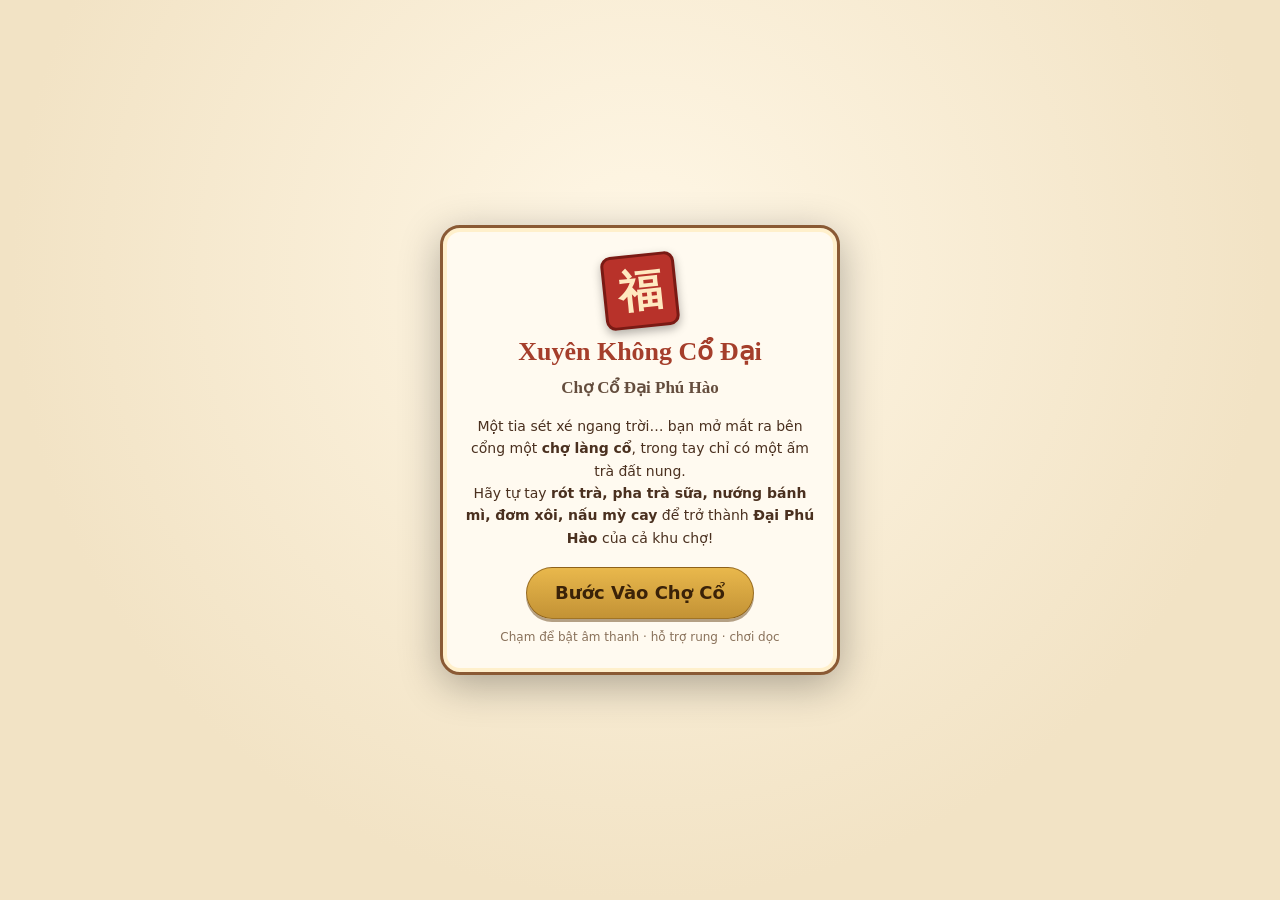
<file: index.html>
<!DOCTYPE html>
<html lang="vi" data-theme="thanhphong">
<head>
<meta charset="UTF-8" />
<meta name="viewport" content="width=device-width, initial-scale=1, maximum-scale=1, user-scalable=no, viewport-fit=cover" />
<meta name="theme-color" content="#fde8ec" />
<meta name="mobile-web-app-capable" content="yes" />
<meta name="apple-mobile-web-app-status-bar-style" content="black-translucent" />
<meta name="apple-mobile-web-app-capable" content="yes" />
<link rel="manifest" href="manifest.json" />
<title>Dynasty Tycoon</title>
<link rel="stylesheet" href="css/themes.css" />
<link rel="stylesheet" href="css/style.css" />
<link rel="stylesheet" href="css/market.css" />
<link rel="stylesheet" href="css/workshop.css" />
<link rel="stylesheet" href="css/living-market.css" />
<link rel="stylesheet" href="css/stall-fit.css" />
<link rel="stylesheet" href="css/festival-extra.css" />
<link rel="stylesheet" href="css/guide.css" />
<link rel="stylesheet" href="css/v2.css" />
<link rel="stylesheet" href="css/festival-more.css" />
<link rel="stylesheet" href="css/stall-fx.css" />
<link rel="stylesheet" href="css/festival-games.css" />
<link rel="stylesheet" href="css/festival-arcade.css" />
<link rel="stylesheet" href="css/service-desk.css" />
<link rel="stylesheet" href="css/stall-v3.css" />
<link rel="stylesheet" href="css/settings-plus.css" />
<link rel="stylesheet" href="css/dev.css" />
<link rel="stylesheet" href="css/ui-custom.css" />
<link rel="stylesheet" href="css/events.css" />
<link rel="stylesheet" href="css/map-fx.css" />
<link rel="stylesheet" href="css/festival-folk2.css" />
<link rel="stylesheet" href="css/festival-folk3.css" />
<link rel="stylesheet" href="css/ads.css" />
</head>
<body>
<canvas id="vfx" aria-hidden="true"></canvas>
<div id="app">
  <header id="hud"></header>
  <main id="view"></main>
  <nav id="nav"></nav>
  <section id="stall" hidden></section>
</div>
<div id="fxlayer" aria-hidden="true"></div>
<div id="banner" class="banner" role="status"></div>
<div id="toasts" aria-live="polite"></div>
<div id="modal" hidden></div>
<section id="splash">
  <div class="sp-card">
    <div class="sp-seal">福</div>
    <h1>Xuyên Không Cổ Đại</h1>
    <h2>Chợ Cổ Đại Phú Hào</h2>
    <p id="splashStory"></p>
    <button id="splashBtn" class="btn gold big">Bước Vào Chợ Cổ</button>
    <small>Chạm để bật âm thanh · hỗ trợ rung · chơi dọc</small>
  </div>
</section>
<script src="js/config.js"></script>
<script src="js/market-world.js"></script>
<script src="assets/sprites/manifest.js"></script>
<script src="js/core.js"></script>
<script src="js/audio.js"></script>
<script src="js/particles.js"></script>
<script src="js/art.js"></script>
<script src="js/workshop-recipes.js"></script>
<script src="js/workshop-engine.js"></script>
<script src="js/workshop-ui.js"></script>
<script src="js/market-map.js"></script>
<script src="js/ui.js"></script>
<script src="js/festival.js"></script>
<script src="js/festival-extra.js"></script>
<script src="js/festival-more.js"></script>
<script src="js/festival-games.js"></script>
<script src="js/festival-arcade.js"></script>
<script src="js/living-market.js"></script>
<script src="js/delivery.js"></script>
<script src="js/guide.js"></script>
<script src="js/fx.js"></script>
<script src="js/stall-fx.js"></script>
<script src="js/audio-plus.js"></script>
<script src="js/settings-plus.js"></script>
<script src="js/settings-hub.js"></script>
<script src="js/service-desk.js"></script>
<script src="js/coach.js"></script>
<script src="js/events.js"></script>
<script src="js/dev.js"></script>
<script src="js/game-icons.js"></script>
<script src="js/game-art.js"></script>
<script src="js/festival-folk2.js"></script>
<script src="js/festival-folk3.js"></script>
<script src="js/map-fx.js"></script>
<script src="js/ads.js"></script>
<script src="js/main.js"></script>
</body>
</html>
</file>
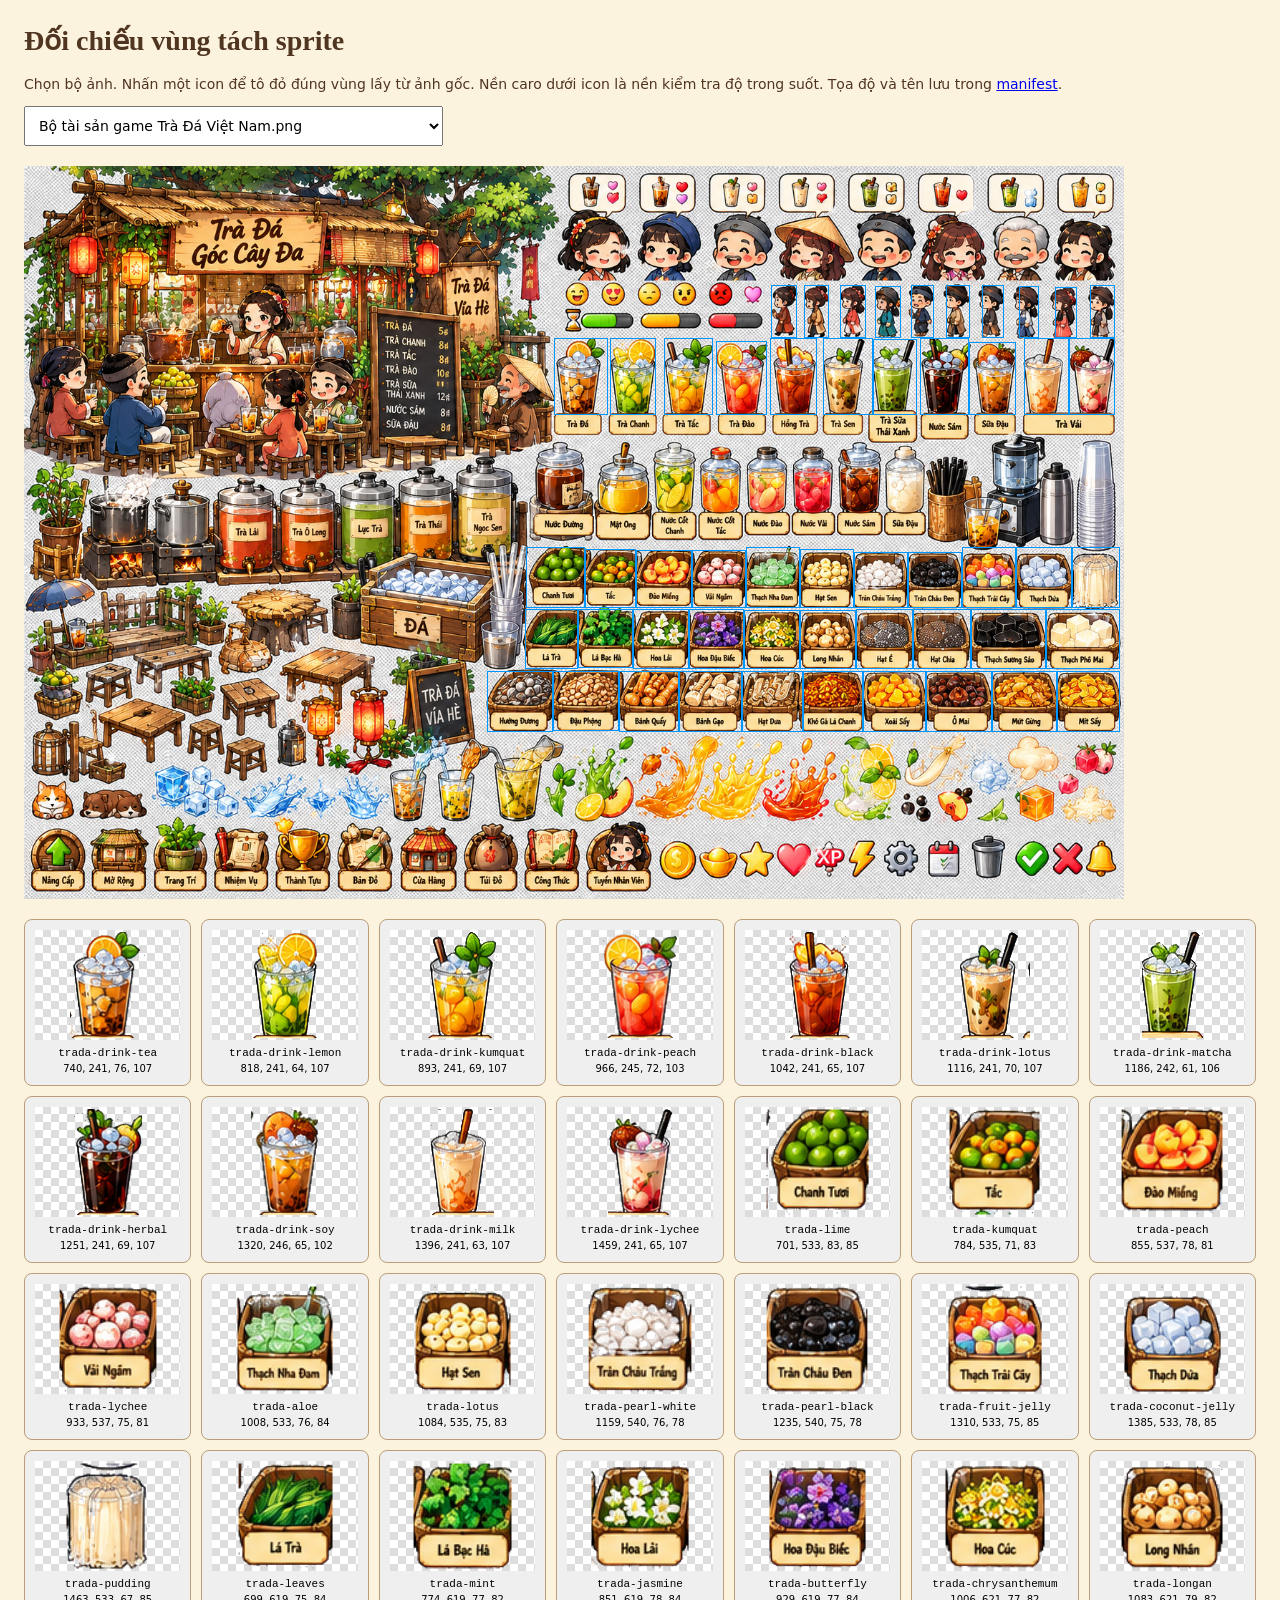
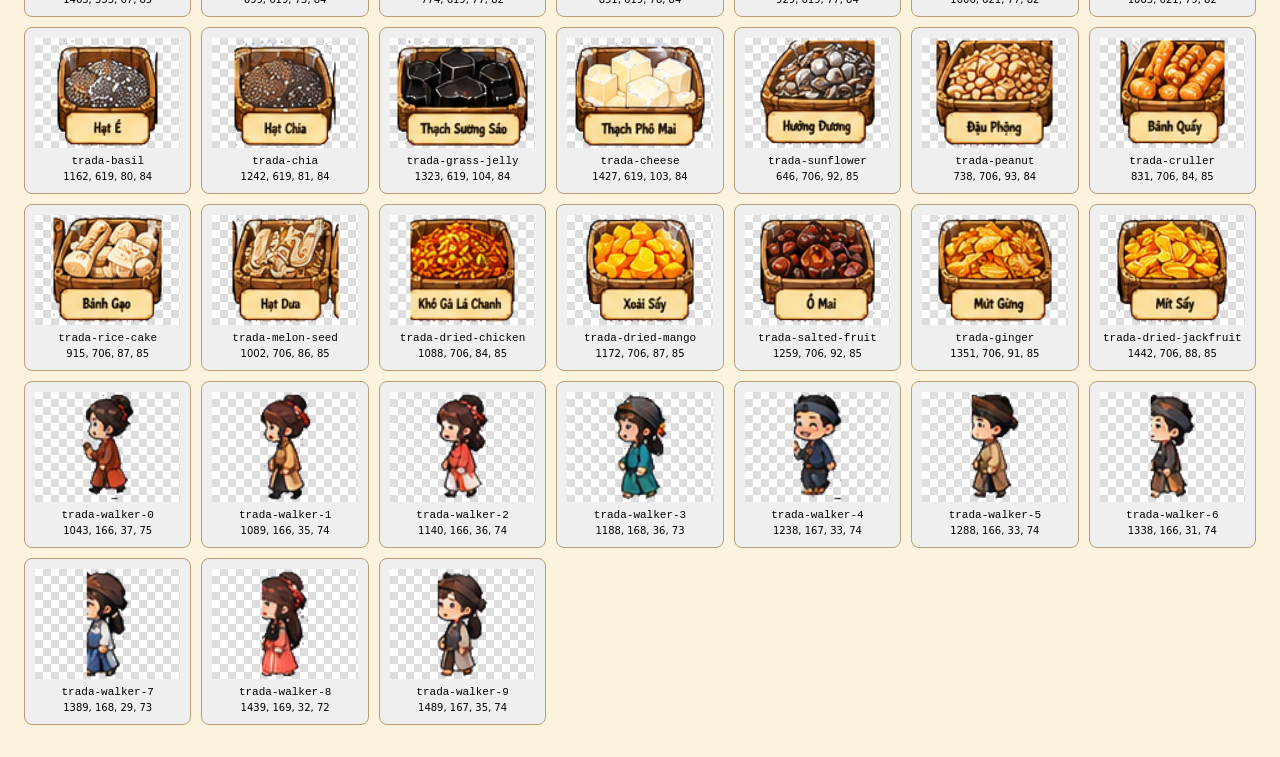
<file: assets-review.html>
<!doctype html><html lang="vi"><meta charset="utf-8"><meta name="viewport" content="width=device-width,initial-scale=1"><title>Đối chiếu sprite Chợ Cổ</title>
<style>body{margin:24px;font:14px system-ui;background:#fcf3df;color:#503520}h1{font-family:Georgia}select{padding:10px;font:inherit}#source{position:relative;width:min(100%,1100px);margin:20px 0}#source>img{display:block;width:100%}.rect{position:absolute;border:1px solid #0096ff;box-sizing:border-box;pointer-events:none}.rect.active{border:3px solid red;background:#ff000015}#grid{display:grid;grid-template-columns:repeat(auto-fill,minmax(150px,1fr));gap:10px}.asset{padding:10px;border:1px solid #bb9e77;border-radius:8px;cursor:pointer}.asset img{display:block;width:100%;height:110px;object-fit:contain;background:repeating-conic-gradient(#ddd 0% 25%,white 0% 50%) 0/16px 16px}.asset code{display:block;font-size:11px;word-break:break-all;margin-top:7px}.asset small{font-size:10px}button{font:inherit;padding:7px}</style>
<h1>Đối chiếu vùng tách sprite</h1><p>Chọn bộ ảnh. Nhấn một icon để tô đỏ đúng vùng lấy từ ảnh gốc. Nền caro dưới icon là nền kiểm tra độ trong suốt. Tọa độ và tên lưu trong <a href="assets/sprites/manifest.json">manifest</a>.</p><select id="sheet"></select><div id="source"></div><div id="grid"></div><script src="assets/sprites/manifest.js"></script><script>
const sheets=[...new Set(SPRITES.map(a=>a.sheet))],select=document.querySelector('#sheet');select.innerHTML=sheets.map(s=>`<option>${s}</option>`).join('');
function render(){const entries=SPRITES.filter(a=>a.sheet===select.value);document.querySelector('#source').innerHTML=`<img src="assets/source/${encodeURIComponent(select.value)}" alt="Bảng ảnh gốc">`+entries.map(a=>{const [x,y,w,h]=a.rect;return `<div class="rect" data-id="${a.id}" style="left:${x/(a.sheetWidth||1536)*100}%;top:${y/(a.sheetHeight||1024)*100}%;width:${w/(a.sheetWidth||1536)*100}%;height:${h/(a.sheetHeight||1024)*100}%"></div>`}).join('');document.querySelector('#grid').innerHTML=entries.map(a=>`<button class="asset" data-id="${a.id}"><img src="${a.url}" alt="${a.id}"><code>${a.id}</code><small>${a.rect.join(', ')}</small></button>`).join('');}select.onchange=render;document.querySelector('#grid').onclick=e=>{const b=e.target.closest('[data-id]');if(!b)return;document.querySelectorAll('.rect').forEach(r=>r.classList.toggle('active',r.dataset.id===b.dataset.id));document.querySelector('#source').scrollIntoView({behavior:'smooth'});};render();
</script></html>
</file>
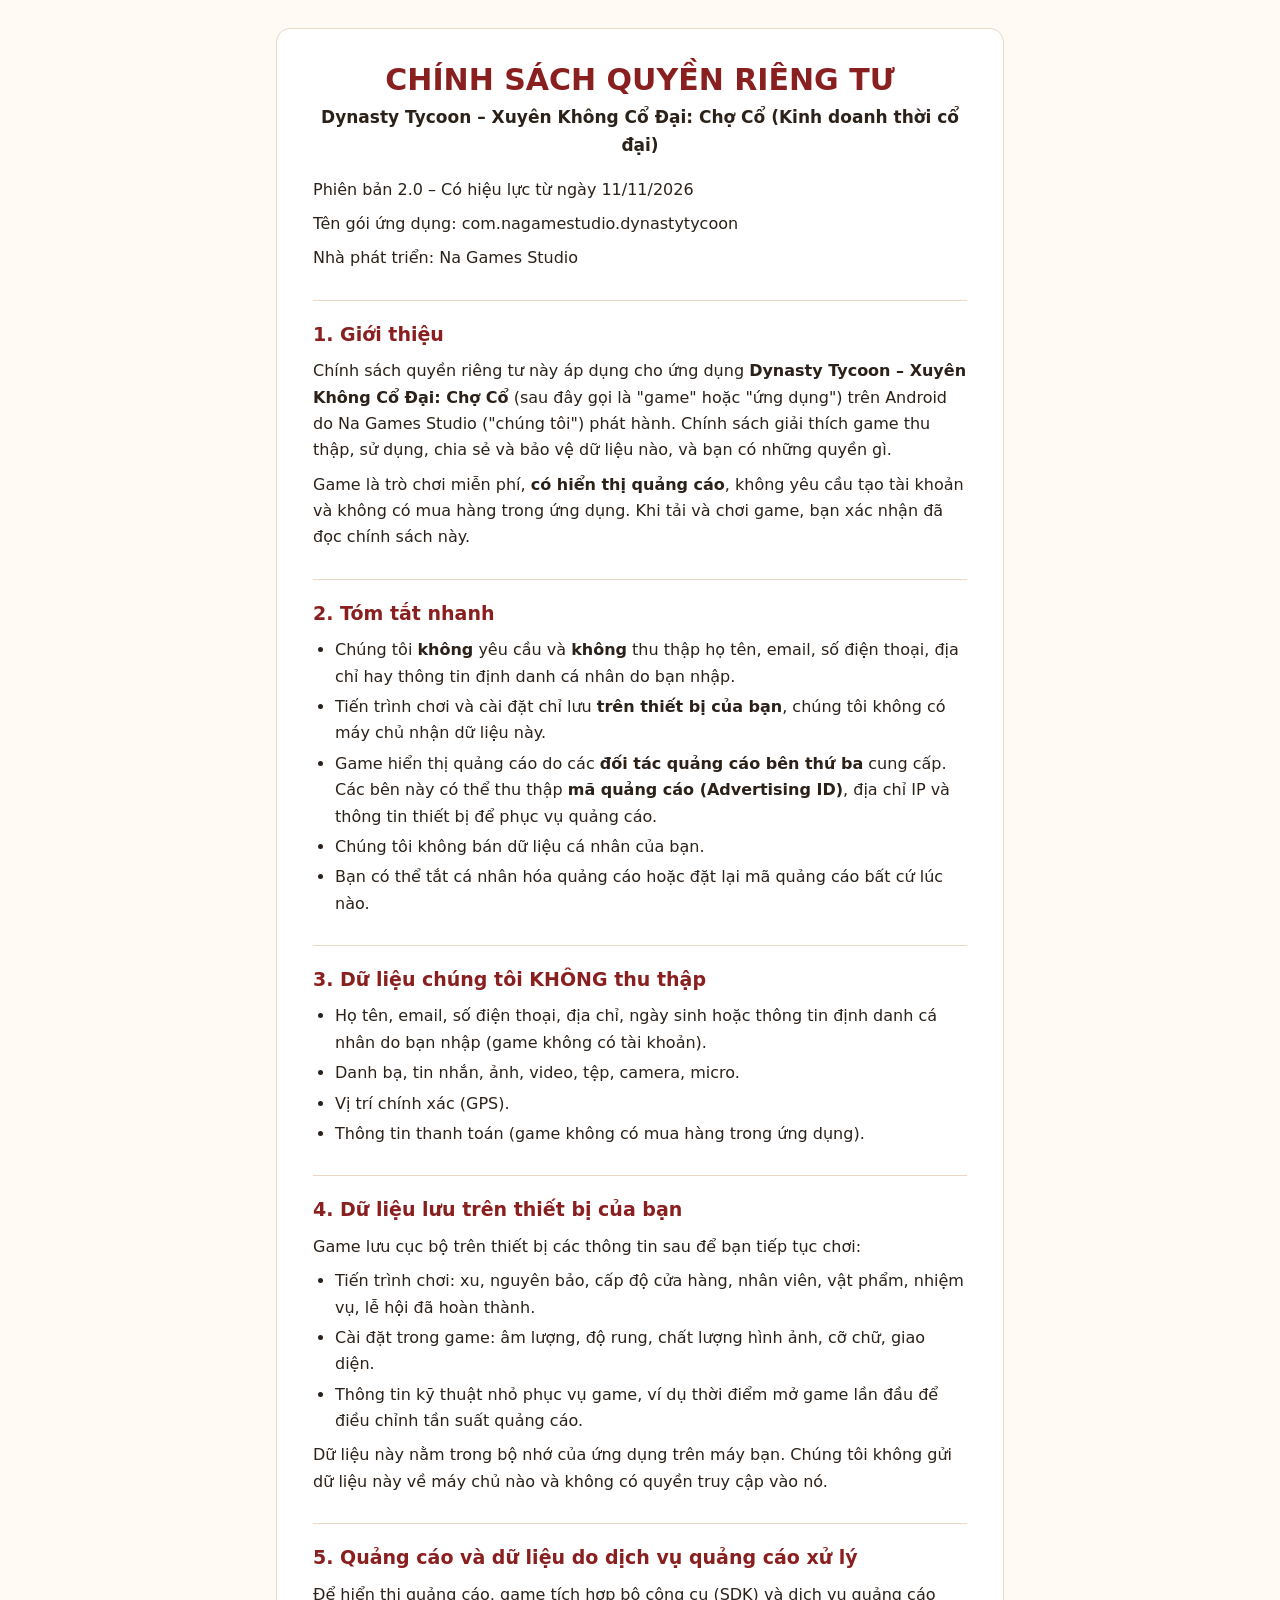
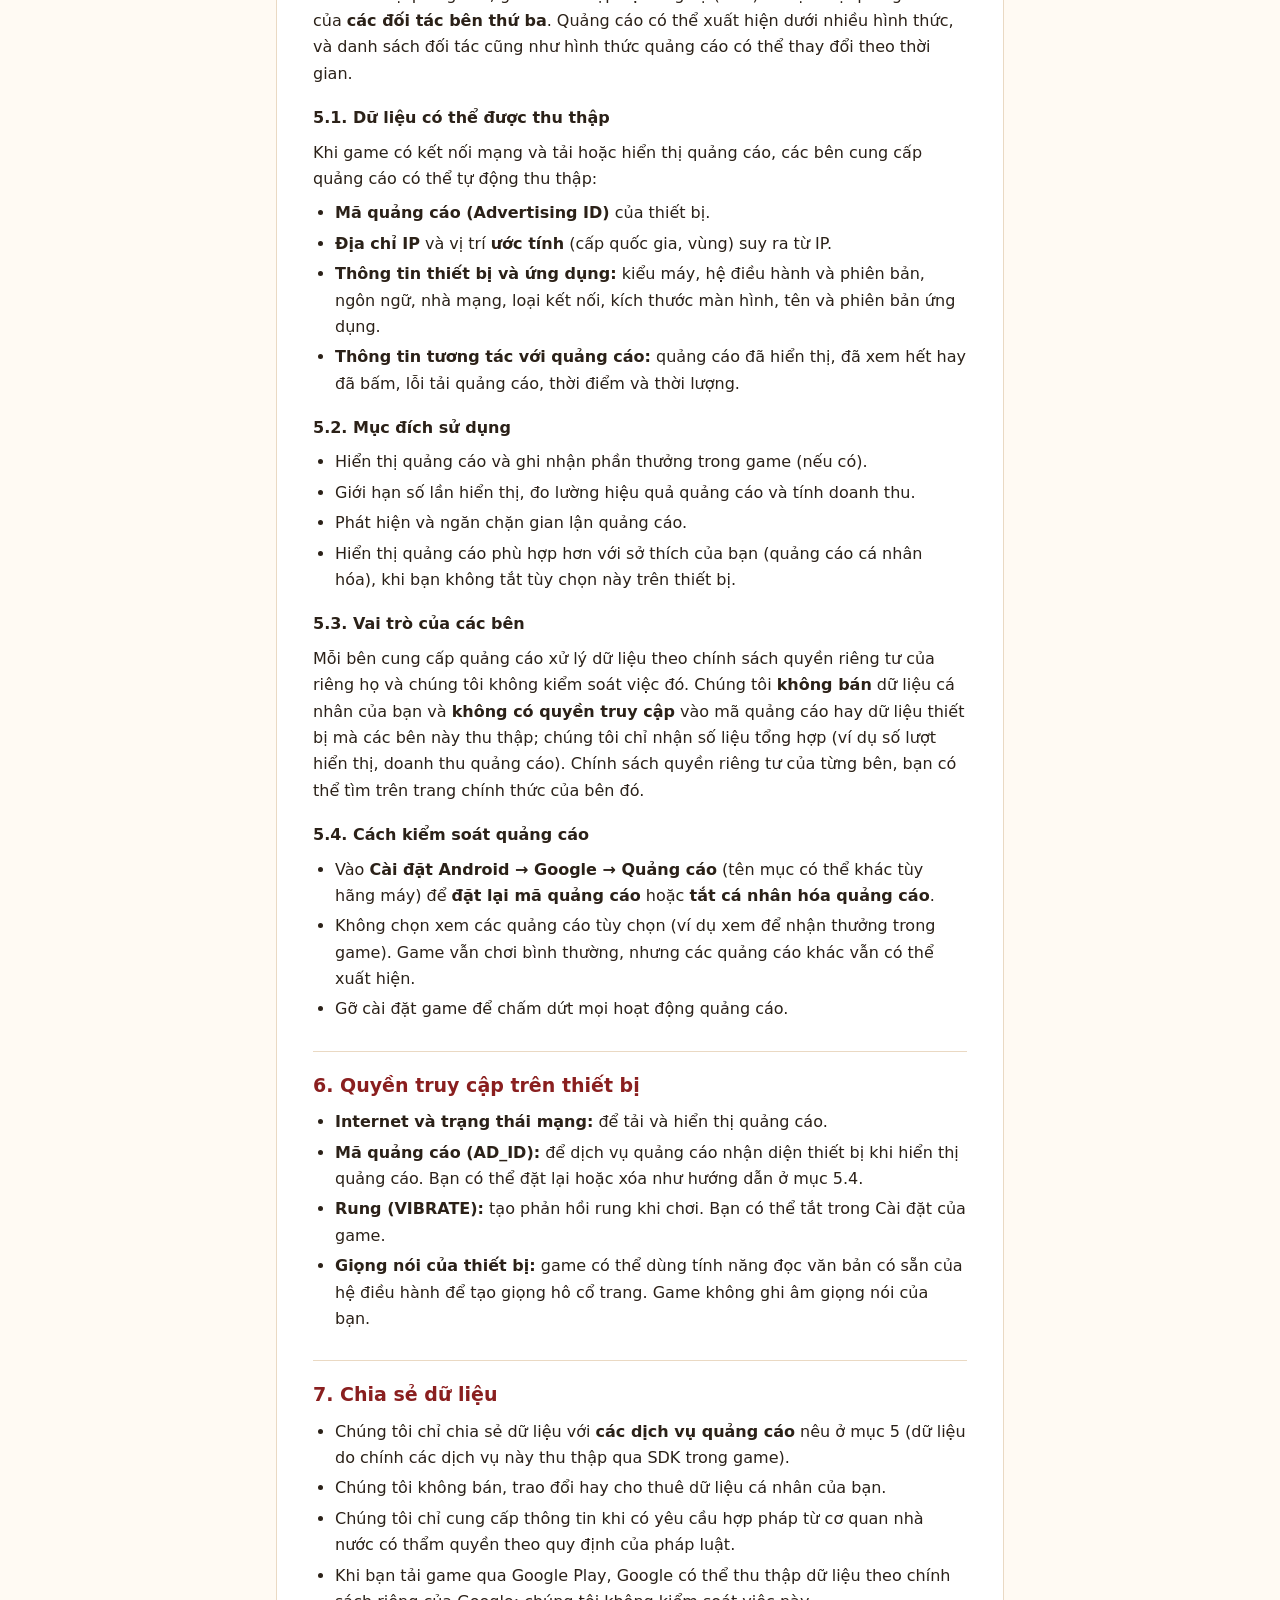
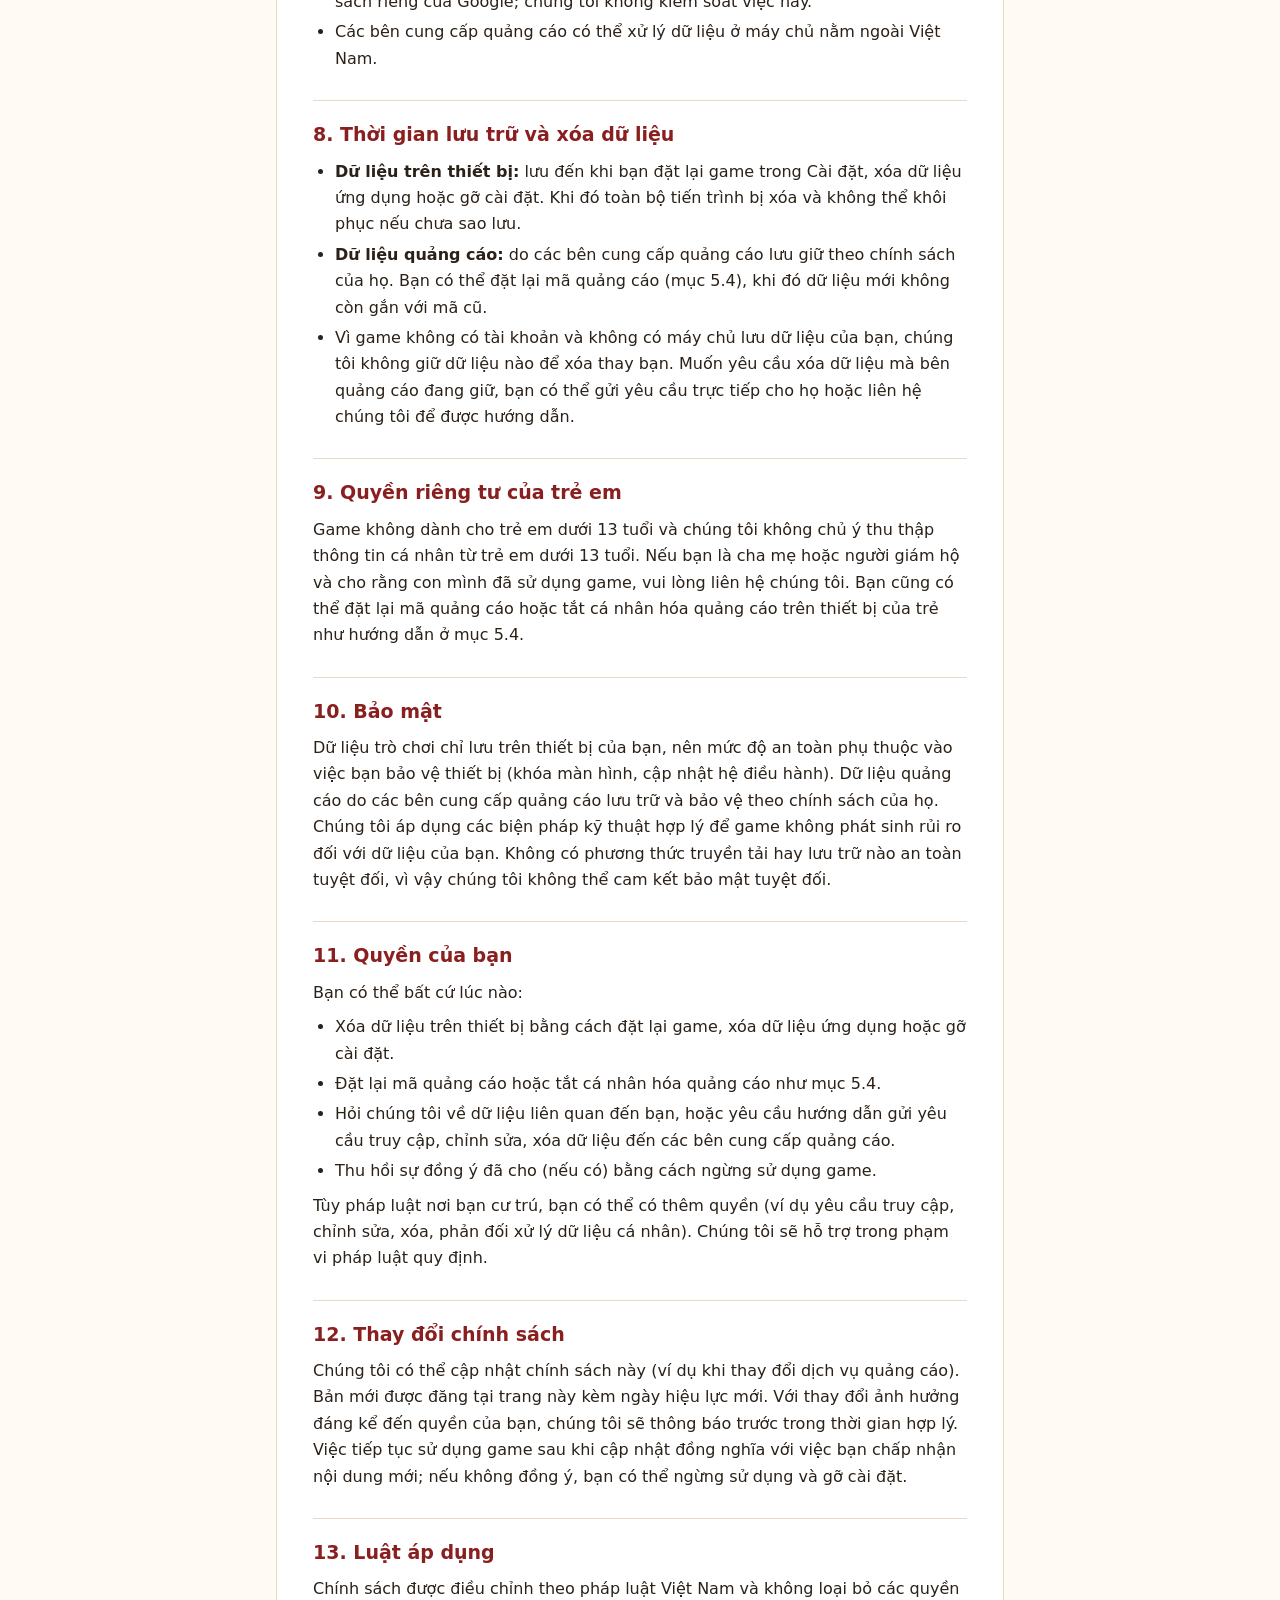
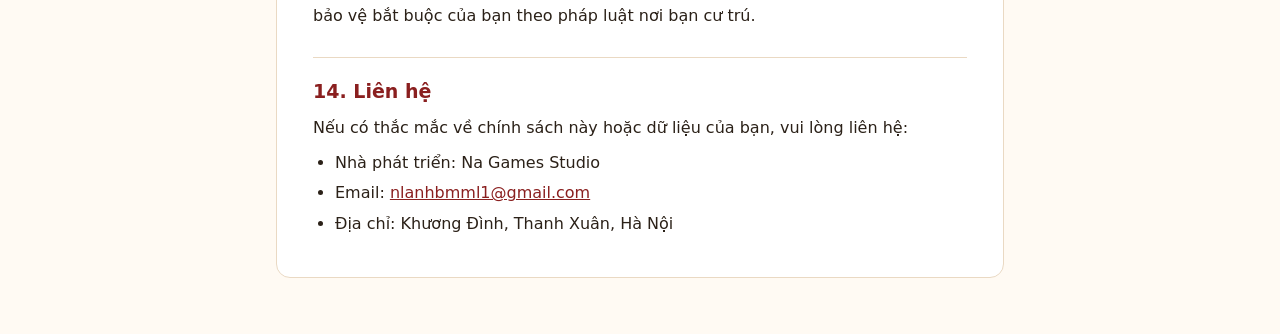
<file: privacy.html>
<!DOCTYPE html>
<html lang="vi">
<head>
<meta charset="utf-8" />
<meta name="viewport" content="width=device-width, initial-scale=1" />
<title>Chính sách quyền riêng tư – Dynasty Tycoon</title>
<meta name="description" content="Chính sách quyền riêng tư của trò chơi Dynasty Tycoon – Xuyên Không Cổ Đại: Chợ Cổ (Na Games Studio)." />
<style>
:root { --bg: #fffaf3; --fg: #2b2118; --mut: #6b5a49; --acc: #8a1f1f; --card: #fff; --line: #ead9c3; }
@media (prefers-color-scheme: dark) { :root { --bg: #1b1612; --fg: #f1e6d8; --mut: #b9a791; --acc: #ff9c8a; --card: #241d17; --line: #3a2f25; } }
* { box-sizing: border-box; }
body { margin: 0; background: var(--bg); color: var(--fg); font: 16px/1.65 system-ui, -apple-system, "Segoe UI", Roboto, sans-serif; }
main { max-width: 760px; margin: 0 auto; padding: 28px 16px 56px; }
article { background: var(--card); border: 1px solid var(--line); border-radius: 14px; padding: 24px 20px; }
h1 { margin: 0 0 4px; font-size: 26px; line-height: 1.25; color: var(--acc); text-align: center; }
.sub { text-align: center; font-weight: 700; font-size: 17px; margin: 0 0 18px; }
h2 { margin: 28px 0 8px; font-size: 19px; color: var(--acc); border-top: 1px solid var(--line); padding-top: 18px; }
h3 { margin: 18px 0 6px; font-size: 16px; }
p { margin: 8px 0; } ul { margin: 8px 0; padding-left: 22px; } li { margin: 4px 0; }
a { color: var(--acc); }
@media (min-width: 640px) { article { padding: 32px 36px; } h1 { font-size: 30px; } }
</style>
</head>
<body>
<main>
<article>
<h1>CHÍNH SÁCH QUYỀN RIÊNG TƯ</h1>
<p class="sub">Dynasty Tycoon – Xuyên Không Cổ Đại: Chợ Cổ (Kinh doanh thời cổ đại)</p>
<p>Phiên bản 2.0 – Có hiệu lực từ ngày 11/11/2026</p>
<p>Tên gói ứng dụng: com.nagamestudio.dynastytycoon</p>
<p>Nhà phát triển: Na Games Studio</p>
<h2>1. Giới thiệu</h2>
<p>Chính sách quyền riêng tư này áp dụng cho ứng dụng <strong>Dynasty Tycoon – Xuyên Không Cổ Đại: Chợ Cổ</strong> (sau đây gọi là "game" hoặc "ứng dụng") trên Android do Na Games Studio ("chúng tôi") phát hành. Chính sách giải thích game thu thập, sử dụng, chia sẻ và bảo vệ dữ liệu nào, và bạn có những quyền gì.</p>
<p>Game là trò chơi miễn phí, <strong>có hiển thị quảng cáo</strong>, không yêu cầu tạo tài khoản và không có mua hàng trong ứng dụng. Khi tải và chơi game, bạn xác nhận đã đọc chính sách này.</p>
<h2>2. Tóm tắt nhanh</h2>
<ul>
<li>Chúng tôi <strong>không</strong> yêu cầu và <strong>không</strong> thu thập họ tên, email, số điện thoại, địa chỉ hay thông tin định danh cá nhân do bạn nhập.</li>
<li>Tiến trình chơi và cài đặt chỉ lưu <strong>trên thiết bị của bạn</strong>, chúng tôi không có máy chủ nhận dữ liệu này.</li>
<li>Game hiển thị quảng cáo do các <strong>đối tác quảng cáo bên thứ ba</strong> cung cấp. Các bên này có thể thu thập <strong>mã quảng cáo (Advertising ID)</strong>, địa chỉ IP và thông tin thiết bị để phục vụ quảng cáo.</li>
<li>Chúng tôi không bán dữ liệu cá nhân của bạn.</li>
<li>Bạn có thể tắt cá nhân hóa quảng cáo hoặc đặt lại mã quảng cáo bất cứ lúc nào.</li>
</ul>
<h2>3. Dữ liệu chúng tôi KHÔNG thu thập</h2>
<ul>
<li>Họ tên, email, số điện thoại, địa chỉ, ngày sinh hoặc thông tin định danh cá nhân do bạn nhập (game không có tài khoản).</li>
<li>Danh bạ, tin nhắn, ảnh, video, tệp, camera, micro.</li>
<li>Vị trí chính xác (GPS).</li>
<li>Thông tin thanh toán (game không có mua hàng trong ứng dụng).</li>
</ul>
<h2>4. Dữ liệu lưu trên thiết bị của bạn</h2>
<p>Game lưu cục bộ trên thiết bị các thông tin sau để bạn tiếp tục chơi:</p>
<ul>
<li>Tiến trình chơi: xu, nguyên bảo, cấp độ cửa hàng, nhân viên, vật phẩm, nhiệm vụ, lễ hội đã hoàn thành.</li>
<li>Cài đặt trong game: âm lượng, độ rung, chất lượng hình ảnh, cỡ chữ, giao diện.</li>
<li>Thông tin kỹ thuật nhỏ phục vụ game, ví dụ thời điểm mở game lần đầu để điều chỉnh tần suất quảng cáo.</li>
</ul>
<p>Dữ liệu này nằm trong bộ nhớ của ứng dụng trên máy bạn. Chúng tôi không gửi dữ liệu này về máy chủ nào và không có quyền truy cập vào nó.</p>
<h2>5. Quảng cáo và dữ liệu do dịch vụ quảng cáo xử lý</h2>
<p>Để hiển thị quảng cáo, game tích hợp bộ công cụ (SDK) và dịch vụ quảng cáo của <strong>các đối tác bên thứ ba</strong>. Quảng cáo có thể xuất hiện dưới nhiều hình thức, và danh sách đối tác cũng như hình thức quảng cáo có thể thay đổi theo thời gian.</p>
<h3>5.1. Dữ liệu có thể được thu thập</h3>
<p>Khi game có kết nối mạng và tải hoặc hiển thị quảng cáo, các bên cung cấp quảng cáo có thể tự động thu thập:</p>
<ul>
<li><strong>Mã quảng cáo (Advertising ID)</strong> của thiết bị.</li>
<li><strong>Địa chỉ IP</strong> và vị trí <strong>ước tính</strong> (cấp quốc gia, vùng) suy ra từ IP.</li>
<li><strong>Thông tin thiết bị và ứng dụng:</strong> kiểu máy, hệ điều hành và phiên bản, ngôn ngữ, nhà mạng, loại kết nối, kích thước màn hình, tên và phiên bản ứng dụng.</li>
<li><strong>Thông tin tương tác với quảng cáo:</strong> quảng cáo đã hiển thị, đã xem hết hay đã bấm, lỗi tải quảng cáo, thời điểm và thời lượng.</li>
</ul>
<h3>5.2. Mục đích sử dụng</h3>
<ul>
<li>Hiển thị quảng cáo và ghi nhận phần thưởng trong game (nếu có).</li>
<li>Giới hạn số lần hiển thị, đo lường hiệu quả quảng cáo và tính doanh thu.</li>
<li>Phát hiện và ngăn chặn gian lận quảng cáo.</li>
<li>Hiển thị quảng cáo phù hợp hơn với sở thích của bạn (quảng cáo cá nhân hóa), khi bạn không tắt tùy chọn này trên thiết bị.</li>
</ul>
<h3>5.3. Vai trò của các bên</h3>
<p>Mỗi bên cung cấp quảng cáo xử lý dữ liệu theo chính sách quyền riêng tư của riêng họ và chúng tôi không kiểm soát việc đó. Chúng tôi <strong>không bán</strong> dữ liệu cá nhân của bạn và <strong>không có quyền truy cập</strong> vào mã quảng cáo hay dữ liệu thiết bị mà các bên này thu thập; chúng tôi chỉ nhận số liệu tổng hợp (ví dụ số lượt hiển thị, doanh thu quảng cáo). Chính sách quyền riêng tư của từng bên, bạn có thể tìm trên trang chính thức của bên đó.</p>
<h3>5.4. Cách kiểm soát quảng cáo</h3>
<ul>
<li>Vào <strong>Cài đặt Android → Google → Quảng cáo</strong> (tên mục có thể khác tùy hãng máy) để <strong>đặt lại mã quảng cáo</strong> hoặc <strong>tắt cá nhân hóa quảng cáo</strong>.</li>
<li>Không chọn xem các quảng cáo tùy chọn (ví dụ xem để nhận thưởng trong game). Game vẫn chơi bình thường, nhưng các quảng cáo khác vẫn có thể xuất hiện.</li>
<li>Gỡ cài đặt game để chấm dứt mọi hoạt động quảng cáo.</li>
</ul>
<h2>6. Quyền truy cập trên thiết bị</h2>
<ul>
<li><strong>Internet và trạng thái mạng:</strong> để tải và hiển thị quảng cáo.</li>
<li><strong>Mã quảng cáo (AD_ID):</strong> để dịch vụ quảng cáo nhận diện thiết bị khi hiển thị quảng cáo. Bạn có thể đặt lại hoặc xóa như hướng dẫn ở mục 5.4.</li>
<li><strong>Rung (VIBRATE):</strong> tạo phản hồi rung khi chơi. Bạn có thể tắt trong Cài đặt của game.</li>
<li><strong>Giọng nói của thiết bị:</strong> game có thể dùng tính năng đọc văn bản có sẵn của hệ điều hành để tạo giọng hô cổ trang. Game không ghi âm giọng nói của bạn.</li>
</ul>
<h2>7. Chia sẻ dữ liệu</h2>
<ul>
<li>Chúng tôi chỉ chia sẻ dữ liệu với <strong>các dịch vụ quảng cáo</strong> nêu ở mục 5 (dữ liệu do chính các dịch vụ này thu thập qua SDK trong game).</li>
<li>Chúng tôi không bán, trao đổi hay cho thuê dữ liệu cá nhân của bạn.</li>
<li>Chúng tôi chỉ cung cấp thông tin khi có yêu cầu hợp pháp từ cơ quan nhà nước có thẩm quyền theo quy định của pháp luật.</li>
<li>Khi bạn tải game qua Google Play, Google có thể thu thập dữ liệu theo chính sách riêng của Google; chúng tôi không kiểm soát việc này.</li>
<li>Các bên cung cấp quảng cáo có thể xử lý dữ liệu ở máy chủ nằm ngoài Việt Nam.</li>
</ul>
<h2>8. Thời gian lưu trữ và xóa dữ liệu</h2>
<ul>
<li><strong>Dữ liệu trên thiết bị:</strong> lưu đến khi bạn đặt lại game trong Cài đặt, xóa dữ liệu ứng dụng hoặc gỡ cài đặt. Khi đó toàn bộ tiến trình bị xóa và không thể khôi phục nếu chưa sao lưu.</li>
<li><strong>Dữ liệu quảng cáo:</strong> do các bên cung cấp quảng cáo lưu giữ theo chính sách của họ. Bạn có thể đặt lại mã quảng cáo (mục 5.4), khi đó dữ liệu mới không còn gắn với mã cũ.</li>
<li>Vì game không có tài khoản và không có máy chủ lưu dữ liệu của bạn, chúng tôi không giữ dữ liệu nào để xóa thay bạn. Muốn yêu cầu xóa dữ liệu mà bên quảng cáo đang giữ, bạn có thể gửi yêu cầu trực tiếp cho họ hoặc liên hệ chúng tôi để được hướng dẫn.</li>
</ul>
<h2>9. Quyền riêng tư của trẻ em</h2>
<p>Game không dành cho trẻ em dưới 13 tuổi và chúng tôi không chủ ý thu thập thông tin cá nhân từ trẻ em dưới 13 tuổi. Nếu bạn là cha mẹ hoặc người giám hộ và cho rằng con mình đã sử dụng game, vui lòng liên hệ chúng tôi. Bạn cũng có thể đặt lại mã quảng cáo hoặc tắt cá nhân hóa quảng cáo trên thiết bị của trẻ như hướng dẫn ở mục 5.4.</p>
<h2>10. Bảo mật</h2>
<p>Dữ liệu trò chơi chỉ lưu trên thiết bị của bạn, nên mức độ an toàn phụ thuộc vào việc bạn bảo vệ thiết bị (khóa màn hình, cập nhật hệ điều hành). Dữ liệu quảng cáo do các bên cung cấp quảng cáo lưu trữ và bảo vệ theo chính sách của họ. Chúng tôi áp dụng các biện pháp kỹ thuật hợp lý để game không phát sinh rủi ro đối với dữ liệu của bạn. Không có phương thức truyền tải hay lưu trữ nào an toàn tuyệt đối, vì vậy chúng tôi không thể cam kết bảo mật tuyệt đối.</p>
<h2>11. Quyền của bạn</h2>
<p>Bạn có thể bất cứ lúc nào:</p>
<ul>
<li>Xóa dữ liệu trên thiết bị bằng cách đặt lại game, xóa dữ liệu ứng dụng hoặc gỡ cài đặt.</li>
<li>Đặt lại mã quảng cáo hoặc tắt cá nhân hóa quảng cáo như mục 5.4.</li>
<li>Hỏi chúng tôi về dữ liệu liên quan đến bạn, hoặc yêu cầu hướng dẫn gửi yêu cầu truy cập, chỉnh sửa, xóa dữ liệu đến các bên cung cấp quảng cáo.</li>
<li>Thu hồi sự đồng ý đã cho (nếu có) bằng cách ngừng sử dụng game.</li>
</ul>
<p>Tùy pháp luật nơi bạn cư trú, bạn có thể có thêm quyền (ví dụ yêu cầu truy cập, chỉnh sửa, xóa, phản đối xử lý dữ liệu cá nhân). Chúng tôi sẽ hỗ trợ trong phạm vi pháp luật quy định.</p>
<h2>12. Thay đổi chính sách</h2>
<p>Chúng tôi có thể cập nhật chính sách này (ví dụ khi thay đổi dịch vụ quảng cáo). Bản mới được đăng tại trang này kèm ngày hiệu lực mới. Với thay đổi ảnh hưởng đáng kể đến quyền của bạn, chúng tôi sẽ thông báo trước trong thời gian hợp lý. Việc tiếp tục sử dụng game sau khi cập nhật đồng nghĩa với việc bạn chấp nhận nội dung mới; nếu không đồng ý, bạn có thể ngừng sử dụng và gỡ cài đặt.</p>
<h2>13. Luật áp dụng</h2>
<p>Chính sách được điều chỉnh theo pháp luật Việt Nam và không loại bỏ các quyền bảo vệ bắt buộc của bạn theo pháp luật nơi bạn cư trú.</p>
<h2>14. Liên hệ</h2>
<p>Nếu có thắc mắc về chính sách này hoặc dữ liệu của bạn, vui lòng liên hệ:</p>
<ul>
<li>Nhà phát triển: Na Games Studio</li>
<li>Email: <a href="mailto:nlanhbmml1@gmail.com">nlanhbmml1@gmail.com</a></li>
<li>Địa chỉ: Khương Đình, Thanh Xuân, Hà Nội</li>
</ul>
</article>
</main>
</body>
</html>
</file>
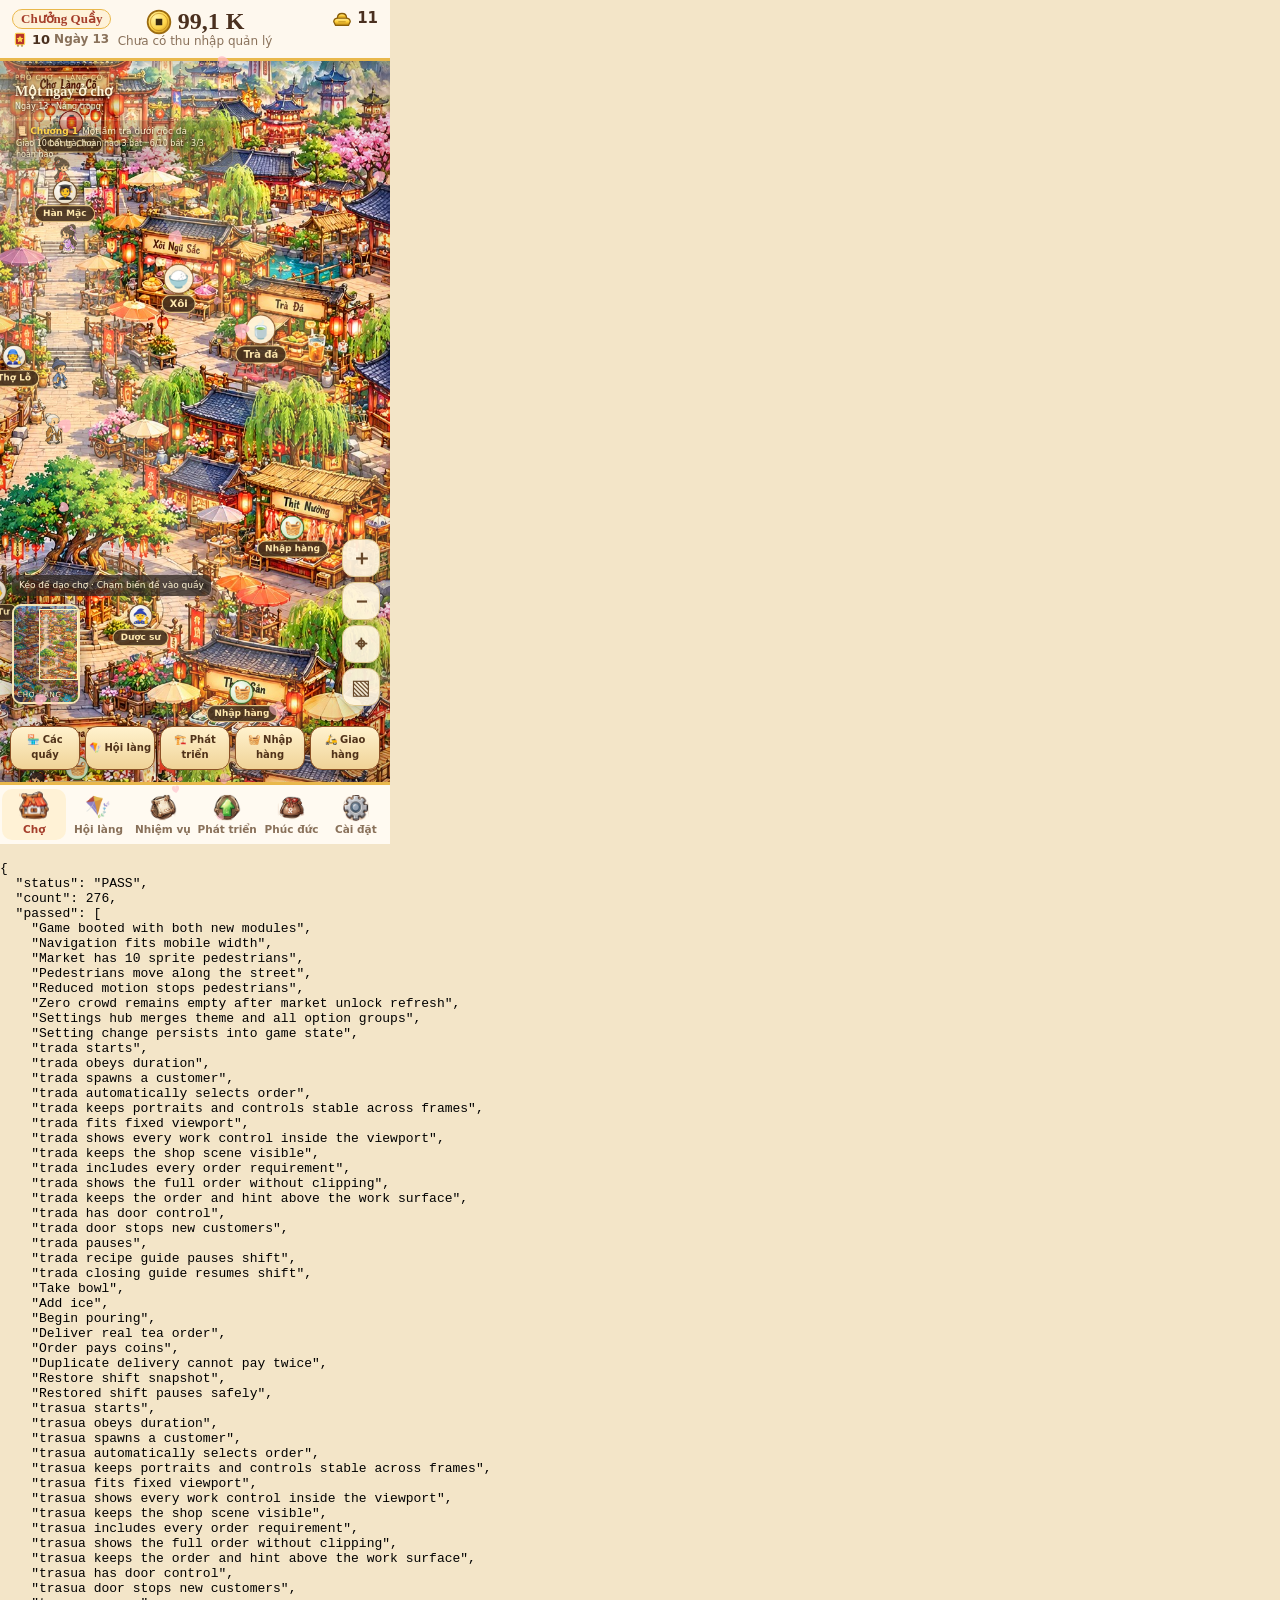
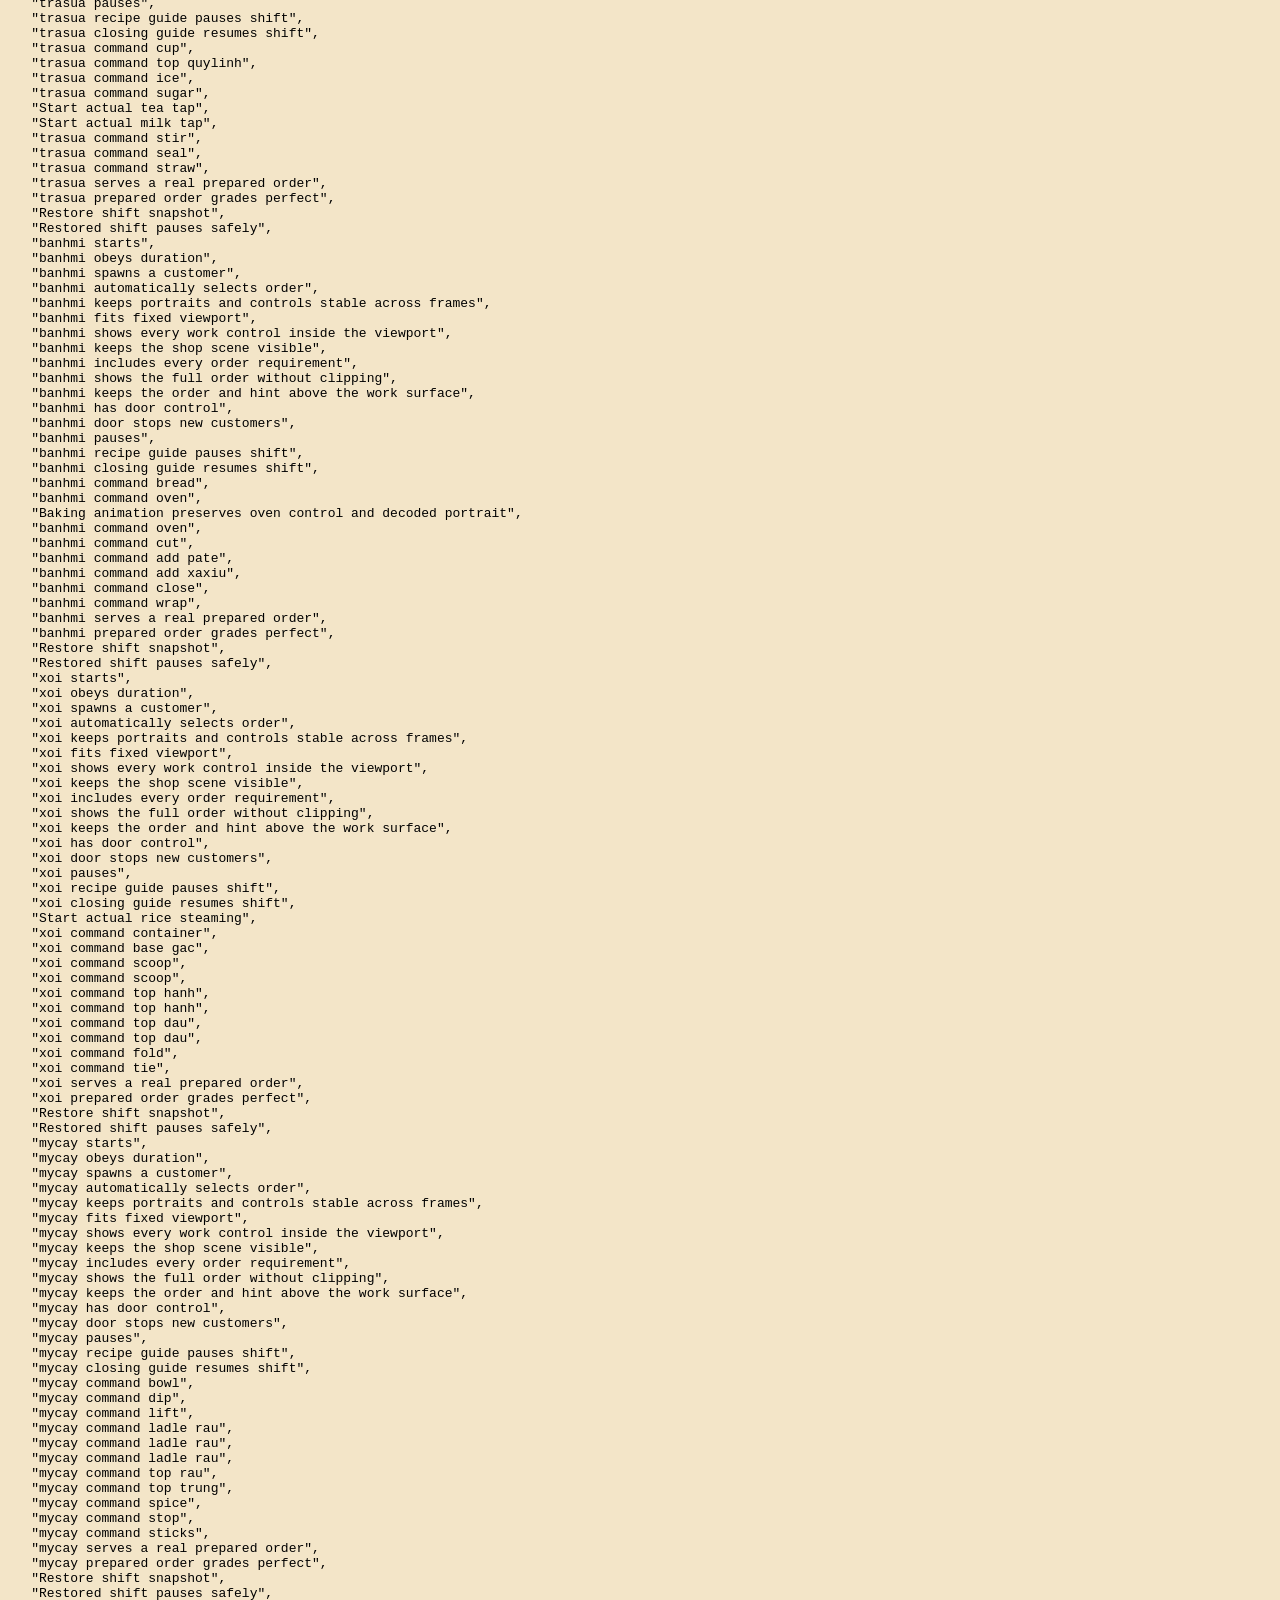
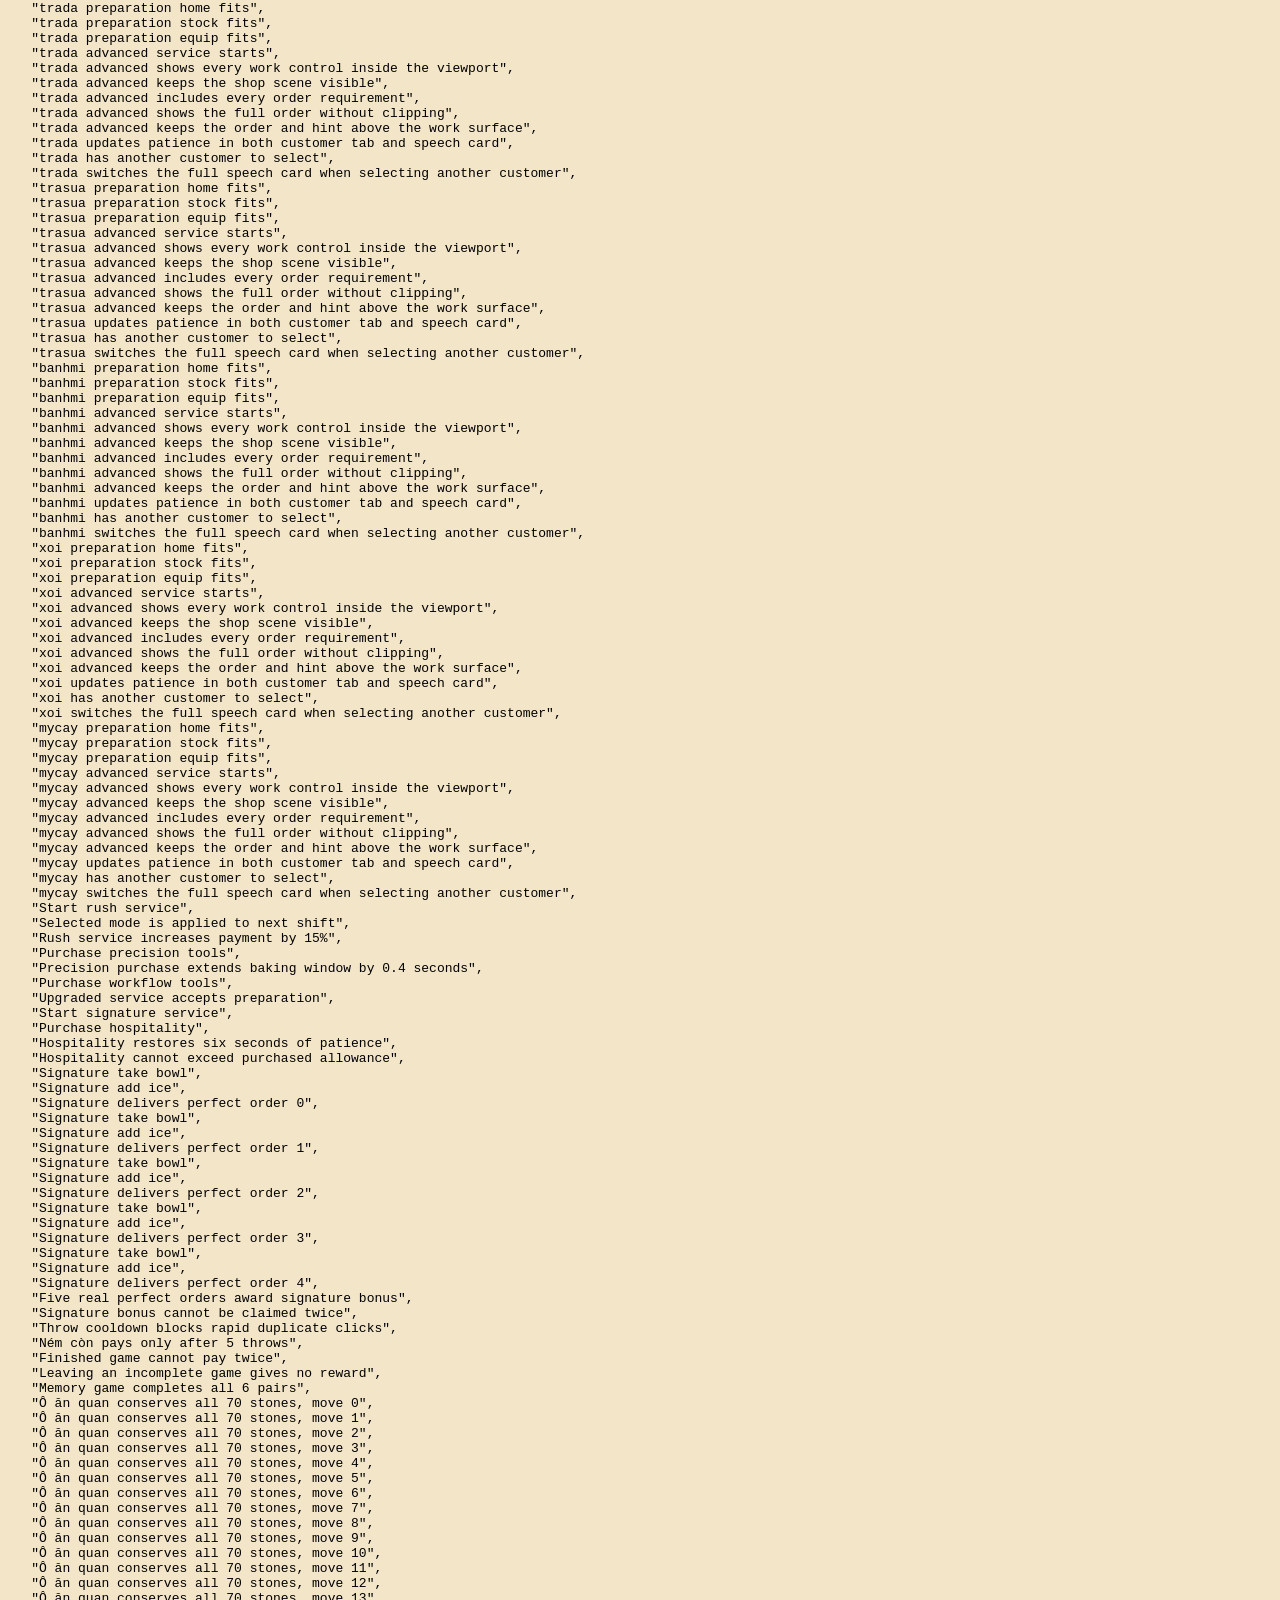
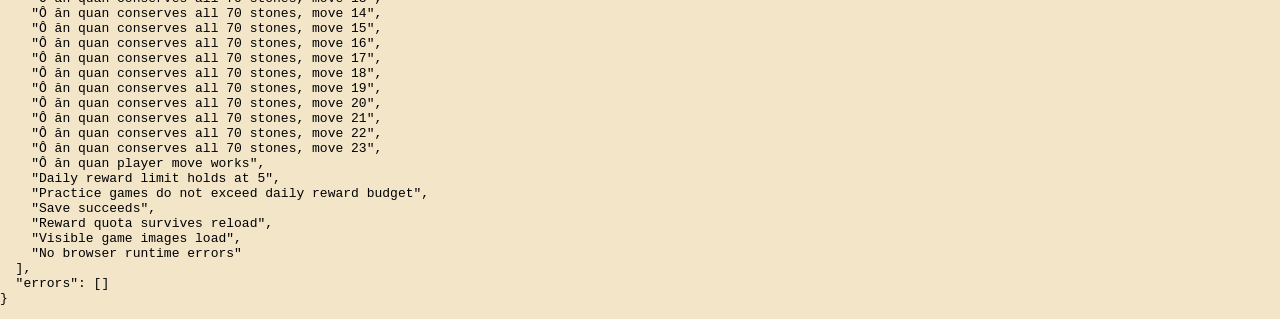
<file: tests/browser.html>
<!doctype html><html lang="vi"><meta charset="utf-8"><title>Chợ Cổ browser checks</title><style>body{margin:0;background:#f3e5c8}iframe{border:0;width:390px;height:844px}pre{white-space:pre-wrap}</style><iframe id="game" src="../index.html"></iframe><pre id="result">RUNNING</pre><script>
const out=document.querySelector('#result'),errors=[];
const params=new URLSearchParams(location.search);document.querySelector('#game').style.width=(params.get('width')||390)+'px';document.querySelector('#game').style.height=(params.get('height')||844)+'px';
document.querySelector('#game').addEventListener('load',async()=>{
const w=document.querySelector('#game').contentWindow,d=w.document,passed=[];
w.addEventListener('error',e=>errors.push(e.message));
const check=(condition,message)=>{if(!condition)throw Error(message);passed.push(message);};
const checkWorkSurface=shop=>{
 const panel=d.querySelector('.b-right'),bounds=panel.getBoundingClientRect();
 const controls=[...panel.querySelectorAll('button')];
 const clipped=controls.filter(button=>{const r=button.getBoundingClientRect();return r.top<bounds.top-1||r.bottom>bounds.bottom+1||r.left<bounds.left-1||r.right>bounds.right+1;});
 check(controls.length>0&&!clipped.length,shop+' shows every work control inside the viewport'+(clipped.length?' (panel bottom '+Math.round(bounds.bottom)+', clipped: '+clipped.map(b=>b.textContent.trim()+' @'+Math.round(b.getBoundingClientRect().bottom)).join(', ')+')':''));
 check(d.querySelector('.st-banner').getBoundingClientRect().height>=50,shop+' keeps the shop scene visible');
 const ticket=d.querySelector('[data-w-ticket]'),request=ticket.querySelector('.tk-request');
 if(request){
   const order=w.WS.waiting().find(o=>o.id===w.WS.state().sel);
   check(w.R[w.WS.activeShop()].chips(order.spec).every(chip=>request.textContent.includes(chip)),shop+' includes every order requirement');
   check(ticket.scrollHeight<=ticket.clientHeight+1&&ticket.scrollWidth<=ticket.clientWidth+1,shop+' shows the full order without clipping');
   const hint=ticket.querySelector('[data-w-hint]');
   check(ticket.getBoundingClientRect().bottom<=d.querySelector('.st-bench').getBoundingClientRect().top+1&&hint.getBoundingClientRect().bottom<=ticket.getBoundingClientRect().bottom,shop+' keeps the order and hint above the work surface');
 }
};
try{
 const {Game:G,WS,WUI,UI,LivingMarket:L,Festival:F}=w;
 check(!!G.S&&!!L&&!!F,'Game booted with both new modules');
 check(d.querySelector('#nav').scrollWidth===d.querySelector('#nav').clientWidth,'Navigation fits mobile width');
 d.querySelector('#splash').hidden=true;UI.closeModal();
 check(d.querySelectorAll('.pedestrian').length===10,'Market has 10 sprite pedestrians');
 const x=L.walkers[0].x;for(let i=0;i<30;i++)L.tick(.1);check(L.walkers[0].x!==x,'Pedestrians move along the street');
 G.S.settings.reduce=true;L.applySettings();const paused=L.walkers[0].x;L.tick(.5);check(L.walkers[0].x===paused,'Reduced motion stops pedestrians');G.S.settings.reduce=false;L.applySettings();
 G.S.settings.crowd=0;L.applySettings();w.MM.lastUn=-1;w.MM.refresh();check(d.querySelectorAll('.pedestrian,.wk').length===0,'Zero crowd remains empty after market unlock refresh');G.S.settings.crowd=10;L.applySettings();
 UI.showPage('settings');check(d.querySelectorAll('[data-hub],[data-hubsel]').length>=60&&d.querySelectorAll('.sh-sec').length===7&&!d.querySelector('#nav [data-page="theme"]'),'Settings hub merges theme and all option groups');
 d.querySelector('[data-sec="shift"]').open=true;d.querySelector('[data-hub="shiftLength"][data-v="120"]').click();check(G.S.settings.shiftLength===120,'Setting change persists into game state');
 G.S.settings.autoSelect=true;G.S.coins=100000;
 for(const shop of w.CFG.shops){
   G.S.shops[shop.id].unlocked=true;G.S.shops[shop.id].level=1;G.S.tut[shop.id]=true;
   check(WS.start(shop.id).ok,shop.id+' starts');check(WS.state().total===120,shop.id+' obeys duration');
   G.S.flags['guide_'+shop.id]=1;
   WUI.open(shop.id);WS.tick(2);WUI.update();check(WS.waiting().length===1,shop.id+' spawns a customer');check(WS.state().sel===1,shop.id+' automatically selects order');
   const customer=d.querySelector('.cust img'),control=d.querySelector('.b-right .tr');
   for(let frame=0;frame<30;frame++){WS.tick(.01);WUI.update();}
   check(d.querySelector('.cust img')===customer&&d.querySelector('.b-right .tr')===control,shop.id+' keeps portraits and controls stable across frames');
   for(const tab of [...d.querySelectorAll('[data-desk="stage"]')]){tab.click();const panel=d.querySelector('.b-right');check(panel.scrollHeight<=panel.clientHeight+1,shop.id+' stage '+tab.dataset.stage+' fits without scrolling');}
   check(d.querySelector('#stall').scrollHeight<=d.querySelector('#stall').clientHeight+1,shop.id+' fits fixed viewport');
   checkWorkSurface(shop.id);
   check(d.querySelector('[data-live="door"]'),shop.id+' has door control');
   const ws=WS.state();ws.doorOpen=false;ws.nextSpawn=0;WS.tick(1);check(WS.waiting().length===1,shop.id+' door stops new customers');
   d.querySelector('[data-live="pause"]').click();const clock=ws.clock;WS.tick(1);check(ws.clock===clock,shop.id+' pauses');d.querySelector('[data-live="pause"]').click();
   d.querySelector('[data-live="guide"]').click();check(ws.paused,shop.id+' recipe guide pauses shift');UI.closeModal();check(!ws.paused,shop.id+' closing guide resumes shift');
   const command=(name,arg)=>{const result=WS.cmd(name,arg);check(result.ok,shop.id+' command '+name+(arg?.id?' '+arg.id:''));if(ws.busy)WS.tick(ws.busy.t+.01);};
   if(shop.id==='trada'){
     const o=WS.waiting()[0];o.spec={size:'s',ice:1,honey:false};
     check(WS.cmd('bowl',{size:'s'}).ok,'Take bowl');WS.tick(1);check(WS.cmd('ice').ok,'Add ice');check(WS.holdStart('tea').ok,'Begin pouring');
     const target=w.R.trada.target(ws.product);for(let i=0;i<100&&ws.product.vol<target;i++)WS.tick(.05);WS.holdStop();
     const before=G.S.coins;check(WS.deliver(o.id).ok,'Deliver real tea order');check(G.S.coins>before,'Order pays coins');const after=G.S.coins;WS.deliver(o.id);check(G.S.coins===after,'Duplicate delivery cannot pay twice');
   }
   else {
     const o=WS.waiting()[0],s=o.spec;
     if(shop.id==='trasua'){
       command('cup',{size:s.size});for(const [id,n] of Object.entries(s.tops))for(let i=0;i<n;i++)command('top',{id});command('ice',{level:s.ice});command('sugar',{level:s.sugar,type:s.sugarType});
       const T=w.R.trasua,liquid=T.liquidTarget(ws.product),tea=liquid*T.ratio(s.milk);
       check(WS.holdStart('tea',s.tea).ok,'Start actual tea tap');for(let i=0;i<1000&&ws.product.teaVol<tea;i++)WS.tick(.01);WS.holdStop();
       if(s.milk){check(WS.holdStart('milk',s.milk).ok,'Start actual milk tap');for(let i=0;i<1000&&ws.product.milkVol<liquid-tea;i++)WS.tick(.01);WS.holdStop();}
       command('stir');command('seal');command('straw');
     }else if(shop.id==='banhmi'){
       command('bread',{size:s.size});command('oven');WUI.update();const oven=d.querySelector('[data-cmd="oven"]'),portrait=d.querySelector('.cust img');for(let f=0;f<50;f++){WS.tick(.1);WUI.update();}check(d.querySelector('[data-cmd="oven"]')===oven&&d.querySelector('.cust img')===portrait,'Baking animation preserves oven control and decoded portrait');command('oven');command('cut');for(const id of ['pate','xaxiu','trung','dua','rau','ot'])for(let i=0;i<(s[id]||0);i++)command('add',{id});command('close');command('wrap');
     }else if(shop.id==='xoi'){
       check(WS.cook(s.base).ok,'Start actual rice steaming');WS.tick(9);command('container',{type:s.wrap});command('base',{id:s.base});for(let i=0;i<w.R.xoi.scoopsFor(s.size);i++)command('scoop');for(const [id,n] of Object.entries(s.tops))for(let i=0;i<n;i++)command('top',{id});if(s.wrap==='la'){command('fold');command('tie');}else command('spoon');
     }else if(shop.id==='mycay'){
       command('bowl',{size:s.size});command('dip');WS.tick(4);command('lift');for(let i=0;i<(s.size==='l'?3:2);i++)command('ladle',{id:s.broth});for(const [id,n] of Object.entries(s.tops))for(let i=0;i<n;i++)command('top',{id});command('spice');WS.tick((s.spice-.5-ws.product.gauge.pos)/w.R.mycay.needleSpeed(ws));command('stop');command('sticks');
     }
     WUI.update();const delivered=WS.deliver(o.id);check(delivered.ok,shop.id+' serves a real prepared order');check(delivered.grade.perfect,shop.id+' prepared order grades perfect');
   }
   const snap=WS.serialize();WS.ws=null;check(WS.restore(snap),'Restore shift snapshot');check(WS.state().paused,'Restored shift pauses safely');WS.finish(true);UI.closeModal();WUI.close();
 }
 for(const shop of w.CFG.shops){
   G.S.shops[shop.id].level=5;WUI.open(shop.id);
   for(const tab of ['home','stock','equip']){w.ServiceDesk.prepTab=tab;w.ServiceDesk.preparation();const panel=d.querySelector('.st-prep');check(panel.scrollHeight<=panel.clientHeight+1,shop.id+' preparation '+tab+' fits');}
   check(WS.start(shop.id).ok,shop.id+' advanced service starts');WUI.tab='work';WUI.render();
   WS.tick(2);
   const advanced=WS.waiting()[0];
   const longOrders={
     banhmi:{size:'l',pate:1,xaxiu:2,trung:1,dua:1,rau:1,ot:1},
     trasua:{tea:'olong',milk:'kem',size:'L',tops:{tc_den:1,quylinh:1,pudding:1,hatsen:1},sugar:3,sugarType:'den',ice:100},
     xoi:{base:'ngusac',size:'l',tops:{hanh:2,dua:2},wrap:'la'},
     mycay:{size:'l',broth:'thit',tops:{thit:1,nam:1,trung:1},spice:7}
   };
   Object.assign(advanced.spec,longOrders[shop.id]||{});WS.select(advanced.id);WUI.renderAll();
   if(shop.id==='xoi'){WS.state().product=w.R.xoi.newProduct();WS.state().product.base='ngusac';WUI.renderAll();}
   checkWorkSurface(shop.id+' advanced');
   advanced.p=advanced.max*.15;WUI.update();
   const bars=[...d.querySelectorAll('[data-p="'+advanced.id+'"]')];
   check(bars.length===2&&bars.every(b=>b.parentElement.classList.contains('low')&&Math.abs(parseFloat(b.style.width)-15)<.1),shop.id+' updates patience in both customer tab and speech card');
   WS.state().nextSpawn=0;WS.tick(.1);WUI.update();
   const nextCustomer=WS.waiting().find(o=>o.id!==advanced.id);
   check(!!nextCustomer,shop.id+' has another customer to select');
   d.querySelector('[data-w="pick"][data-id="'+nextCustomer.id+'"]').click();WUI.update();
   check(d.querySelector('.order-speech .tk-head b').textContent===nextCustomer.who.name&&w.R[shop.id].chips(nextCustomer.spec).every(chip=>d.querySelector('.tk-request').textContent.includes(chip)),shop.id+' switches the full speech card when selecting another customer');
   for(const button of [...d.querySelectorAll('[data-desk="stage"]')]){button.click();const panel=d.querySelector('.b-right');check(panel.scrollHeight<=panel.clientHeight+1,shop.id+' advanced stage '+button.dataset.stage+' fits');}
   WS.finish(true);UI.closeModal();WUI.close();
 }
 G.S.flags.deskPolicies={banhmi:'rush'};check(WS.start('banhmi').ok,'Start rush service');
 check(WS.state().deskMode==='rush','Selected mode is applied to next shift');
 const pay=G.eventMult();WS.state().deskMode='classic';check(Math.abs(pay/G.eventMult()-1.15)<.0001,'Rush service increases payment by 15%');
 G.S.coins=100000;const goldEnd=w.R.banhmi.zone(WS.state()).gold[1];check(G.eqBuy('banhmi','precision'),'Purchase precision tools');
 const z=w.R.banhmi.zone(WS.state());check(Math.abs(z.gold[1]-goldEnd-.4)<.0001,'Precision purchase extends baking window by 0.4 seconds');
 check(G.eqBuy('banhmi','workflow'),'Purchase workflow tools');
 const prep=WS.cmd('bread',{size:'s'});check(prep.ok,'Upgraded service accepts preparation');if(WS.state().busy)WS.tick(WS.state().busy.t+.01);
 WS.finish(true);UI.closeModal();WUI.close();
 G.S.flags.deskPolicies.trada='signature';check(WS.start('trada').ok,'Start signature service');WUI.open('trada');
 check(G.eqBuy('trada','hospitality'),'Purchase hospitality');
 for(let round=0;round<5;round++){
   const s=WS.state();s.nextSpawn=0;WS.tick(.1);const order=WS.waiting()[0];order.spec={size:'s',ice:1,honey:false};WS.select(order.id);
   if(round===0){order.p=order.max-10;WUI.renderAll();const p=order.p;d.querySelector('[data-desk="invite"]').click();check(order.p===Math.min(order.max,p+6),'Hospitality restores six seconds of patience');d.querySelector('[data-desk="invite"]').click();check(s.deskInvites===1,'Hospitality cannot exceed purchased allowance');}
   check(WS.cmd('bowl',{size:'s'}).ok,'Signature take bowl');if(s.busy)WS.tick(s.busy.t+.01);check(WS.cmd('ice').ok,'Signature add ice');if(s.busy)WS.tick(s.busy.t+.01);
   WS.holdStart('tea');const target=w.R.trada.target(s.product);while(s.product.vol<target)WS.tick(.01);WS.holdStop();
   check(WS.deliver(order.id).grade.perfect,'Signature delivers perfect order '+round);
 }
 check(WS.state().deskPrize&&WS.state().deskRun===5,'Five real perfect orders award signature bonus');
 const prize=G.S.coins;G.emit('delivered',{grade:{perfect:true}});check(G.S.coins===prize,'Signature bonus cannot be claimed twice');
 WS.finish(true);UI.closeModal();WUI.close();
 UI.showPage('festival');F.start('throw');const r=F.run;
 const before=G.S.coins;for(let i=0;i<5;i++){r.angle=50;r.nextShot=0;d.querySelector('[data-faction="throw"]').click();if(i===0){d.querySelector('[data-faction="throw"]').click();check(r.shots===1,'Throw cooldown blocks rapid duplicate clicks');}}
 check(r.done&&G.S.coins>before,'Ném còn pays only after 5 throws');const after=G.S.coins;d.querySelector('[data-faction="throw"]').click();check(G.S.coins===after,'Finished game cannot pay twice');
 d.querySelector('[data-faction="again"]').click();d.querySelector('[data-faction="leave"]').click();check(G.S.coins===after,'Leaving an incomplete game gives no reward');
 F.start('memory');const memory=F.run;for(const id of [...new Set(memory.deck)]){memory.deck.forEach((item,i)=>{if(item===id)d.querySelector('[data-faction="flip"][data-index="'+i+'"]').click();});}
 check(memory.done&&memory.matched.length===12,'Memory game completes all 6 pairs');
 let a=[10,5,5,5,5,5,10,5,5,5,5,5],captured=0;
 for(let k=0;k<60;k++){const candidates=[1,2,3,4,5,7,8,9,10,11].filter(i=>a[i]);if(!candidates.length)break;const result=F.sow(a,candidates[k%candidates.length],k%2?1:-1);captured+=result.captured;a=result.pits;check(a.reduce((s,n)=>s+n,0)+captured===70,'Ô ăn quan conserves all 70 stones, move '+k);}
 UI.showPage('festival');F.start('oanquan');d.querySelector('[data-faction="pit"][data-index="1"]').click();check(F.run.moves===1,'Ô ăn quan player move works');d.querySelector('[data-faction="leave"]').click();
 for(let round=0;round<5;round++){F.start('throw');const game=F.run;for(let i=0;i<5;i++){game.angle=50;game.nextShot=0;d.querySelector('[data-faction="throw"]').click();}}
 check(G.S.flags.festival.rounds===5,'Daily reward limit holds at 5');const finalCoins=G.S.coins;F.start('throw');for(let i=0;i<5;i++){F.run.angle=50;F.run.nextShot=0;d.querySelector('[data-faction="throw"]').click();}check(G.S.coins===finalCoins,'Practice games do not exceed daily reward budget');
 check(G.save(),'Save succeeds');G.load();check(G.S.flags.festival.rounds===5,'Reward quota survives reload');
 UI.showPage('market');WUI.close();L.applySettings();
 await Promise.all([...d.images].map(im=>im.complete?Promise.resolve():new Promise(resolve=>{im.onload=resolve;im.onerror=resolve;})));
 check([...d.images].every(im=>im.complete&&im.naturalWidth>0),'Visible game images load');check(errors.length===0,'No browser runtime errors');
 out.textContent=JSON.stringify({status:'PASS',count:passed.length,passed,errors},null,2);
}catch(e){out.textContent=JSON.stringify({status:'FAIL',message:e.stack,passed,errors},null,2);}
});
</script></html>
</file>
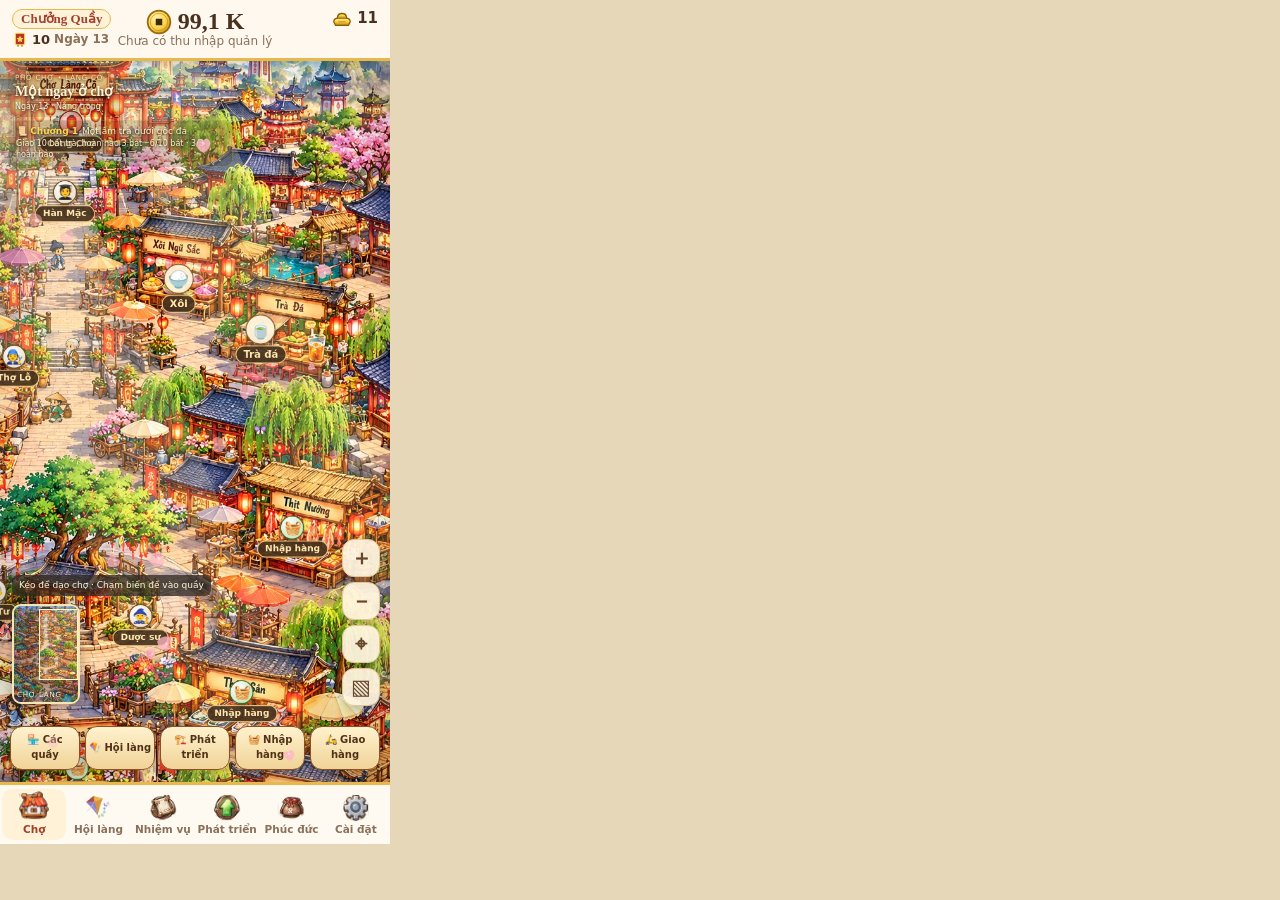
<file: tests/market-preview.html>
<!doctype html><html lang="vi"><meta charset="utf-8"><title>Xem trước chợ làng</title>
<style>html,body{margin:0;height:100%;overflow:hidden;background:#e5d7b7}iframe{border:0;width:100%;height:100%}</style>
<iframe id="game" src="../index.html"></iframe><script>
const params=new URLSearchParams(location.search),frame=document.querySelector('#game');
frame.style.width=(params.get('width')||390)+'px';frame.style.height=(params.get('height')||844)+'px';
frame.onload=()=>{
 const w=frame.contentWindow,d=w.document;
 d.querySelector('#splash').hidden=true;w.UI.closeModal();
 Object.assign(w.Game.S.settings,{crowd:Number(params.get('crowd')||16),daylight:Number(params.get('light')||(params.get('mode')==='night'?3:1)),weather:Number(params.get('weather')||0)});
 w.LivingMarket.applySettings();
 if(params.get('mode')==='resume'){w.Game.S.tut.trada=true;w.WS.start('trada');w.WS.setPause('away',true);w.MM.refresh();}
 if(['overview','routes','chat'].includes(params.get('mode')))w.MM.overview();
 else w.MM.focus(...w.Game.shopDef(params.get('shop')||'trada').map,false);
 if(params.get('routes')==='1'||params.get('mode')==='routes'){
   const svg=d.createElementNS('http://www.w3.org/2000/svg','svg');svg.setAttribute('viewBox',`0 0 ${w.MM.W} ${w.MM.H}`);
   svg.style.cssText='position:absolute;inset:0;width:100%;height:100%;z-index:3;pointer-events:none';
   svg.innerHTML=w.MarketWorld.ground.map(p=>`<polygon points="${p.map(a=>a.join(',')).join(' ')}" fill="#00ffb522" stroke="#00cf92" stroke-width="2"/>`).join('')+w.LivingMarket.routes.map((r,i)=>`<polyline points="${r.map(p=>p.join(',')).join(' ')}" fill="none" stroke="${['#f22','#00d5ff','#ff1fe8','#20ff50'][i]}" stroke-width="5" opacity=".8"/>`).join('');
   d.querySelector('#mapStage').appendChild(svg);
 }
 if(params.get('mode')==='chat')setTimeout(()=>{
   const L=w.LivingMarket;L.stopConversation();L.chatDue=0;L.tickConversation(.01);
 },4000);
};
</script></html>
</file>
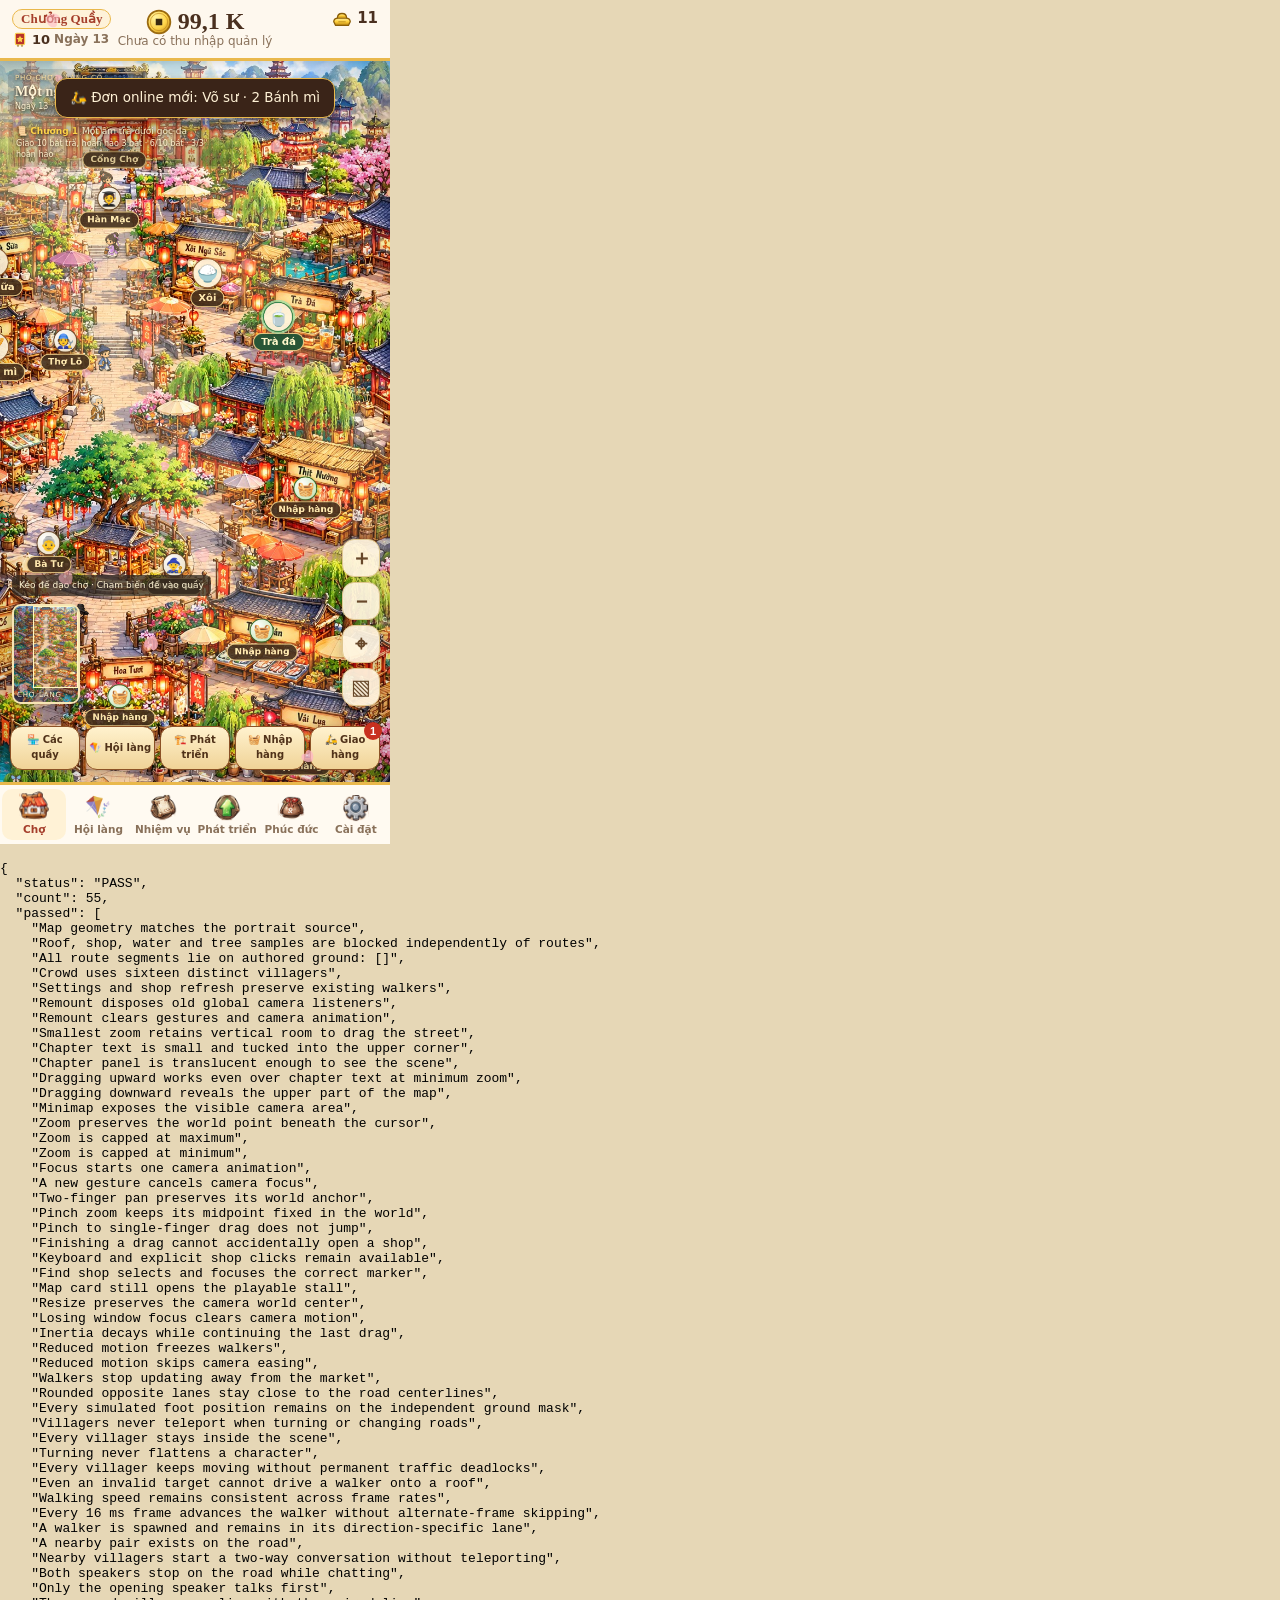
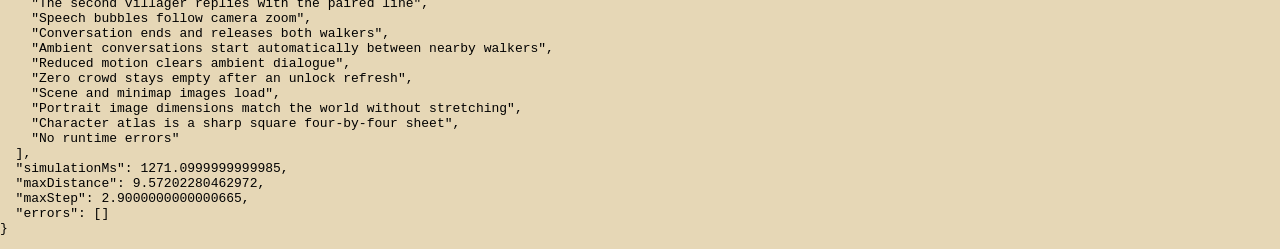
<file: tests/market.html>
<!doctype html><html lang="vi"><meta charset="utf-8"><title>Kiểm tra chợ làng</title>
<style>body{margin:0;background:#e6d7b6}iframe{border:0}pre{white-space:pre-wrap}</style>
<iframe id="game" src="../index.html"></iframe><pre id="result">RUNNING</pre><script>
const frame=document.querySelector('#game'),params=new URLSearchParams(location.search);
frame.style.width=(params.get('width')||390)+'px';frame.style.height=(params.get('height')||844)+'px';
frame.addEventListener('load',async()=>{
const w=frame.contentWindow,d=w.document,passed=[],errors=[];
w.addEventListener('error',e=>errors.push(e.message));
const check=(ok,msg)=>{if(!ok)throw Error(msg);passed.push(msg);};
const near=(a,b,epsilon=.1)=>Math.abs(a-b)<epsilon;
try{
 const {MM:M,LivingMarket:L,Game:G,UI}=w;
 d.querySelector('#splash').hidden=true;UI.closeModal();
 G.S.settings.reduce=false;G.S.settings.quality=2;G.S.settings.crowd=16;L.applySettings();
 check(M.H>M.W&&M.W===1024&&M.H===1536,'Map geometry matches the portrait source');
 check(w.MarketWorld.forbiddenSamples.every(p=>!L.isWalkable(...p)),'Roof, shop, water and tree samples are blocked independently of routes');
 const bad=[];
 L.routes.forEach((r,ri)=>r.slice(1).forEach((b,i)=>{const a=r[i];for(let t=0;t<=100;t++){const x=a[0]+(b[0]-a[0])*t/100,y=a[1]+(b[1]-a[1])*t/100;if(!L.isWalkable(x,y))bad.push([ri,i,Math.round(x),Math.round(y)]);}}));
 check(!bad.length,'All route segments lie on authored ground: '+JSON.stringify(bad.slice(0,6)));
 check(L.walkers.length===16,'Crowd uses sixteen distinct villagers');
 const original=L.walkers[0];L.applySettings();M.lastUn=-1;M.refresh();
 check(L.walkers[0]===original,'Settings and shop refresh preserve existing walkers');
 const oldEvents=M.events;UI.showPage('market');
 check(oldEvents.signal.aborted,'Remount disposes old global camera listeners');
 check(M.pts.size===0&&!M.motion,'Remount clears gestures and camera animation');
 const map=d.querySelector('#map'),rect=()=>map.getBoundingClientRect();
 const pointer=(type,id,x,y,target=map)=>target.dispatchEvent(new w.PointerEvent(type,{bubbles:true,pointerId:id,pointerType:'touch',clientX:rect().left+x,clientY:rect().top+y,button:0}));
 M.overview();const view=M.view();
 check(near(M.s,M.min)&&M.H*M.s>=view.h+119,'Smallest zoom retains vertical room to drag the street');
 const chapter=d.querySelector('#mapChap'),chapterStyle=w.getComputedStyle(chapter);
 check(parseFloat(chapterStyle.fontSize)<=10&&chapter.getBoundingClientRect().width<=view.w*.7&&chapter.offsetTop<70,'Chapter text is small and tucked into the upper corner');
 check(chapterStyle.backgroundColor.startsWith('rgba')&&Number(chapterStyle.backgroundColor.match(/[\d.]+/g).at(-1))<.25,'Chapter panel is translucent enough to see the scene');
 const initialY=M.y;
 pointer('pointerdown',70,160,200,chapter);pointer('pointermove',70,160,140);pointer('pointerup',70,160,140);M.cancelMotion();
 check(M.y<initialY-40,'Dragging upward works even over chapter text at minimum zoom');
 const upperY=M.y;pointer('pointerdown',71,160,140);pointer('pointermove',71,160,240);pointer('pointerup',71,160,240);M.cancelMotion();
 check(M.y>upperY+40,'Dragging downward reveals the upper part of the map');
 check(d.querySelectorAll('.map-mini .mini-window').length===1,'Minimap exposes the visible camera area');
 M.s=1.2;M.x=view.w/2-M.W*M.s/2;M.y=view.h/2-M.H*M.s/2;M.apply();
 const cx=view.w/2,cy=view.h/2,world=[(cx-M.x)/M.s,(cy-M.y)/M.s];M.zoom(1.15,cx,cy);
 check(near((cx-M.x)/M.s,world[0])&&near((cy-M.y)/M.s,world[1]),'Zoom preserves the world point beneath the cursor');
 M.zoom(100);check(near(M.s,M.max),'Zoom is capped at maximum');M.zoom(.00001);check(near(M.s,M.min),'Zoom is capped at minimum');
 M.s=1.2;M.focus(M.W/2,M.H/2,false);M.focus(300,300,true);check(!!M.motion,'Focus starts one camera animation');
 pointer('pointerdown',1,100,200);check(!M.motion,'A new gesture cancels camera focus');pointer('pointercancel',1,100,200);
 M.s=1.2;M.focus(M.W/2,M.H/2,false);
 pointer('pointerdown',1,100,200);pointer('pointerdown',2,200,200);
 const pinchWorld=[(150-M.x)/M.s,(200-M.y)/M.s],scale=M.s;
 pointer('pointermove',1,110,210);pointer('pointermove',2,210,210);
 check(near(M.s,scale)&&near((160-M.x)/M.s,pinchWorld[0])&&near((210-M.y)/M.s,pinchWorld[1]),'Two-finger pan preserves its world anchor');
 pointer('pointermove',1,80,190);pointer('pointermove',2,240,230);
 check(M.s>scale&&near((160-M.x)/M.s,pinchWorld[0])&&near((210-M.y)/M.s,pinchWorld[1]),'Pinch zoom keeps its midpoint fixed in the world');
 pointer('pointerup',2,240,230);const x=M.x,y=M.y;pointer('pointermove',1,82,192);
 check(Math.abs(M.x-x)<=2.1&&Math.abs(M.y-y)<=2.1,'Pinch to single-finger drag does not jump');pointer('pointerup',1,82,192);
 const hs=d.querySelector('.hs.shop');d.querySelector('#mapCard').hidden=true;
 hs.dispatchEvent(new w.MouseEvent('click',{bubbles:true,detail:1}));
 check(d.querySelector('#mapCard').hidden,'Finishing a drag cannot accidentally open a shop');
 hs.click();check(!d.querySelector('#mapCard').hidden,'Keyboard and explicit shop clicks remain available');
 d.querySelector('[data-m="close"]').click();
 M.findMenu();d.querySelector('[data-m="go"][data-id="trada"]').click();M.tick(.5);
 check(M.sel.id==='trada'&&d.querySelector('.hs[data-id="trada"]').getAttribute('aria-pressed')==='true','Find shop selects and focuses the correct marker');
 d.querySelector('[data-m="enter"]').click();check(w.WUI.isOpen()&&w.WUI.shop==='trada','Map card still opens the playable stall');w.WUI.close();
 M.s=1.2;M.focus(M.W/2,M.H/2,false);const oldWidth=frame.style.width,centerBefore=[(M.view().w/2-M.x)/M.s,(M.view().h/2-M.y)/M.s];
 frame.style.width='320px';M.fit(false);
 check(near((M.view().w/2-M.x)/M.s,centerBefore[0])&&near((M.view().h/2-M.y)/M.s,centerBefore[1]),'Resize preserves the camera world center');
 frame.style.width=oldWidth;M.fit(false);
 M.focus(900,500,true);w.dispatchEvent(new w.Event('blur'));
 check(!M.motion&&!M.drag&&M.pts.size===0&&M.vx===0&&M.vy===0,'Losing window focus clears camera motion');
 M.focus(M.W/2,M.H/2,false);M.vx=160;const inertiaStart=M.x;M.tick(.1);
 check(M.x>inertiaStart&&M.vx>0&&M.vx<160,'Inertia decays while continuing the last drag');M.cancelMotion();
 M.overview();G.S.settings.reduce=true;L.applySettings();
 const before=L.walkers.map(a=>[a.x,a.y]);L.tick(.5);
 check(L.walkers.every((a,i)=>a.x===before[i][0]&&a.y===before[i][1]),'Reduced motion freezes walkers');
 M.focus(900,500,true);check(!M.motion,'Reduced motion skips camera easing');
 G.S.settings.reduce=false;L.applySettings();
 UI.page='settings';const away=L.walkers[0].x;L.tick(.5);check(L.walkers[0].x===away,'Walkers stop updating away from the market');UI.page='market';
 const distanceToRoad=p=>Math.min(...L.routes.flatMap(path=>path.slice(1).map((b,i)=>{const a=path[i],dx=b[0]-a[0],dy=b[1]-a[1],t=Math.max(0,Math.min(1,((p.x-a[0])*dx+(p.y-a[1])*dy)/(dx*dx+dy*dy)));return Math.hypot(p.x-a[0]-dx*t,p.y-a[1]-dy*t);}))); 
 let maxDistance=0,maxStep=0,offRoad=0;const start=performance.now();
 for(let step=0;step<1800;step++){
   const previous=L.walkers.map(a=>[a.x,a.y]);L.tick(.1);
   L.walkers.forEach((a,i)=>{if(!L.isWalkable(a.x,a.y))offRoad++;maxDistance=Math.max(maxDistance,distanceToRoad(a));maxStep=Math.max(maxStep,Math.hypot(a.x-previous[i][0],a.y-previous[i][1]));});
 }
 const simulationMs=performance.now()-start;
 check(maxDistance<12,'Rounded opposite lanes stay close to the road centerlines');
 check(offRoad===0,'Every simulated foot position remains on the independent ground mask');
 check(maxStep<4,'Villagers never teleport when turning or changing roads');
 check(L.walkers.every(a=>a.x>=0&&a.x<=M.W&&a.y>=0&&a.y<=M.H),'Every villager stays inside the scene');
 check(L.walkers.every(a=>!a.body.style.transform.includes('scaleX(0)')),'Turning never flattens a character');
 check(L.walkers.every((a,i)=>a.stride-i*1.7>22),'Every villager keeps moving without permanent traffic deadlocks');
 L.stopConversation();const probe=L.walkers[0],safe={x:probe.x,y:probe.y,links:[]},roof={x:300,y:335,links:[safe]};safe.links=[roof];
 probe.from=safe;probe.to=roof;probe.wait=0;let crossedWall=false;
 for(let i=0;i<300;i++){L.tick(.1);if(!L.isWalkable(probe.x,probe.y))crossedWall=true;}
 check(!crossedWall&&Math.hypot(probe.x-roof.x,probe.y-roof.y)>40,'Even an invalid target cannot drive a walker onto a roof');
 const simulate=step=>{G.S.settings.crowd=1;L.host=null;L.buildWalkers();L.accumulator=0;for(let t=0;t<500;t+=step*100)L.tick(step);return [L.walkers[0].x,L.walkers[0].y];};
 const fast=simulate(.02),slow=simulate(.05);
 check(Math.hypot(fast[0]-slow[0],fast[1]-slow[1])<1,'Walking speed remains consistent across frame rates');
 G.S.settings.crowd=1;L.host=null;L.buildWalkers();const smooth=L.walkers[0];smooth.wait=0;smooth.vm=smooth.speed;M.s=1.2;M.focus(smooth.x,smooth.y+70,false);
 let movedFrames=0;
 for(let i=0;i<30;i++){const before=smooth.x+smooth.y;L.tick(.016);if(smooth.x+smooth.y!==before)movedFrames++;}
 check(movedFrames===30,'Every 16 ms frame advances the walker without alternate-frame skipping');
 const laneDx=smooth.to.x-smooth.from.x,laneDy=smooth.to.y-smooth.from.y;
 const laneSide=(laneDx*(smooth.y-smooth.from.y)-laneDy*(smooth.x-smooth.from.x))/Math.hypot(laneDx,laneDy);
 check(laneSide>6&&laneSide<10,'A walker is spawned and remains in its direction-specific lane');
 G.S.settings.crowd=16;L.applySettings();M.overview();
 const pair=L.walkers.flatMap((a,i)=>L.walkers.slice(i+1).map(b=>[a,b])).find(([a,b])=>Math.hypot(a.x-b.x,a.y-b.y)>22&&Math.hypot(a.x-b.x,a.y-b.y)<100);
 check(!!pair,'A nearby pair exists on the road');
 M.s=1.2;M.focus((pair[0].x+pair[1].x)/2,(pair[0].y+pair[1].y)/2,false);
 check(L.startConversation(...pair,0),'Nearby villagers start a two-way conversation without teleporting');
 const positions=pair.map(a=>[a.x,a.y]);L.tick(.1);
 check(pair.every((a,i)=>a.x===positions[i][0]&&a.y===positions[i][1]),'Both speakers stop on the road while chatting');
 const bubbles=[...d.querySelectorAll('.market-chat')];
 check(bubbles.length===2&&!bubbles[0].hidden&&bubbles[1].hidden,'Only the opening speaker talks first');
 L.tickConversation(3.3);L.updateChats();
 check(!bubbles[1].hidden&&bubbles[1].textContent.includes(L.dialogues[0][1]),'The second villager replies with the paired line');
 const bubbleTransform=bubbles[1].style.transform;M.zoom(1.3);L.updateChats();
 check(bubbles[1].style.transform!==bubbleTransform,'Speech bubbles follow camera zoom');
 L.tickConversation(4);check(!L.conversation&&!d.querySelector('.market-chat')&&pair.every(a=>!a.chatting),'Conversation ends and releases both walkers');
 M.overview();const chatCount=L.chatCount;L.chatDue=0;for(let i=0;i<150&&!L.conversation;i++)L.tick(.1);
 check(L.chatCount>chatCount&&!!L.conversation,'Ambient conversations start automatically between nearby walkers');L.stopConversation();
 L.startConversation(...pair,1);G.S.settings.reduce=true;L.applySettings();
 check(!L.conversation&&!d.querySelector('.market-chat'),'Reduced motion clears ambient dialogue');G.S.settings.reduce=false;L.applySettings();
 G.S.settings.crowd=0;L.applySettings();M.lastUn=-1;M.refresh();check(!d.querySelector('.pedestrian,.wk'),'Zero crowd stays empty after an unlock refresh');
 G.S.settings.crowd=10;L.applySettings();M.focus(...G.shopDef('trada').map,false);
 await Promise.all([...d.images].map(im=>im.complete?Promise.resolve():new Promise(resolve=>{im.onload=resolve;im.onerror=resolve;})));
 check([...d.images].every(im=>im.complete&&im.naturalWidth>0),'Scene and minimap images load');
 const scene=d.querySelector('.map-img');check(scene.naturalWidth===M.W&&scene.naturalHeight===M.H,'Portrait image dimensions match the world without stretching');
 const atlas=new w.Image();atlas.src='assets/market/people-atlas.png';
 await new Promise((resolve,reject)=>{atlas.onload=resolve;atlas.onerror=()=>reject(Error('Character atlas failed to load'));});
 check(atlas.naturalWidth===atlas.naturalHeight&&atlas.naturalWidth>=1024,'Character atlas is a sharp square four-by-four sheet');
 check(errors.length===0,'No runtime errors');
 document.querySelector('#result').textContent=JSON.stringify({status:'PASS',count:passed.length,passed,simulationMs,maxDistance,maxStep,errors},null,2);
}catch(e){document.querySelector('#result').textContent=JSON.stringify({status:'FAIL',message:e.stack,passed,errors},null,2);}
});
</script></html>
</file>
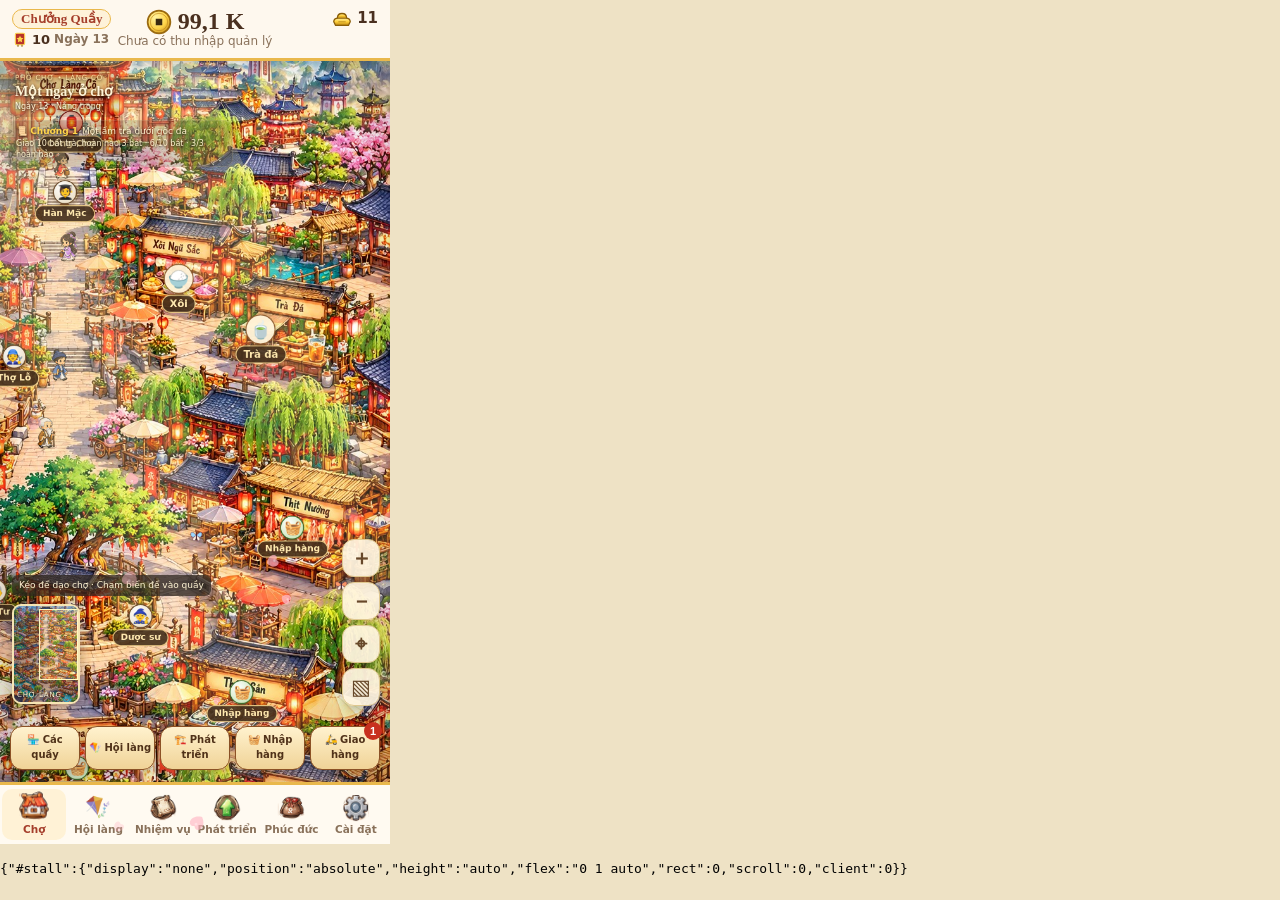
<file: tests/preview.html>
<!doctype html><html><meta charset="utf-8"><style>html,body{margin:0;height:100%;background:#eee2c5}iframe{border:0;width:100%;height:100%}</style><iframe id="game" src="../index.html"></iframe><script>
const params=new URLSearchParams(location.search),frame=document.querySelector('#game');frame.style.width=(params.get('width')||390)+'px';frame.style.height=(params.get('height')||844)+'px';
frame.onload=()=>{const w=frame.contentWindow;const style=w.document.createElement('style');style.textContent='*,*::before,*::after{animation:none!important;transition:none!important}';w.document.head.appendChild(style);w.document.querySelector('#splash').hidden=true;w.UI.closeModal();const mode=params.get('mode')||'market';if(mode==='stall'||mode==='prep'){w.CFG.shops.forEach(s=>{w.Game.S.shops[s.id].unlocked=true;w.Game.S.shops[s.id].level=5;});w.Game.S.coins=25000;const shop=params.get('shop')||'trasua';w.Game.S.flags['guide_'+shop]=1;w.Game.S.flags.guideSeen=1;w.WUI.open(shop);if(mode==='stall'){w.WS.start(shop);w.WUI.tab='work';w.WUI.render();w.WS.tick(2);w.WUI.update();}}else {w.UI.showPage(mode);if(params.get('game'))setTimeout(()=>w.Festival.start(params.get('game')),50);}};
</script></html>
<script>document.querySelector('#game').addEventListener('load',()=>setTimeout(()=>{const w=document.querySelector('#game').contentWindow;const report={};for(const q of ['#stall','.st-banner','.st-queue','.st-bench','.b-right','.st-prep']){const e=w.document.querySelector(q);if(e){const s=w.getComputedStyle(e);report[q]={display:s.display,position:s.position,height:s.height,flex:s.flex,rect:e.getBoundingClientRect().height,scroll:e.scrollHeight,client:e.clientHeight};}}const p=document.createElement('pre');p.id='layoutReport';p.textContent=JSON.stringify(report);document.body.appendChild(p);},50));</script>
</file>
<file: css/themes.css>
/* ===== 5 CHỦ ĐỀ GIAO DIỆN: biến màu (đổi theme = đổi cả game) ===== */
:root, [data-theme="thanhphong"] {
  --bg1: #f2e3c5; --bg2: #fff7e6; --card: #fffaf0; --card2: #fff1d8; --text: #4a301f; --muted: #89715a; --line: rgba(120, 78, 38, .22);
  --title: #a53e2b; --primary: #b75236; --primary2: #d47b58; --gold: #e9b84c; --wood: #8a5a34; --roof: #b75236; --ink: #3a2518;
  --sky1: #fbd5dc; --sky2: #fff1e6; --m1: #8fbf8a; --m2: #b9d3b0; --m3: #d9e4d2; --river: #9fd0e0; --sun: #ffd98a; --pag: #a8374f; --lan: #d8392b;
  --hud: rgba(255, 250, 242, .9); --nav: rgba(255, 250, 242, .95); --btn-text: #fff;
}
[data-theme="daituong"] {
  --bg1: #3a0d12; --bg2: #5a1519; --card: #6b1f23; --card2: #7d2a2c; --text: #fff0d6; --muted: #e0b890; --line: rgba(255, 213, 120, .3);
  --title: #ffd54a; --primary: #d8392b; --primary2: #ff7a5a; --gold: #f5c542; --wood: #c8902a; --roof: #d8392b; --ink: #fff0d6;
  --sky1: #2a0a10; --sky2: #7a2428; --m1: #5a1a1e; --m2: #6e2226; --m3: #84302e; --river: #9a4a3a; --sun: #ffd54a; --pag: #f5c542; --lan: #ff5a3a;
  --hud: rgba(70, 18, 22, .92); --nav: rgba(58, 13, 18, .96); --btn-text: #3a1a08;
}
[data-theme="giangnam"] {
  --bg1: #e2f0e6; --bg2: #f4f9f0; --card: #fbfdf8; --card2: #ffffff; --text: #24402f; --muted: #5f7f6c; --line: rgba(40, 90, 60, .22);
  --title: #2f6a4a; --primary: #3f7d5b; --primary2: #6fb08a; --gold: #e0b84a; --wood: #7a6a44; --roof: #3f7d5b; --ink: #1f3a2a;
  --sky1: #cfe3d8; --sky2: #eef5ee; --m1: #7fb08f; --m2: #a6c9b2; --m3: #c9ddd0; --river: #8fc2c0; --sun: #f6f0d0; --pag: #3f6a50; --lan: #c8a24a;
  --hud: rgba(251, 253, 248, .9); --nav: rgba(251, 253, 248, .95); --btn-text: #fff;
}
[data-theme="thuymac"] {
  --bg1: #f1ede4; --bg2: #faf7f0; --card: #fffdf8; --card2: #ffffff; --text: #2b2b2b; --muted: #77716a; --line: rgba(40, 40, 40, .25);
  --title: #2a2a2a; --primary: #2f2f2f; --primary2: #5a5a5a; --gold: #b8322a; --wood: #5a4a3a; --roof: #3a3a3a; --ink: #1a1a1a;
  --sky1: #e6e1d6; --sky2: #f6f3ea; --m1: #4a4a4a; --m2: #8a8680; --m3: #bdb8ae; --river: #a8b0b0; --sun: #c8362e; --pag: #2a2a2a; --lan: #b8322a;
  --hud: rgba(255, 253, 248, .92); --nav: rgba(255, 253, 248, .96); --btn-text: #fff;
}
[data-theme="dahoi"] {
  --bg1: #161a40; --bg2: #2a1f5a; --card: #2e2a66; --card2: #3a3480; --text: #f2ecff; --muted: #b9b0e8; --line: rgba(190, 170, 255, .3);
  --title: #cdb8ff; --primary: #7a4ad8; --primary2: #a98bff; --gold: #ffb347; --wood: #8a6ac8; --roof: #7a4ad8; --ink: #f2ecff;
  --sky1: #0e1230; --sky2: #3a2a7a; --m1: #2a2860; --m2: #38347a; --m3: #4a448f; --river: #5a58b0; --sun: #f6f0c0; --pag: #ffb347; --lan: #ffb347;
  --hud: rgba(30, 26, 80, .92); --nav: rgba(22, 20, 64, .96); --btn-text: #2a1a08;
}
</file>
<file: css/style.css>
/* ======================================================================
   XUYÊN KHÔNG CỔ ĐẠI — giao diện cổ trang (mobile-first, dọc)
   ====================================================================== */
* { box-sizing: border-box; -webkit-tap-highlight-color: transparent; }
html, body { margin: 0; height: 100%; overflow: hidden; background: var(--bg1); color: var(--text); touch-action: manipulation; overscroll-behavior: none; }
body { font: 15px/1.45 'Be Vietnam Pro', 'Segoe UI', system-ui, sans-serif; -webkit-user-select: none; user-select: none; }
button { font: inherit; color: inherit; border: 0; background: none; cursor: pointer; padding: 0; }
h1, h2, h3 { font-family: 'Noto Serif', 'Songti SC', 'Times New Roman', serif; margin: 0; }
small { font-size: 12px; color: var(--muted); }
.muted { color: var(--muted); font-size: 13px; } .center { text-align: center; } .big { font-size: 22px; font-weight: 800; text-align: center; }
.ic { vertical-align: -4px; }
b { font-weight: 700; }

#vfx { position: fixed; inset: 0; z-index: 9990; pointer-events: none; }
#fxlayer { position: fixed; inset: 0; z-index: 9991; pointer-events: none; overflow: hidden; }
.float { position: absolute; transform: translateX(-50%); font-weight: 800; font-size: 18px; color: #ffe27a; text-shadow: 0 2px 4px rgba(60, 20, 0, .7), 0 0 10px rgba(255, 200, 60, .7); animation: floatUp 1s ease-out forwards; }
.float.perfect { font-size: 22px; color: #fff3a0; }
@keyframes floatUp { from { opacity: 1; transform: translate(-50%, 0) scale(.8); } 20% { transform: translate(-50%, -10px) scale(1.15); } to { opacity: 0; transform: translate(-50%, -64px) scale(1); } }

#app { position: relative; max-width: 520px; height: 100dvh; margin: 0 auto; display: flex; flex-direction: column; overflow: hidden;
  background: linear-gradient(var(--bg1), var(--bg2)); box-shadow: 0 0 60px rgba(0, 0, 0, .25); }

/* ---------- HUD ---------- */
#hud { flex: none; display: grid; grid-template-columns: 1fr auto 1fr; align-items: center; gap: 6px; padding: calc(8px + env(safe-area-inset-top)) 12px 8px; background: var(--hud);
  border-bottom: 3px solid var(--gold); position: relative; z-index: 5; box-shadow: 0 3px 10px rgba(0, 0, 0, .15); }
.hud-l { display: flex; flex-direction: column; gap: 2px; }
.rank { font: 700 13px 'Noto Serif', serif; color: var(--title); padding: 1px 8px; border: 1.5px solid var(--gold); border-radius: 99px; width: max-content; background: rgba(255, 215, 120, .18); }
.rep { display: flex; align-items: center; gap: 4px; font-size: 13px; font-weight: 700; }
.hud-c { text-align: center; }
.coins { display: flex; align-items: center; justify-content: center; gap: 6px; font: 800 24px 'Noto Serif', serif; color: var(--text); font-variant-numeric: tabular-nums; }
.hud-c small { display: block; margin-top: -2px; }
.hud-r { display: flex; flex-direction: column; align-items: flex-end; gap: 2px; }
.gold { display: flex; align-items: center; gap: 4px; font-weight: 800; }
.buffs { display: flex; gap: 4px; min-height: 18px; }
.bf { font-size: 10.5px; font-weight: 700; padding: 1px 6px; border-radius: 99px; background: var(--gold); color: #3a2208; }
.bf.rush { background: var(--primary); color: #fff; animation: pulse 1s ease-in-out infinite; }
body.rush #hud { box-shadow: 0 0 0 2px var(--primary), 0 3px 18px rgba(216, 57, 43, .45); }
@keyframes pulse { 50% { transform: scale(1.08); } }

/* ---------- VIEW ---------- */
#view { flex: 1; min-height: 0; overflow-y: auto; overflow-x: hidden; padding-bottom: 14px; -webkit-overflow-scrolling: touch; scrollbar-width: none; position: relative; }
#view::-webkit-scrollbar { display: none; }
#view.is-map { overflow: hidden; padding: 0; }

/* ---------- nút ---------- */
.btn { display: inline-flex; align-items: center; justify-content: center; gap: 6px; min-height: 40px; padding: 8px 14px; border-radius: 10px; font-weight: 700; font-size: 14px; transition: transform .1s, filter .15s; }
.btn:active:not(:disabled) { transform: scale(.95); }
.btn:disabled { opacity: .45; cursor: not-allowed; }
.btn.sm { min-height: 34px; padding: 5px 10px; font-size: 13px; }
.btn.gold { background: linear-gradient(var(--gold), color-mix(in srgb, var(--gold) 70%, #6a3a00)); color: #3a2208; border: 1.5px solid rgba(90, 50, 0, .5); box-shadow: 0 3px 0 rgba(90, 50, 0, .45); }
.btn.ghost { background: transparent; border: 1.5px solid var(--wood); color: var(--text); }
.btn.ghost.can { border-color: var(--gold); box-shadow: 0 0 8px rgba(245, 197, 66, .6); }
.btn.danger { background: #b8322a; color: #fff; box-shadow: 0 3px 0 rgba(90, 10, 5, .5); }
.btn.big { min-height: 52px; font-size: 18px; padding: 10px 28px; border-radius: 99px; }
.btn.fire { background: linear-gradient(#ff7a3a, #c8301f); color: #fff; box-shadow: 0 3px 0 #6a1a10; width: 100%; font-size: 17px; min-height: 48px; }
.row2 { display: flex; gap: 8px; justify-content: center; } .row2 .btn { flex: 1; }

/* ---------- thanh điều hướng ---------- */
#nav { flex: none; display: grid; grid-template-columns: repeat(5, 1fr); background: var(--nav); border-top: 3px solid var(--gold); padding: 4px 4px calc(4px + env(safe-area-inset-bottom)); position: relative; z-index: 5; }
#nav button { display: flex; flex-direction: column; align-items: center; gap: 0; padding: 5px 0 3px; color: var(--muted); font-size: 11px; font-weight: 600; border-radius: 10px; transition: color .15s, background .15s; }
#nav button i { font-style: normal; font-size: 21px; line-height: 1.1; filter: grayscale(.4); transition: transform .15s; }
#nav button.on { color: var(--title); background: rgba(255, 215, 120, .22); } #nav button.on i { filter: none; transform: translateY(-2px) scale(1.12); }

/* ---------- trang phụ ---------- */
.page { padding: 14px 12px; display: flex; flex-direction: column; gap: 10px; }
.page h2 { font-size: 20px; color: var(--title); }
.stat-grid { display: grid; grid-template-columns: 1fr 1fr; gap: 8px; }
.stat-grid > div { background: var(--card); border: 1.5px solid var(--line); border-radius: 12px; padding: 8px; text-align: center; } .stat-grid b { display: block; font-size: 18px; color: var(--title); }
.ach, .perk { display: flex; align-items: center; gap: 10px; padding: 10px; background: var(--card); border: 1.5px solid var(--line); border-radius: 12px; } .ach > div, .perk > div { flex: 1; min-width: 0; } .ach small, .perk small { display: block; }
.ach.done { border-color: var(--gold); background: color-mix(in srgb, var(--gold) 16%, var(--card)); } .a-ic, .p-ic { font-size: 26px; } .a-r { font-weight: 700; display: flex; align-items: center; gap: 3px; }
.theme-grid { display: grid; grid-template-columns: 1fr 1fr; gap: 10px; }
.theme-card { text-align: left; padding: 10px; background: var(--card); border: 2px solid var(--line); border-radius: 14px; display: flex; flex-direction: column; gap: 3px; transition: transform .15s, border-color .15s; }
.theme-card.on { border-color: var(--gold); box-shadow: 0 0 0 2px var(--gold), 0 4px 14px rgba(0, 0, 0, .2); transform: translateY(-2px); }
.theme-card span { opacity: .85; color: inherit !important; } .theme-card small { color: inherit !important; opacity: .75; } .theme-card .sw { display: flex; height: 34px; border-radius: 8px; overflow: hidden; border: 1px solid var(--line); } .theme-card .sw i { flex: 1; }
.theme-card b { font: 700 15px 'Noto Serif', serif; } .theme-card span { font-size: 12px; color: var(--muted); line-height: 1.3; }
.set-row { display: flex; align-items: center; justify-content: space-between; gap: 10px; padding: 10px 12px; background: var(--card); border: 1.5px solid var(--line); border-radius: 12px; } .set-row.col { flex-direction: column; align-items: stretch; }
.set-row input[type=range] { width: 48%; accent-color: var(--title); }
.seg { display: flex; border: 1.5px solid var(--wood); border-radius: 10px; overflow: hidden; } .seg button { padding: 6px 11px; font-size: 13px; font-weight: 600; } .seg button.on { background: var(--primary); color: #fff; }
textarea { width: 100%; padding: 8px; border-radius: 10px; border: 1.5px solid var(--line); background: var(--card2); color: var(--text); font: 12px monospace; -webkit-user-select: text; user-select: text; }

/* ---------- popup / toast / banner ---------- */
#modal { position: fixed; inset: 0; z-index: 9995; background: rgba(15, 8, 8, .6); display: grid; place-items: center; padding: 20px; animation: fadeIn .2s; } #modal[hidden] { display: none; }
.modal-card { width: 100%; max-width: 380px; background: var(--card); border: 3px solid var(--wood); border-radius: 18px; padding: 18px; display: flex; flex-direction: column; gap: 10px; text-align: center; box-shadow: 0 10px 40px rgba(0, 0, 0, .4); animation: popIn .25s; } .modal-card h3 { color: var(--title); font-size: 18px; } .modal-card p { margin: 0; }
#toasts { position: fixed; left: 0; right: 0; top: calc(78px + env(safe-area-inset-top)); z-index: 9996; display: flex; flex-direction: column; align-items: center; gap: 6px; pointer-events: none; padding: 0 12px; }
.toast { max-width: 480px; animation: dropIn .25s; padding: 9px 14px; border-radius: 12px; background: #3a2418; color: #fff2d6; border: 1.5px solid var(--gold); font-size: 13.5px; box-shadow: 0 4px 14px rgba(0, 0, 0, .35); animation: slideUp .25s; } .toast.ok { background: #2e5a34; } .toast.err { background: #8a2a22; } .toast.out { opacity: 0; transition: opacity .25s; } .toast.bump { animation: pulse .25s; } @keyframes dropIn { from { transform: translateY(-14px); opacity: 0; } }
.banner { opacity: 0; position: fixed; left: 50%; top: 90px; transform: translate(-50%, -140%); z-index: 9996; padding: 10px 18px; border-radius: 16px; width: max-content; background: linear-gradient(var(--gold), #c8901a); color: #3a1a08; font-weight: 800; border: 2px solid #8a5e08; box-shadow: 0 6px 18px rgba(0, 0, 0, .4); transition: transform .4s cubic-bezier(.3, 1.4, .5, 1); max-width: 92vw; text-align: center; pointer-events: none; } .banner.show { transform: translate(-50%, 0); opacity: 1; } .banner.rush { background: linear-gradient(#e8503a, #a8261a); color: #fff; border-color: #ffd54a; }

/* ---------- màn mở đầu ---------- */
#splash { position: fixed; inset: 0; z-index: 9997; display: grid; place-items: center; padding: 24px; background: radial-gradient(circle at 50% 30%, var(--bg2), var(--bg1) 70%); transition: opacity .6s, transform .6s; } #splash[hidden] { display: none; } #splash.out { opacity: 0; transform: scale(1.1); pointer-events: none; }
.sp-card { max-width: 400px; text-align: center; display: flex; flex-direction: column; gap: 10px; align-items: center; position: relative; padding: 26px 20px; background: var(--card); border: 3px solid var(--wood); border-radius: 20px; box-shadow: 0 10px 40px rgba(0, 0, 0, .3), inset 0 0 0 4px rgba(255, 215, 120, .3); animation: popIn .5s; }
.sp-seal { width: 74px; height: 74px; display: grid; place-items: center; border-radius: 10px; background: #b8322a; color: #ffe9c0; font: 700 44px 'Noto Serif CJK SC', 'Songti SC', serif; border: 3px solid #7a1a14; transform: rotate(-6deg); box-shadow: 0 4px 10px rgba(0, 0, 0, .3); animation: seal 3s ease-in-out infinite; } @keyframes seal { 50% { transform: rotate(4deg) scale(1.06); } }
.sp-card h1 { font-size: 26px; color: var(--title); line-height: 1.1; } .sp-card h2 { font-size: 17px; color: var(--text); opacity: .85; } .sp-card p { margin: 4px 0 8px; font-size: 14px; line-height: 1.6; }

/* ---------- giờ cao điểm / theme đêm ---------- */
body.rush #hud { animation: rushGlow 1.2s ease-in-out infinite; } @keyframes rushGlow { 50% { box-shadow: 0 0 0 2px var(--primary), 0 3px 22px rgba(216, 57, 43, .6); } }
@media (prefers-reduced-motion: reduce) { *, *::before, *::after { animation: none !important; transition: none !important; } }

/* cài đặt: nút Bật/Tắt gọn, cân đối */
.set-row.tg { gap: 12px; } .tg-txt { flex: 1; min-width: 0; display: flex; flex-direction: column; gap: 3px; } .tg-txt label { font-weight: 600; line-height: 1.25; }
.set-row .seg { flex: none; } .set-row .seg button { min-width: 52px; min-height: 36px; padding: 6px 12px; text-align: center; }
.set-row.col .seg { align-self: flex-start; } .set-row.col .row2 { flex-wrap: wrap; }
.set-row.col .row2 { display: grid; grid-template-columns: 1fr 1fr; gap: 6px; } .set-row.col .row2 .btn { min-height: 38px; white-space: normal; text-align: center; line-height: 1.15; }
</file>
<file: css/market.css>
/* ===== BẢN ĐỒ CHỢ CỔ ===== */
.map { position: absolute; inset: 0; overflow: hidden; background: #2a1d14; touch-action: none; cursor: grab; }
.map:active { cursor: grabbing; }
.map-stage { position: absolute; left: 0; top: 0; transform-origin: 0 0; will-change: transform; --inv: 1; }
.map-img { position: absolute; inset: 0; width: 100%; height: 100%; display: block; pointer-events: none; -webkit-user-drag: none; transition: filter .8s; }
.map-glow { position: absolute; inset: 0; pointer-events: none; mix-blend-mode: soft-light; transition: background .8s; }
.map-vig { position: absolute; inset: 0; pointer-events: none; background: radial-gradient(ellipse at 50% 45%, transparent 55%, rgba(30, 14, 6, .45)); }

/* ánh sáng bản đồ theo chủ đề: chợ đổi theo thời điểm */
[data-theme="daituong"] .map-img { filter: brightness(.7) saturate(1.2) sepia(.3) hue-rotate(-14deg); }
[data-theme="daituong"] .map-glow { background: radial-gradient(circle at 70% 20%, rgba(255, 190, 80, .5), transparent 55%); }
[data-theme="giangnam"] .map-img { filter: saturate(.85) brightness(1.04) hue-rotate(8deg); }
[data-theme="giangnam"] .map-glow { background: linear-gradient(rgba(170, 215, 195, .5), rgba(240, 250, 244, .18)); }
[data-theme="thuymac"] .map-img { filter: grayscale(.92) contrast(1.1) sepia(.18); }
[data-theme="thuymac"] .map-glow { background: radial-gradient(circle at 80% 15%, rgba(200, 54, 46, .4), transparent 30%); }
[data-theme="dahoi"] .map-img { filter: brightness(.5) saturate(1.15) hue-rotate(205deg) contrast(1.1); }
[data-theme="dahoi"] .map-glow { background: radial-gradient(circle at 30% 30%, rgba(255, 180, 70, .55), transparent 40%), radial-gradient(circle at 75% 60%, rgba(255, 150, 60, .4), transparent 40%); }

/* điểm chạm: kích thước cố định trên màn hình (scale ngược với zoom) */
.map-hs { position: absolute; inset: 0; pointer-events: none; }
.hs { position: absolute; transform: translate(-50%, -100%) scale(var(--inv)); transform-origin: 50% 100%; pointer-events: auto; display: flex; flex-direction: column; align-items: center; gap: 2px; min-width: 52px; min-height: 52px; padding: 0; z-index: 2; }
.hs-pin { position: relative; width: 46px; height: 46px; border-radius: 50%; display: grid; place-items: center; background: radial-gradient(circle at 35% 30%, #fffbe8, #f4d77a 60%, #c8901a); border: 3px solid #7a1a14; box-shadow: 0 4px 8px rgba(0, 0, 0, .45), 0 0 0 3px rgba(255, 213, 74, .35); animation: pinBob 2.4s ease-in-out infinite; }
.hs-pin::after { content: ''; position: absolute; left: 50%; bottom: -9px; width: 12px; height: 12px; margin-left: -6px; transform: rotate(45deg); background: #7a1a14; border-radius: 0 0 3px 0; z-index: -1; }
.hs-pin i { font-style: normal; font-size: 24px; line-height: 1; }
.hs-name { padding: 1px 9px; border-radius: 99px; background: rgba(40, 20, 10, .85); color: #ffe9b0; font-size: 12px; font-weight: 700; white-space: nowrap; border: 1px solid #c8902a; }
.hs.locked .hs-pin { background: radial-gradient(circle at 35% 30%, #ddd, #8a8a8a); border-color: #3a3a3a; box-shadow: 0 4px 8px rgba(0, 0, 0, .5); animation: none; filter: grayscale(.6); }
.hs.locked .hs-name { background: rgba(60, 60, 60, .85); color: #ddd; border-color: #777; }
.hs.live .hs-pin { box-shadow: 0 0 0 4px rgba(120, 255, 130, .75), 0 4px 12px rgba(0, 0, 0, .5); }
.hs.npc .hs-pin { width: 38px; height: 38px; background: radial-gradient(circle at 35% 30%, #fff, #e8d8b8); border-color: #6a4a2a; }
.hs.npc .hs-pin i { font-size: 20px; } .hs.npc .hs-name { font-size: 11px; }
.hs.supply .hs-pin { background: radial-gradient(circle at 35% 30%, #fff, #bde0a8); border-color: #3a6a2a; }
.hs.gate .hs-pin { background: radial-gradient(circle at 35% 30%, #ffe8e0, #e0603a); border-color: #7a1a14; }
@keyframes pinBob { 50% { transform: translateY(-4px); } }
.hs-q { position: absolute; right: -4px; top: -6px; min-width: 22px; height: 22px; border-radius: 99px; background: #d8392b; color: #fff; font-size: 12px; font-weight: 800; display: grid; place-items: center; border: 2px solid #fff; animation: pulse 1s ease-in-out infinite; }
.hs-q[hidden] { display: none; }

/* người đi chợ */
.map-walkers { position: absolute; inset: 0; pointer-events: none; }

/* thẻ chương + điều khiển + thẻ thông tin */
.map-chap { position: absolute; left: 8px; right: 8px; top: 8px; z-index: 6; padding: 6px 10px; border-radius: 12px; background: rgba(40, 20, 10, .82); color: #ffe9b0; border: 1.5px solid #c8902a; font-size: 12.5px; line-height: 1.35; display: flex; flex-wrap: wrap; align-items: baseline; gap: 2px 8px; }
.map-chap b { color: #ffd54a; } .map-chap small { width: 100%; color: #f2dca8; }
.map-chap .resume { width: 100%; margin-top: 4px; padding: 6px; border-radius: 8px; background: linear-gradient(#7fe08a, #3aa84a); color: #0e3a14; font-weight: 800; }
.map-ctl { position: absolute; right: 8px; bottom: 12px; z-index: 6; display: flex; flex-direction: column; gap: 6px; }
.map-ctl button { width: 44px; height: 44px; border-radius: 50%; background: rgba(40, 20, 10, .85); color: #ffe9b0; border: 2px solid #c8902a; font-size: 20px; font-weight: 700; box-shadow: 0 3px 8px rgba(0, 0, 0, .4); }
.map-ctl button:active { transform: scale(.92); }
.map-card { position: absolute; left: 8px; right: 62px; bottom: 10px; z-index: 7; padding: 12px; border-radius: 16px; background: var(--card); border: 3px solid var(--wood); box-shadow: 0 8px 24px rgba(0, 0, 0, .5); display: flex; flex-direction: column; gap: 6px; animation: slideUp .25s; }
.map-card[hidden] { display: none; }
.map-card .x { position: absolute; top: 4px; right: 4px; width: 32px; height: 32px; border-radius: 50%; border: 1.5px solid var(--wood); background: var(--card2); }
.mc-h { display: flex; gap: 10px; align-items: center; padding-right: 30px; } .mc-i { font-size: 34px; line-height: 1; }
.mc-h b { color: var(--title); font: 700 15px 'Noto Serif', serif; display: block; } .map-card p { margin: 0; font-size: 13px; }
.mc-b { display: flex; gap: 8px; } .mc-b .btn { flex: 1; font-size: 13px; padding: 6px 8px; } .mc-b.wrap { flex-wrap: wrap; } .mc-b.wrap .btn { flex: 1 1 40%; }
.mc-need { color: var(--muted); }
@keyframes slideUp { from { transform: translateY(40px); opacity: 0; } }
body.reduce-motion .hs-pin { animation: none !important; }
</file>
<file: css/workshop.css>
/* ===== MÀN QUẦY (bàn làm món) — dọc, dùng được ở 360×640 và 390×844 ===== */
#stall { position: absolute; inset: 0; z-index: 30; display: flex; flex-direction: column; background: linear-gradient(var(--bg1), var(--bg2)); animation: stIn .22s ease-out; overflow: hidden; }
#stall[hidden] { display: none; }
@keyframes stIn { from { transform: translateY(30px); opacity: 0; } }
body.in-stall #nav, body.in-stall #hud { visibility: hidden; }
.st-top { flex: none; display: flex; align-items: center; gap: 8px; padding: calc(6px + env(safe-area-inset-top)) 10px 6px; background: var(--hud); border-bottom: 3px solid var(--gold); }
.st-back { padding: 6px 10px; border-radius: 10px; background: var(--card2); border: 1.5px solid var(--wood); font-weight: 700; font-size: 14px; }
.st-title { flex: 1; min-width: 0; line-height: 1.15; } .st-title b { display: block; font: 700 14px 'Noto Serif', serif; color: var(--title); white-space: nowrap; overflow: hidden; text-overflow: ellipsis; }
.st-coins { display: flex; align-items: center; gap: 4px; font-weight: 800; }
.st-banner { flex: none; height: 78px; background-size: cover; background-position: center 30%; position: relative; border-bottom: 3px solid var(--wood); }
.st-banner::after { content: ''; position: absolute; inset: 0; background: linear-gradient(transparent 55%, rgba(30, 14, 6, .55)); }
.st-pills { position: absolute; right: 6px; bottom: 5px; z-index: 2; display: flex; gap: 5px; }
.pill { padding: 2px 9px; border-radius: 99px; background: rgba(40, 20, 10, .85); color: #ffe9b0; font-size: 12px; font-weight: 700; border: 1px solid #c8902a; } .pill[hidden] { display: none; } .pill.rush { background: #c8301f; color: #fff; animation: pulse 1s infinite; }
.st-lan { position: absolute; top: 0; width: 14px; height: 20px; border-radius: 50% 50% 55% 55%; background: #d8392b; box-shadow: 0 0 10px #ff6a3a; z-index: 2; animation: swing 3s ease-in-out infinite; transform-origin: 50% -6px; } .st-lan.l { left: 14px; } .st-lan.r { right: 14px; animation-delay: -1.5s; }
@keyframes swing { 0%, 100% { transform: rotate(-5deg); } 50% { transform: rotate(5deg); } }

/* khách + phiếu */
.st-queue { flex: none; display: grid; grid-template-columns: repeat(3, 1fr); gap: 6px; padding: 6px 8px 2px; }
.cust { position: relative; display: flex; flex-direction: column; align-items: center; gap: 1px; padding: 5px 4px 5px; border-radius: 12px; background: var(--card); border: 2px solid var(--line); min-height: 84px; text-align: center; transition: transform .12s, border-color .15s, box-shadow .15s; }
.cust.sel { border-color: var(--gold); box-shadow: 0 0 0 2px var(--gold), 0 3px 10px rgba(0, 0, 0, .25); transform: translateY(-2px); }
.cust.target { animation: pulse .7s ease-in-out infinite; border-color: #5ac86a; box-shadow: 0 0 0 3px rgba(90, 200, 106, .55); }
.cust.empty { opacity: .45; border-style: dashed; } .cust.gone { opacity: .55; filter: grayscale(.4); } .cust.done { border-color: #5ac86a; } .cust.left { border-color: #c8301f; }
.c-face { position: relative; font-size: 28px; line-height: 1.1; } .c-face i { position: absolute; right: -12px; bottom: -4px; font-style: normal; font-size: 14px; }
.c-name { font-size: 11.5px; font-weight: 700; line-height: 1.1; max-width: 100%; overflow: hidden; text-overflow: ellipsis; white-space: nowrap; } .c-name em { font-style: normal; font-size: 9px; background: var(--gold); color: #3a2208; padding: 0 4px; border-radius: 99px; } .c-name em.reg { background: none; color: #d8392b; }
.cust small { font-size: 10.5px; line-height: 1.1; max-width: 100%; height: 24px; overflow: hidden; display: -webkit-box; -webkit-line-clamp: 2; -webkit-box-orient: vertical; }
.pbar { width: 90%; height: 6px; border-radius: 99px; background: rgba(0, 0, 0, .14); overflow: hidden; margin-top: auto; } .pbar i { display: block; height: 100%; background: linear-gradient(90deg, #7fbf4a, #f0c030); transition: width .2s linear; } .pbar.low i { background: linear-gradient(90deg, #e8602a, #c8301f); animation: pulse .6s infinite; }
.st-ticket { flex: none; margin: 4px 8px 0; padding: 6px 10px; border-radius: 12px; background: color-mix(in srgb, var(--gold) 18%, var(--card)); border: 2px solid var(--gold); min-height: 76px; }
.tk-head { display: flex; justify-content: space-between; align-items: center; font-size: 12.5px; gap: 6px; } .tk-head em { font-style: normal; font-size: 10.5px; color: var(--muted); }
.tk-chips { display: flex; flex-wrap: wrap; gap: 4px; margin-top: 3px; } .tk-chips span { padding: 1px 8px; border-radius: 99px; background: var(--card2); border: 1px solid var(--line); font-size: 11.5px; font-weight: 600; }
.tk-hint { margin-top: 4px; font-size: 12.5px; color: var(--title); font-weight: 700; }

/* bàn thao tác */
.st-bench { flex: 1; min-height: 0; display: grid; grid-template-columns: 136px 1fr; gap: 6px; padding: 6px 8px; }
.b-left { display: flex; flex-direction: column; align-items: center; gap: 4px; min-height: 0; }
.prod { position: relative; width: 100%; aspect-ratio: 1 / 1.05; border-radius: 14px; background: radial-gradient(circle at 50% 40%, color-mix(in srgb, var(--card2) 85%, transparent), color-mix(in srgb, var(--wood) 22%, var(--card))); border: 2px solid var(--wood); display: grid; place-items: center; overflow: hidden; }
.prod::after { content: ''; position: absolute; left: 0; bottom: 0; height: 6px; width: calc(var(--busy, 0) * 100%); background: linear-gradient(90deg, #7fe08a, #3aa84a); transition: width .08s linear; opacity: 0; } .is-busy .prod::after { opacity: 1; }
.prod-svg { width: 100%; height: 100%; } .tgt-t { font: 700 11px sans-serif; fill: #2f7a3a; } .prod-svg .tgt { pointer-events: none; }
.prod-empty { text-align: center; color: var(--muted); display: flex; flex-direction: column; align-items: center; gap: 4px; } .prod-empty span { font-size: 40px; opacity: .55; } .prod-empty small { font-size: 11px; line-height: 1.25; }
.gauge { min-height: 15px; font-size: 11.5px; font-weight: 700; color: var(--title); text-align: center; }
.b-right { min-width: 0; overflow-y: auto; display: flex; flex-direction: column; gap: 5px; padding-right: 2px; -webkit-overflow-scrolling: touch; scrollbar-width: thin; }
.sec { background: color-mix(in srgb, var(--card) 85%, transparent); border: 1.5px solid var(--line); border-radius: 12px; padding: 4px 5px 5px; }
.sec h5 { margin: 0 0 3px 2px; font-size: 11px; color: var(--muted); letter-spacing: .3px; text-transform: uppercase; }
.sec .grid { display: grid; grid-template-columns: repeat(2, 1fr); gap: 4px; } .sec.one .grid { grid-template-columns: 1fr; } .sec.three .grid { grid-template-columns: repeat(3, 1fr); } .sec.four .grid { grid-template-columns: repeat(4, 1fr); } .sec.five .grid { grid-template-columns: repeat(5, 1fr); } .sec.two .grid { grid-template-columns: 1fr 1fr; }
.sec.wide .grid { display: flex; flex-wrap: wrap; align-items: stretch; }
.tr { position: relative; display: flex; flex-direction: column; align-items: center; justify-content: center; gap: 0; min-height: 46px; padding: 3px 2px; border-radius: 10px; background: var(--card2); border: 1.5px solid var(--wood); touch-action: manipulation; transition: transform .1s, background .15s, box-shadow .15s; }
.tr i { font-style: normal; font-size: 19px; line-height: 1.1; } .tr span { font-size: 10.5px; font-weight: 700; line-height: 1.1; text-align: center; }
.tr b { position: absolute; right: 2px; top: 1px; font-size: 9.5px; font-weight: 800; padding: 0 4px; border-radius: 99px; background: var(--primary); color: #fff; min-width: 14px; text-align: center; }
.tr:active { transform: scale(.94); } .tr.on { background: var(--gold); } .tr.busy { opacity: .55; }
.tr.hold { touch-action: none; user-select: none; -webkit-user-select: none; } .tr.hold.pouring { background: linear-gradient(#bfe8ff, #7fc8f0); box-shadow: 0 0 0 3px #4aa8e0, 0 0 14px #4aa8e0; transform: scale(1.04); }
.tr.go { background: linear-gradient(var(--gold), color-mix(in srgb, var(--gold) 65%, #6a3a00)); flex: 1 1 56px; }
.tr.color i { width: 22px; height: 22px; border-radius: 50%; background: var(--c); border: 2px solid rgba(0, 0, 0, .3); } .tr.color.on { opacity: .45; }
.ch { padding: 4px 8px; border-radius: 99px; border: 1.5px solid var(--wood); background: var(--card2); font-size: 11.5px; font-weight: 700; flex: 1 1 auto; text-align: center; } .ch.on { background: var(--primary); color: #fff; border-color: var(--primary); }
.shake { animation: shake .3s; } @keyframes shake { 20%, 60% { transform: translateX(-4px); } 40%, 80% { transform: translateX(4px); } }
.oven-bar { position: relative; height: 12px; border-radius: 99px; background: rgba(0, 0, 0, .15); overflow: hidden; border: 1px solid var(--line); } .oven-bar i { display: block; height: 100%; width: 0; background: linear-gradient(90deg, #e8d8a8, #e8a030, #7a3a1a); transition: width .1s linear; } .oven-bar i.gold { filter: brightness(1.15) saturate(1.3); }
.oven-bar .zg { position: absolute; top: 0; bottom: 0; background: rgba(110, 220, 90, .5); border: 1.5px solid #5ac84a; } .ov-lab { display: flex; justify-content: space-between; font-size: 9.5px; color: var(--muted); margin: 1px 2px 3px; }
.oven.hot { box-shadow: inset 0 0 14px rgba(255, 110, 40, .45); }
.cells { position: relative; display: grid; grid-template-columns: repeat(7, 1fr); gap: 3px; margin: 3px 0 4px; }
.cell { height: 32px; border-radius: 7px; background: var(--c); display: grid; place-items: center; font-weight: 800; color: #fff; text-shadow: 0 1px 2px rgba(0, 0, 0, .5); font-size: 13px; } .cell button { width: 100%; height: 100%; font-weight: 800; color: #fff; } .cell.tg { outline: 3px solid #fff; box-shadow: 0 0 0 5px #3a2a10; }
.needle { position: absolute; top: -3px; bottom: -3px; width: 5px; margin-left: -2.5px; background: #fff; border: 1.5px solid #3a2a10; border-radius: 3px; box-shadow: 0 0 8px #fff; pointer-events: none; transition: left .05s linear; }

/* hành động dưới */
.st-actions { flex: none; display: grid; grid-template-columns: 1fr 1fr 1fr 1.5fr; gap: 6px; padding: 4px 8px calc(8px + env(safe-area-inset-bottom)); background: var(--hud); border-top: 3px solid var(--gold); }
.ac {  min-height: 46px; padding: 3px 4px; display: flex; flex-direction: column; align-items: center; justify-content: center; border-radius: 12px; background: var(--card2); border: 1.5px solid var(--wood); font-size: 11px; font-weight: 700; line-height: 1.1; text-align: center; }
.ac i { font-style: normal; font-size: 18px; } .ac[data-off] { opacity: .5; } .ac.go { background: linear-gradient(#7fe08a, #3aa84a); color: #0e3a14; border-color: #1f6a2a; } .ac.go.on { animation: pulse .7s infinite; } .ac.shelf { grid-column: 1 / -1; min-height: 36px; flex-direction: row; gap: 6px; }
.ac:active { transform: scale(.95); }

/* màn chuẩn bị */
.st-prep { flex: 1; min-height: 0; overflow-y: auto; padding: 8px 10px 20px; display: flex; flex-direction: column; gap: 8px; }
.pp-tabs { display: none; }
.st-prep h4 { margin: 4px 0 0; font-size: 14px; color: var(--title); font-family: 'Noto Serif', serif; }
.pp-start { display: flex; align-items: center; justify-content: space-between; gap: 8px; padding: 10px; border-radius: 14px; background: color-mix(in srgb, var(--gold) 22%, var(--card)); border: 2px solid var(--gold); } .pp-start small { display: block; } .pp-start .btn.big { min-height: 46px; padding: 8px 20px; font-size: 16px; }
.pp-info { font-size: 12.5px; display: flex; flex-wrap: wrap; align-items: center; gap: 6px; }
.pp-grid { display: grid; grid-template-columns: 1fr 1fr; gap: 6px; } .pp-grid.mini { max-height: 52vh; overflow-y: auto; }
.pp-item { display: flex; align-items: center; gap: 6px; padding: 6px 8px; border-radius: 10px; background: var(--card); border: 1.5px solid var(--line); } .pi-i { font-size: 22px; } .pi-t { flex: 1; min-width: 0; line-height: 1.15; text-align: left; } .pi-t b { font-size: 12.5px; display: block; } .pp-item .btn { padding: 4px 8px; min-height: 32px; font-size: 11.5px; white-space: nowrap; }
.steam-now { font-size: 12px; color: var(--primary); font-weight: 700; }
.pp-eq { display: flex; flex-direction: column; gap: 6px; } .eq { display: flex; align-items: center; gap: 8px; padding: 8px; border-radius: 12px; background: var(--card); border: 1.5px solid var(--line); } .eq.max { border-color: var(--gold); } .eq-i { font-size: 24px; } .eq-t { flex: 1; min-width: 0; line-height: 1.2; text-align: left; } .eq-t b { font-size: 13px; } .eq-t em { font-style: normal; color: var(--muted); font-size: 11px; font-weight: 600; } .eq-t small { display: block; }
.pp-chap { padding: 8px 10px; border-radius: 12px; background: var(--card); border-left: 4px solid var(--gold); font-size: 12.5px; } .pp-chap small { display: block; }

/* tổng kết ca + trang nhiệm vụ */
.sum-stars { text-align: center; font-size: 26px; color: var(--gold); letter-spacing: 4px; }
.sum-grid { display: grid; grid-template-columns: 1fr 1fr; gap: 6px; } .sum-grid > div { background: var(--card2); border: 1px solid var(--line); border-radius: 10px; padding: 5px; } .sum-grid small { display: block; } .sum-grid b { font-size: 16px; display: inline-flex; align-items: center; gap: 4px; } .sum-grid .pos { color: #2f9a4a; } .sum-grid .neg { color: #c8301f; }
.sum-tip, .sum-tut { margin: 0; font-size: 12.5px; color: var(--muted); } .sum-tut { color: var(--title); font-weight: 700; }
.sum-cm { text-align: left; background: var(--card2); border-radius: 10px; padding: 6px 10px; font-size: 12.5px; display: flex; flex-direction: column; gap: 2px; border: 1px solid var(--line); }
.col2 { display: flex; flex-direction: column; gap: 8px; }
.story { padding: 10px; border-radius: 12px; background: var(--card); border-left: 4px solid var(--gold); text-align: left; } .story p { margin: 4px 0; font-size: 13px; } .story b { color: var(--title); }
.chap { display: flex; gap: 10px; padding: 8px 10px; border-radius: 12px; background: var(--card); border: 1.5px solid var(--line); } .chap.now { border-color: var(--gold); box-shadow: 0 0 0 2px color-mix(in srgb, var(--gold) 40%, transparent); } .chap.done { opacity: .75; } .chap.locked { opacity: .5; }
.chap > div { flex: 1; min-width: 0; text-align: left; } .chap small { display: block; } .chap em { font-style: normal; font-weight: 700; color: var(--title); font-size: 12px; } .chap .rw { color: var(--muted); }
.cp-n { width: 28px; height: 28px; flex: none; border-radius: 50%; background: var(--gold); color: #3a2208; display: grid; place-items: center; font-weight: 800; }
.reg { display: flex; align-items: center; gap: 10px; padding: 6px 10px; border-radius: 12px; background: var(--card); border: 1.5px solid var(--line); } .reg > span { font-size: 26px; } .reg > div { flex: 1; text-align: left; } .reg small { display: block; } .reg em { font-style: normal; color: #d8392b; font-size: 13px; }
.page h3 { margin: 8px 0 0; font-size: 16px; color: var(--title); }
@media (max-height: 700px) { .st-banner { height: 54px; } .cust { min-height: 70px; } .c-face { font-size: 22px; } .st-ticket { min-height: 64px; } .st-bench { grid-template-columns: 112px 1fr; } .tr { min-height: 40px; } }
body.reduce-motion .st-lan, body.reduce-motion .pill.rush, body.reduce-motion .cust.target { animation: none !important; }
</file>
<file: css/living-market.css>
/* Living market: retain the portrait layout; add depth without obstructing controls. */
body { font-size: calc(15px * var(--text-scale, 1)); }
#nav { grid-template-columns:repeat(6,minmax(0,1fr)); }
#nav button {font-size:10px;min-width:0;}
.nav-sprite {width:28px;height:28px;object-fit:contain;display:block;}
#nav button i {height:28px;display:flex;align-items:center;}
.sprite { display: block; width: 100%; height: 100%; object-fit: contain; }
.market-heading { position:absolute; top:12px; left:14px; pointer-events:none; z-index:5; color:#fff4d6; text-shadow:0 2px 7px #271108; display:flex; flex-direction:column; }
.market-heading small { color:#ffe3a5; letter-spacing:2px; font-size:9px; }
.market-heading b { font:700 25px Georgia,serif; }.market-heading span { font-size:11px; }
.map-chap { top:91px; right:65px; background:#2a201cdb; backdrop-filter:blur(8px); border-color:#efd39175; padding:8px 12px; border-radius:4px 15px 15px; }
.map-ctl { bottom:72px; }.map-card { bottom:74px; max-height:65%; overflow:auto; }
.market-dock { position:absolute; bottom:12px; left:10px; right:10px; z-index:6; display:flex; gap:7px; }
.market-dock button { flex:1; min-width:0; min-height:45px; padding:6px 2px; background:linear-gradient(#fff2ce,#f0d397); border:1px solid #8c5226; border-radius:12px; font-size:12px; font-weight:800; color:#503219; box-shadow:0 4px 12px #26160a66; }
.map-hs { position:absolute; inset:0; z-index:4; pointer-events:none; }
.map-walkers { z-index:2; }.pedestrian { position:absolute; left:0; top:0; width:47px; height:76px; margin:-76px 0 0 -23px; transform-origin:50% 100%; will-change:transform; }
.walker-shadow { position:absolute; bottom:0; left:7px; width:34px; height:8px; border-radius:50%; background:#30241460; filter:blur(2px); }
.walker-body { display:block; width:100%; height:100%; transform-origin:50% 100%; }.customer-sprite { height:100%; object-fit:contain; }
.market-atmosphere { position:absolute; inset:0; z-index:3; pointer-events:none; overflow:hidden; }
.stall-steam { position:absolute; width:24px; height:62px; border-radius:50%; background:linear-gradient(transparent,#fff7e3aa,transparent); filter:blur(6px); animation:steamRise 4s infinite; }
@keyframes steamRise { from { transform:translateY(10px) scale(.5); opacity:0; } 40% {opacity:.8;} to {transform:translateY(-65px) scale(1.8);opacity:0;} }
body[data-light="2"] .map-img { filter:sepia(.24) saturate(1.2) brightness(.87); }
body[data-light="1"] .map-img { filter:brightness(1) saturate(1.05); }
body[data-light="3"] .map-img { filter:brightness(.53) saturate(.85) hue-rotate(-10deg); }
body[data-light="3"] .map-glow { z-index:1; background:radial-gradient(ellipse at 42% 20%,#fca2447a,transparent 35%),radial-gradient(ellipse at 80% 40%,#ffb43670,transparent 28%); mix-blend-mode:screen; }
body[data-light="3"] .hs-pin { box-shadow:0 0 17px #ffc25885,0 3px 5px #25140b; }
.weather-particle { display:none; position:absolute; top:-30px; animation:weatherFall var(--speed) linear var(--delay) infinite; }
body[data-weather="1"] .weather-particle { display:block; width:10px; height:7px; background:#ffc3d3; border-radius:80% 0 70% 30%; box-shadow:0 0 4px #fff2; }
body[data-weather="2"] .weather-particle { display:block; width:1px; height:27px; background:linear-gradient(transparent,#e5f1ffb0); }
@keyframes weatherFall { to { transform:translate(-90px,980px) rotate(45deg); } }
.stall-tools { display:flex; flex:none; gap:5px; padding:5px 7px; background:var(--hud); border-bottom:1px solid var(--line); }
.stall-tools button { flex:1; font-size:10px; min-height:33px; padding:3px 4px; background:var(--card2); border:1px solid var(--line); border-radius:8px; font-weight:700; }
.shift-dashboard { display:flex; justify-content:space-between; flex:none; gap:3px; padding:4px 8px; background:#50311f; color:#fff0c6; font-size:10px; }
.shift-dashboard[hidden] {display:none;}
.recipe-guide { margin:8px 0; padding:11px; background:var(--card2); border:1px solid var(--line); border-radius:12px; font-size:12px; }
.recipe-guide summary { font-weight:800; cursor:pointer; }.recipe-guide ol { padding-left:22px; display:grid; gap:5px; }.recipe-guide p { margin-bottom:0; color:var(--muted); }
.st-banner { height:120px; background-position:center 38%; }.st-banner::before { content:''; position:absolute; inset:0; box-shadow:inset 0 0 25px #ffcb7633; }
.st-banner .st-lan { animation:lanternSway 3.5s ease-in-out infinite alternate; transform-origin:50% 0; }
.counter-steam {position:absolute;left:44%;bottom:-15px;width:35px;height:60px;background:linear-gradient(transparent,#fff8d775,transparent);filter:blur(7px);border-radius:50%;animation:steamRise 4s ease-in-out infinite;}
#stall[data-shop="trasua"] .counter-steam,#stall[data-shop="banhmi"] .counter-steam {opacity:.4;}
#stall[data-cooking="true"] .prod {box-shadow:inset 0 -22px 35px #ed892d65,0 0 10px #ec98324a;}
#stall[data-cooking="true"][data-shop="mycay"] .prod::before {content:'';position:absolute;top:12px;left:35%;width:30%;height:35px;border-radius:50%;background:#fffaf299;filter:blur(6px);animation:steamRise 2s infinite;pointer-events:none;}
#stall[data-paused="true"] .counter-steam,#stall[data-paused="true"] .prod::before {animation-play-state:paused;}
@keyframes lanternSway { from {transform:rotate(-4deg);} to {transform:rotate(4deg);} }
.c-face { position:relative; }.c-face .customer-sprite { display:block; width:46px; height:61px; margin:auto; }.cust { background:linear-gradient(var(--card),var(--card2)); }
.tr i:has(.sprite) { width:36px; height:28px; }.pi-i:has(.sprite) { width:44px; height:44px; }
.prod { box-shadow:inset 0 -16px 16px #613e2222,0 4px 12px #553c1915; }.sec {box-shadow:0 2px 4px #613e2214;}
.st-bench { background:repeating-linear-gradient(2deg,#ae794217 0,#ae794217 2px,transparent 2px,transparent 17px),linear-gradient(var(--card2),var(--card));border-top:2px solid var(--wood); }
.st-ticket {box-shadow:0 3px 8px #4c301814;}
.tk-hint {font-size:calc(12.5px * var(--text-scale,1));}.tk-chips span,.c-name {font-size:calc(11.5px * var(--text-scale,1));}.tr span,.cust small {font-size:calc(10.5px * var(--text-scale,1));}.st-title b {font-size:calc(14px * var(--text-scale,1));}.page p,.set-row label {font-size:calc(13px * var(--text-scale,1));}
.modal-card {max-height:calc(100dvh - 40px);overflow:auto;}
.set-row select { width:100%; min-height:42px; border:1px solid var(--wood); border-radius:10px; padding:7px 9px; background:var(--card2); color:var(--text); font:inherit; }
body[data-hints="false"] .tk-hint {display:none;}
body[data-contrast="true"] { --muted:#51311d; --line:#70421f; --text:#26170d; --card:#fff8ea; --card2:#ffe9bf; }
body[data-quality="0"] #vfx,body[data-quality="0"] .market-atmosphere {display:none;}
body[data-quality="1"] .weather-particle:nth-child(2n) {display:none;}
body.reduce-motion .stall-steam,body.reduce-motion .weather-particle,body.reduce-motion .st-lan,body.reduce-motion .counter-steam,body.reduce-motion .prod::before,body.reduce-motion .ac.go.on,body.reduce-motion .hs-q {animation:none;}
body.reduce-motion .market-atmosphere {display:none;}
.festival-page { background:radial-gradient(ellipse at top,#fff0c3,transparent 60%); }
.festival-hero { position:relative; overflow:hidden; padding:24px 18px; margin:-4px -2px 14px; border-radius:18px; color:#fff1cf; background:linear-gradient(125deg,#683d29,#a95c30 70%,#cf924c); box-shadow:0 5px 18px #78441430; }
.festival-hero small {color:#fbd194;letter-spacing:2px;}.festival-hero h2 { margin:4px 0 9px; font-size:30px;color:#fff1cf; }.festival-hero p {font-size:13px;line-height:1.7;margin:0;}.festival-hero>span {position:absolute;right:14px;top:30px;font-size:80px;transform:rotate(-15deg);opacity:.85;}
.festival-budget { padding:10px; border:1px dashed var(--wood); border-radius:12px; background:var(--card2);font-size:12px; }
.festival-cards {display:grid;gap:12px;margin:16px 0;}.festival-cards button {display:flex;text-align:left;align-items:center;gap:12px;padding:17px 12px;border:1px solid var(--line);border-radius:16px;background:var(--card);box-shadow:0 4px 8px #653a1612;}.festival-cards i {font-size:37px;font-style:normal;}.festival-cards div {flex:1;display:flex;flex-direction:column;gap:3px;}.festival-cards span {font-size:11px;color:var(--muted);}.festival-cards em {font-style:normal;font-size:11px;color:var(--title);}
.folk-game {margin:15px 0;padding:15px 12px;border:2px solid var(--wood);border-radius:17px;background:var(--card);}.folk-game>p {font-size:12px;}.folk-game .btn {margin-top:8px;}.folk-game h3 {font-size:20px;}#folkResult {padding:9px 0;color:var(--title);}#folkResult p {font-size:13px;}
.throw-scene {height:160px;background:linear-gradient(#cde9d6,#f6e7b1);position:relative;border-radius:14px;overflow:hidden;}.throw-hoop {position:absolute;left:calc(50% - 25px);top:5px;font-size:57px;color:#af4136;}.throw-ball {position:absolute;left:calc(50% - 16px);bottom:8px;font-size:32px;}.throw-ball.toss {animation:toss .5s ease-out;}@keyframes toss {to {transform:translateY(-110px) scale(.3);opacity:0;}}
@keyframes toss {to {transform:translate(var(--throw-offset,0px),-110px) scale(.3);opacity:0;}}
.throw-meter {position:absolute;left:15px;right:15px;bottom:58px;height:20px;border-radius:99px;background:#5d543b;overflow:hidden;}.throw-zone {position:absolute;left:38%;width:24%;height:100%;background:#7bbb65;}.throw-meter i {position:absolute;top:0;width:5px;height:100%;background:#fff5c1;box-shadow:0 0 6px white;}
.memory-board {display:grid;grid-template-columns:repeat(4,1fr);gap:7px;}.memory-board button {height:72px;border-radius:12px;border:2px solid #aa753e;background:repeating-linear-gradient(45deg,#874932,#874932 7px,#96593d 7px,#96593d 14px);color:#ffe1a9;font-size:29px;}.memory-board img {width:100%;height:100%;object-fit:contain;}.memory-board .revealed {background:#fff6d9;}.memory-board .matched {border-color:#5c9c50;background:#e4f0ca;}
.oanquan-score {padding:8px 0;font-size:12px;font-weight:800;}.oanquan-board {display:flex;gap:5px;align-items:stretch;padding:8px 5px;background:#bc8c50;border-radius:55px;border:2px solid #684c2b;}.quan-rows {flex:1;display:flex;flex-direction:column;gap:5px;min-width:0;}.quan-rows>div {display:grid;grid-template-columns:repeat(5,1fr);gap:4px;}.quan-pit {min-height:61px;background:#f9e5bf;border:1px solid #73562f;border-radius:16px;display:flex;flex-direction:column;align-items:center;justify-content:center;gap:4px;padding:3px;}.quan-pit span {font-size:8px;letter-spacing:1px;word-break:break-all;color:#78553d;}.quan-pit b {font-size:16px;}.quan-pit.big-pit {width:35px;border-radius:50%;}.quan-pit:disabled {cursor:default;}.quan-pit:not(:disabled):hover {background:#ffe998;}
button:focus-visible,select:focus-visible {outline:3px solid #3e9b83;outline-offset:2px;}
@media(max-height:740px) {.st-banner {height:78px;}.c-face .customer-sprite {height:44px;}.stall-tools button {min-height:29px;}.shift-dashboard {padding:2px 7px;}}
@media(max-width:375px) {.stall-tools button {font-size:9px;}.festival-hero>span {font-size:65px;right:5px;}.memory-board button {height:62px;}.market-heading b {font-size:22px;}}
@media(prefers-reduced-motion:reduce) {*,*::before,*::after {animation-duration:.01ms!important;animation-iteration-count:1!important;scroll-behavior:auto!important;}}

/* người đi chợ: bóng đổ + chuyển động tự nhiên */
.walker-body { will-change: transform; backface-visibility: hidden; } .walker-shadow { transition: none; } .pedestrian { contain: layout; }

/* A readable camera HUD, leaving shop signs and footpaths visible. */
.map { background: #b9bd95; isolation: isolate; }
.map::before { content: ''; position: absolute; inset: -25px; background: linear-gradient(#e5cf9e44, #5d715a66), url('../assets/market.jpg') center / cover; filter: blur(18px); opacity: .75; pointer-events: none; }
.map-img { user-select: none; }
.map-vig { background: radial-gradient(ellipse at 50% 45%, transparent 65%, #241b1933); }
.market-heading { top: 12px; left: 12px; padding: 8px 12px; border: 1px solid #fff2c85c; border-radius: 14px; background: #322b209c; text-shadow: 0 1px 3px #21170b; }
.market-heading small { font-size: 8px; letter-spacing: 1.5px; }
.market-heading b { font-size: 21px; line-height: 1.2; }
.market-heading span { font-size: 10px; margin-top: 2px; }
.map-chap { top: 99px; left: 12px; right: 12px; gap: 2px 6px; padding: 7px 10px; font-size: 11px; border-radius: 12px; background: #332a20e6; backdrop-filter: none; }
.map-chap small { font-size: 10px; line-height: 1.35; }
.map-ctl { right: 10px; bottom: 76px; gap: 5px; }
.map-ctl button { width: 38px; height: 38px; font-size: 21px; border: 1px solid #dfc790; border-radius: 12px; background: #fff5dfee; color: #67482a; box-shadow: 0 3px 9px #231d2733; }
.map-ctl button:disabled { opacity: .45; }
.map-card { bottom: 75px; right: 58px; left: 10px; max-height: calc(100% - 180px); border-width: 2px; background: var(--card); }
.market-dock { left: 10px; right: 10px; bottom: 12px; gap: 5px; }
.market-dock button { min-height: 44px; font-size: 10px; border-radius: 12px; box-shadow: 0 3px 8px #26160a44; }
.map-mini { position: absolute; z-index: 5; bottom: 78px; left: 12px; width: 68px; height: 100px; overflow: hidden; padding: 0; border: 2px solid #f6e5b4; border-radius: 9px; background: #8d977a; box-shadow: 0 3px 12px #241d2055; touch-action: manipulation; }
.map-mini img { width: 100%; height: 100%; object-fit: fill; display: block; pointer-events: none; }
.map-mini .mini-window { position: absolute; border: 1.5px solid #fff7bf; background: #ffe98a22; box-shadow: 0 0 0 80px #201b2944; pointer-events: none; }
.map-mini small { position: absolute; left: 3px; bottom: 2px; font-size: 7px; letter-spacing: .8px; color: #fff8d6; text-shadow: 0 1px 2px #211; pointer-events: none; }
.map-help { position: absolute; left: 12px; bottom: 186px; z-index: 5; padding: 4px 7px; color: #fff5d5; background: #302820bd; font-size: 9px; border-radius: 6px; pointer-events: none; }
.map:has(.map-card:not([hidden])) .map-mini, .map:has(.map-card:not([hidden])) .map-help { visibility: hidden; }
.map .hs { min-width: 44px; min-height: 44px; gap: 1px; border: 0; background: none; border-radius: 8px; }
.map .hs-pin { width: 30px; height: 30px; border: 1.5px solid #8f5d31; background: #fff3d8f5; box-shadow: 0 2px 4px #39240e55; animation: none; }
.map .hs-pin::after { width: 7px; height: 7px; bottom: -5px; margin-left: -3.5px; background: #8f5d31; }
.map .hs-pin i { font-size: 17px; }
.map .hs-name { padding: 2px 7px; border-color: #e7c784; font-size: 10px; line-height: 1.2; background: #46311de8; }
.map .hs.npc .hs-pin { width: 24px; height: 24px; border-width: 1px; }
.map .hs.npc .hs-pin i { font-size: 14px; }
.map .hs.npc .hs-name { font-size: 9px; }
.map .hs.selected .hs-pin, .map .hs.live .hs-pin { border-color: #32844b; box-shadow: 0 0 0 2px #a9e4a7cc, 0 2px 5px #30271566; }
.map .hs.selected .hs-name { background: #285536; color: #fff7ca; }
.map .hs-q { width: 17px; min-width: 17px; height: 17px; font-size: 10px; border-width: 1px; animation: none; top: -3px; right: 0; }
.map[data-zoom="overview"] .hs.npc { visibility: hidden; }
.map[data-zoom="overview"] .hs-pin { width: 24px; height: 24px; }
.map[data-zoom="overview"] .hs-name { font-size: 9px; }
.map .pedestrian { width: 56px; height: 64px; margin: -64px 0 0 -28px; contain: layout style; }
.map .walker-shadow { left: 15px; width: 26px; height: 6px; filter: none; background: #34291b42; }
.map .walker-body { width: 64px; height: 64px; margin-left: -4px; }
.market-person { display: block; width: 64px; height: 64px; background-image: url('../assets/market/people-atlas.png'); background-size: 400% 400%; background-position: var(--person-x) var(--person-y); background-repeat: no-repeat; }
body[data-light="2"] .map .walker-body { filter: brightness(.93) sepia(.12); }
body[data-light="3"] .map .walker-body { filter: brightness(.8) saturate(.85); }
.map .market-atmosphere { opacity: .5; }
@media (max-height: 650px) {
  .market-heading { padding: 6px 9px; }
  .market-heading b { font-size: 18px; }
  .map-chap { top: 87px; padding: 5px 8px; }
  .map-mini { width: 54px; height: 79px; }
  .map-help { bottom: 165px; font-size: 8px; }
}
@media (prefers-reduced-motion: reduce) { .map-card { animation: none; } }
.market-chats { position: absolute; inset: 0; pointer-events: none; z-index: 5; overflow: hidden; }
.market-chat { position: absolute; left: 0; top: 0; padding: 7px 9px; border: 1px solid #d7ae60; border-radius: 12px; background: #fff9e9f5; color: #57391f; box-shadow: 0 3px 9px #2e211b33; font-size: 11px; line-height: 1.35; }
.market-chat[hidden] { display: none; }
.market-chat b { display: block; margin-bottom: 2px; font-size: 9px; color: #a05224; }
.market-chat::after { content: ''; position: absolute; bottom: -5px; left: var(--tail-x, 50%); width: 8px; height: 8px; background: #fff9e9; border-right: 1px solid #d7ae60; border-bottom: 1px solid #d7ae60; transform: rotate(45deg); }
.map:has(.map-card:not([hidden])) .market-chats { visibility: hidden; }
body.reduce-motion .market-chats { display: none; }
@keyframes weatherFall { to { transform: translate(-90px,1600px) rotate(45deg); } }

/* Small, translucent corner HUD; only the resume link intercepts map gestures. */
.market-heading { top: 8px; left: 8px; padding: 4px 7px; border: 0; border-radius: 8px; background: #30271825; box-shadow: none; }
.market-heading small { font-size: 7px; letter-spacing: .8px; }
.market-heading b { font-size: 14px; line-height: 1.2; }
.market-heading span { font-size: 8px; margin-top: 1px; }
.map-chap { top: 59px; left: 8px; right: auto; width: min(225px, 65%); padding: 5px 7px; gap: 1px 4px; background: #30271832; border: 1px solid #fff1c326; border-radius: 8px; backdrop-filter: none; color: #fff3cf; text-shadow: 0 1px 3px #24160c; font-size: 9px; line-height: 1.3; pointer-events: none; }
.map-chap small { font-size: 8px; color: #fff3cf; line-height: 1.35; }
.map-chap .resume { width: auto; max-width: 100%; margin-top: 3px; padding: 4px 7px; min-height: 24px; border: 1px solid #d9f0b655; border-radius: 6px; background: #29643c88; color: #f0ffdc; font-size: 9px; line-height: 1.2; text-shadow: 0 1px 2px #173c22; pointer-events: auto; touch-action: manipulation; }

html[data-theme="daituong"] body[data-contrast="true"], html[data-theme="dahoi"] body[data-contrast="true"] { --muted: #f3d9b0; --line: rgba(255, 224, 150, .6); --text: #fff7e6; --card: var(--card); --card2: var(--card2); }
</file>
<file: css/stall-fit.css>
/* ===== Màn pha chế gọn một màn hình: không phải kéo trang; chỉ vùng thao tác có thể cuộn phụ ===== */
#stall:has(.st-bench) { height: 100dvh; }
#stall:has(.st-bench) .st-top { padding: calc(4px + env(safe-area-inset-top)) 8px 4px; }
#stall:has(.st-bench) .st-back { padding: 4px 9px; font-size: 13px; }
#stall:has(.st-bench) .st-banner { height: 40px; background-position: center 35%; }
#stall:has(.st-bench) .st-lan, #stall:has(.st-bench) .counter-steam { display: none; }
#stall:has(.st-bench) .stall-tools { gap: 4px; padding: 3px 6px; }
#stall:has(.st-bench) .stall-tools button { min-height: 28px; font-size: 10px; border-radius: 8px; line-height: 1.05; }
#stall:has(.st-bench) .shift-dashboard { padding: 2px 8px; font-size: 10px; }

/* khách: thẻ ngang gọn */
#stall:has(.st-bench) .st-queue { gap: 4px; padding: 4px 6px 0; }
#stall:has(.st-bench) .cust { display: grid; grid-template-columns: 34px 1fr; grid-template-rows: auto auto auto; column-gap: 4px; align-items: center; justify-items: start; min-height: 0; padding: 3px 5px 4px; text-align: left; border-radius: 10px; }
#stall:has(.st-bench) .cust .c-face { grid-row: 1 / 3; width: 34px; }
#stall:has(.st-bench) .c-face .customer-sprite { width: 30px; height: 40px; }
#stall:has(.st-bench) .c-face i { right: -6px; bottom: -2px; font-size: 11px; }
#stall:has(.st-bench) .c-name { grid-column: 2; font-size: 10.5px; max-width: 100%; }
#stall:has(.st-bench) .cust small { grid-column: 2; height: auto; max-height: 2.3em; font-size: 9.5px; -webkit-line-clamp: 2; }
#stall:has(.st-bench) .cust .pbar { grid-column: 1 / -1; width: 100%; height: 5px; margin-top: 2px; }
#stall:has(.st-bench) .cust.empty { display: flex; min-height: 54px; justify-content: center; }
#stall:has(.st-bench) .cust.empty .c-face { font-size: 18px; width: auto; }
#stall:has(.st-bench) .st-ticket { margin: 3px 6px 0; padding: 3px 8px; min-height: 0; border-radius: 10px; }
#stall:has(.st-bench) .tk-head { font-size: 11.5px; } #stall:has(.st-bench) .tk-chips { margin-top: 2px; gap: 3px; }
#stall:has(.st-bench) .tk-chips span { font-size: 10.5px; padding: 0 7px; } #stall:has(.st-bench) .tk-hint { margin-top: 2px; font-size: 11.5px; line-height: 1.2; }

/* bàn thao tác: sản phẩm bên trái nhỏ, các nhóm nút xếp dạng lưới dày bên phải */
#stall:has(.st-bench) .st-bench { grid-template-columns: 92px 1fr; gap: 5px; padding: 4px 6px; min-height: 0; }
#stall:has(.st-bench) .prod { aspect-ratio: auto; height: min(150px, 100%); min-height: 96px; }
#stall:has(.st-bench) .b-right { display: flex; flex-flow: row wrap; align-content: flex-start; gap: 4px; overflow-y: auto; padding-right: 0; }
#stall:has(.st-bench) .sec { flex: 1 1 auto; padding: 2px 4px 4px; border-radius: 10px; min-width: 0; }
#stall:has(.st-bench) .sec.wide, #stall:has(.st-bench) .sec.three, #stall:has(.st-bench) .sec.four, #stall:has(.st-bench) .sec.five { flex-basis: 100%; }
#stall:has(.st-bench) .sec h5 { margin: 0 0 2px 2px; font-size: 9.5px; }
#stall:has(.st-bench) .tr { min-height: 38px; padding: 2px 1px; border-radius: 9px; }
#stall:has(.st-bench) .tr i { font-size: 16px; } #stall:has(.st-bench) .tr i:has(.sprite) { width: 28px; height: 22px; }
#stall:has(.st-bench) .tr span { font-size: 9.5px; } #stall:has(.st-bench) .tr b { font-size: 9px; top: 0; }
#stall:has(.st-bench) .ch { padding: 3px 7px; font-size: 10.5px; }
#stall:has(.st-bench) .cell { height: 26px; }
#stall:has(.st-bench) .st-actions { gap: 5px; padding: 4px 6px calc(5px + env(safe-area-inset-bottom)); }
#stall:has(.st-bench) .ac { min-height: 40px; font-size: 10px; } #stall:has(.st-bench) .ac i { font-size: 15px; }
@media (max-height: 700px) { #stall:has(.st-bench) .st-banner { display: none; } #stall:has(.st-bench) .tr { min-height: 34px; } }

/* hiệu ứng nút: gợn sóng, nảy, viền sáng, chữ nổi, gợi ý nhấp nháy */
.tr, .ac, .ch { position: relative; overflow: hidden; transition: transform .12s, box-shadow .2s, background .2s; }
.tr::before, .ac::before { content: ''; position: absolute; inset: 0; background: linear-gradient(115deg, transparent 35%, rgba(255,255,255,.55) 50%, transparent 65%); transform: translateX(-120%); transition: transform .5s; pointer-events: none; }
.tr:hover::before, .tr:focus-visible::before { transform: translateX(120%); }
.ripple { position: absolute; border-radius: 50%; background: rgba(255,255,255,.7); transform: scale(0); animation: rip .5s ease-out forwards; pointer-events: none; }
@keyframes rip { to { transform: scale(3); opacity: 0; } }
.tr.pop, .ac.pop { animation: popBtn .35s cubic-bezier(.3,1.6,.5,1); } @keyframes popBtn { 0% { transform: scale(.88); } 100% { transform: scale(1); } }
.tr.hint-glow, .ac.hint-glow, .ch.hint-glow { animation: hintGlow .8s ease-in-out 4; z-index: 1; }
@keyframes hintGlow { 50% { box-shadow: 0 0 0 3px #ffd54a, 0 0 16px 4px rgba(255,200,40,.9); transform: scale(1.06); } }
.tap-float { position: fixed; z-index: 90; pointer-events: none; font-weight: 800; font-size: 14px; color: #fff3a0; text-shadow: 0 1px 3px rgba(60,20,0,.8); animation: tapUp .8s ease-out forwards; transform: translateX(-50%); }
@keyframes tapUp { to { transform: translate(-50%, -38px); opacity: 0; } }
.tap-spark { position: fixed; z-index: 90; width: 7px; height: 7px; border-radius: 50%; background: #ffd54a; pointer-events: none; animation: spark .6s ease-out forwards; }
@keyframes spark { to { transform: translate(var(--dx), var(--dy)) scale(.2); opacity: 0; } }
.cust.sel { animation: selGlow 1.6s ease-in-out infinite; } @keyframes selGlow { 50% { box-shadow: 0 0 0 2px var(--gold), 0 0 14px 2px rgba(255,200,60,.7); } }
.combo-pill { color: #ffd54a; font-weight: 800; } .combo-pill.up { animation: popBtn .4s; }
body.reduce-motion .ripple, body.reduce-motion .tap-spark, body.reduce-motion .tr.hint-glow, body.reduce-motion .cust.sel { animation: none; }
#stall:has(.st-bench) .stall-tools button { white-space: nowrap; overflow: hidden; text-overflow: ellipsis; padding: 3px 2px; }
#stall:has(.st-bench) .st-top .st-title small { display: none; }
@media (max-height: 700px) {
  #stall:has(.st-bench) .shift-dashboard { display: none; }
  #stall:has(.st-bench) .c-face .customer-sprite { width: 24px; height: 32px; } #stall:has(.st-bench) .cust { grid-template-columns: 28px 1fr; }
  #stall:has(.st-bench) .st-bench { grid-template-columns: 78px 1fr; } #stall:has(.st-bench) .prod { min-height: 78px; }
  #stall:has(.st-bench) .gauge { font-size: 10px; }
}
</file>
<file: css/festival-extra.css>
/* ===== Hội làng: trò mới + hướng dẫn + hiệu ứng ===== */
.folk-game { animation: fgIn .35s ease-out; } @keyframes fgIn { from { opacity: 0; transform: translateY(14px) scale(.98); } }
.festival-cards button { position: relative; transition: transform .15s, box-shadow .2s; } .festival-cards button:active { transform: scale(.97); }
.festival-cards button:hover i { animation: wob .6s; } @keyframes wob { 30% { transform: rotate(-12deg) scale(1.1); } 60% { transform: rotate(10deg); } }
.g-help { position: absolute; right: 8px; top: 8px; width: 24px; height: 24px; border-radius: 50%; background: var(--gold); color: #3a2208; font-weight: 800; display: grid; place-items: center; font-size: 14px; }
.game-guide { margin: 6px 0 10px; padding: 8px 11px; background: var(--card2); border: 1px dashed var(--wood); border-radius: 12px; font-size: 12.5px; }
.game-guide summary { font-weight: 800; cursor: pointer; } .game-guide ol, .g-steps { padding-left: 20px; display: grid; gap: 4px; text-align: left; } .g-steps { font-size: 14px; }
.x-hud { display: flex; justify-content: space-between; align-items: center; padding: 6px 10px; margin: 6px 0; border-radius: 99px; background: #50311f; color: #fff0c6; font-weight: 800; font-size: 13px; }
.pot-board { display: grid; grid-template-columns: repeat(3, 1fr); gap: 10px; padding: 12px; border-radius: 16px; background: radial-gradient(#9bc36a, #6f9a48); border: 3px solid #4a6a2a; touch-action: manipulation; }
.pot-hole { position: relative; aspect-ratio: 1; border-radius: 50%; background: radial-gradient(#3a2512 55%, #6a4524 56%); overflow: hidden; box-shadow: inset 0 6px 10px #0008; }
.pot { position: absolute; left: 12%; right: 12%; bottom: -70%; height: 70%; display: grid; place-items: center; font-size: 36px; transition: bottom .16s cubic-bezier(.3, 1.5, .5, 1); pointer-events: none; }
.pot::before { content: '🏺'; } .pot.up { bottom: 8%; } .pot.gold::before { content: '🏆'; filter: drop-shadow(0 0 8px gold); } .pot.bomb::before { content: '🔥'; }
.pot.smash { bottom: 8%; animation: smash .3s ease-out forwards; } .pot.smash::before { content: '💥'; } .pot.smash.gold::before { content: '✨'; }
@keyframes smash { to { transform: scale(1.5) rotate(20deg); opacity: 0; } }
.pond { position: relative; height: 230px; overflow: hidden; border-radius: 16px; background: linear-gradient(#8fd3e8, #4aa2c8); border: 3px solid #2f7a9a; touch-action: manipulation; }
.pond .wave { position: absolute; left: -10%; right: -10%; height: 14px; border-radius: 50%; background: rgba(255, 255, 255, .25); animation: wave 4s ease-in-out infinite alternate; }
.pond .w1 { top: 30%; } .pond .w2 { top: 66%; animation-delay: -2s; } @keyframes wave { to { transform: translateX(8%); } }
.duck { position: absolute; font-size: 34px; line-height: 1; padding: 6px; transition: opacity .3s, transform .3s; filter: drop-shadow(0 3px 2px #0004); }
.duck.gold { filter: drop-shadow(0 0 8px gold) sepia(1) saturate(4); } .duck.caught { transform: scale(1.6) rotate(25deg); opacity: 0; }
.rope { margin: 12px 0; } .rope-line { position: relative; height: 14px; border-radius: 99px; background: repeating-linear-gradient(90deg, #b88a4a 0 8px, #a07838 8px 16px); margin: 14px 4px; }
.rope-line::before, .rope-line::after { content: ''; position: absolute; top: -8px; width: 4px; height: 30px; border-radius: 2px; } .rope-line::before { left: 8%; background: #3a9a4a; } .rope-line::after { right: 8%; background: #c8301f; }
.rope-goal { font-size: 10px; font-weight: 800; } .rope-goal.r { float: right; } #ropeMark { position: absolute; top: -14px; transform: translateX(-50%); font-size: 26px; transition: left .06s linear; }
.pull-btn { width: 100%; min-height: 64px; font-size: 22px; touch-action: manipulation; user-select: none; } .pull-btn.pop { animation: popBtn .2s; }
.memory-board button.revealed { animation: flipIn .35s; } .memory-board button.matched { animation: matchPulse .5s; }
@keyframes flipIn { from { transform: rotateY(90deg); } } @keyframes matchPulse { 50% { transform: scale(1.12); box-shadow: 0 0 14px gold; } }
.quan-pit { transition: transform .15s, background .2s; } .quan-pit:not(:disabled):active { transform: scale(.92); }
body.reduce-motion .folk-game, body.reduce-motion .pot, body.reduce-motion .wave { animation: none; transition: none; }
</file>
<file: css/guide.css>
.gd { text-align: center; display: flex; flex-direction: column; gap: 8px; animation: gdIn .3s ease-out; } @keyframes gdIn { from { opacity: 0; transform: translateX(16px); } }
.gd-t { color: var(--muted); letter-spacing: .5px; } .gd-ic { font-size: 54px; line-height: 1.1; animation: gdBob 2s ease-in-out infinite; } @keyframes gdBob { 50% { transform: translateY(-5px) scale(1.05); } }
.gd h3 { margin: 0; color: var(--title); } .gd-b { font-size: 14px; line-height: 1.55; text-align: left; } .gd-ol { margin: 0; padding-left: 20px; display: grid; gap: 5px; }
.gd-dots { display: flex; justify-content: center; gap: 5px; } .gd-dots i { width: 7px; height: 7px; border-radius: 50%; background: var(--line); } .gd-dots i.on { background: var(--gold); width: 18px; border-radius: 99px; }
.gd-nav { display: flex; gap: 8px; justify-content: space-between; } .gd-nav .btn { flex: 1; }
body.reduce-motion .gd, body.reduce-motion .gd-ic { animation: none; }
</file>
<file: css/v2.css>
/* ===== Nhập hàng: một cột, không cuộn ngang ===== */
.modal-card { overflow-x: hidden; }
.modal-card .pp-grid, .modal-card .pp-grid.mini { grid-template-columns: 1fr; max-height: 58vh; overflow-y: auto; overflow-x: hidden; }
.modal-card .pp-item { min-width: 0; padding: 6px 10px; }
.modal-card .pp-item .pi-t { text-align: left; } .modal-card .pp-item .pi-t b { display: block; font-size: 14px; white-space: nowrap; overflow: hidden; text-overflow: ellipsis; }
.modal-card .pp-item .btn { flex: none; white-space: nowrap; }
.pp-item .pi-i { flex: none; width: 34px; text-align: center; }

/* ===== Màn quầy: nền cảnh phủ toàn màn hình, các lớp điều khiển trong suốt đè lên ===== */
#stall:has(.st-bench) { background: #2a1a10; }
#stall:has(.st-bench) .st-banner { position: absolute; inset: 0; height: auto; border: 0; z-index: 0; background-size: cover; background-position: 50% 18%; pointer-events: none; filter: saturate(1.08); }
#stall:has(.st-bench) .st-banner::after { background: linear-gradient(rgba(20,10,4,.35), rgba(20,10,4,.05) 28%, rgba(255,246,228,.35) 55%, rgba(255,246,228,.55)); }
#stall:has(.st-bench) .st-banner::before { display: none; }
#stall:has(.st-bench) .st-pills { position: fixed; top: calc(52px + env(safe-area-inset-top)); right: 10px; bottom: auto; }
#stall:has(.st-bench) > *:not(.st-banner) { position: relative; z-index: 1; }
#stall:has(.st-bench) .st-banner { z-index: 0 !important; position: absolute !important; }
#stall:has(.st-bench) .st-top { background: linear-gradient(rgba(30,14,6,.65), transparent); border: 0; color: #fff4d6; }
#stall:has(.st-bench) .st-top .st-title b, #stall:has(.st-bench) .st-coins { color: #fff4d6; text-shadow: 0 1px 4px #000a; }
#stall:has(.st-bench) .st-back { background: rgba(255,246,228,.75); backdrop-filter: blur(4px); color: #3a2208; }
#stall:has(.st-bench) .stall-tools, #stall:has(.st-bench) .shift-dashboard { background: transparent; border: 0; }
#stall:has(.st-bench) .stall-tools button { background: rgba(255,246,228,.62); border-color: rgba(120,70,30,.35); backdrop-filter: blur(4px); }
#stall:has(.st-bench) .shift-dashboard { background: rgba(50,28,16,.55); border-radius: 99px; margin: 0 8px; }
#stall:has(.st-bench) .cust { background: rgba(255,248,235,.62); backdrop-filter: blur(4px); }
#stall:has(.st-bench) .cust.empty { background: rgba(255,248,235,.3); }
#stall:has(.st-bench) .st-ticket { background: rgba(255,246,228,.66); backdrop-filter: blur(4px); }
#stall:has(.st-bench) .st-bench { background: none; border: 0; }
#stall:has(.st-bench) .sec { background: rgba(255,248,235,.58); backdrop-filter: blur(5px); border-color: rgba(120,70,30,.3); box-shadow: none; }
#stall:has(.st-bench) .prod { background: rgba(255,248,235,.5); backdrop-filter: blur(5px); }
#stall:has(.st-bench) .tr, #stall:has(.st-bench) .ch { background: rgba(255,250,240,.78); }
#stall:has(.st-bench) .tr.on, #stall:has(.st-bench) .ch.on { background: var(--gold); }
#stall:has(.st-bench) .st-actions { background: linear-gradient(transparent, rgba(40,22,10,.55)); border: 0; }
#stall:has(.st-bench) .ac { background: rgba(255,248,235,.8); }
#stall:has(.st-bench) .ac.go { background: linear-gradient(#7fe08a, #3aa84a); }

/* nhãn nhóm nút xoay dọc để mỗi nhóm chỉ cao một hàng nút -> không phải kéo xuống */
#stall:has(.st-bench) .sec { display: flex; align-items: stretch; gap: 3px; padding: 2px 3px; }
#stall:has(.st-bench) .sec > h5 { writing-mode: vertical-rl; transform: rotate(180deg); margin: 0; font-size: 8.5px; letter-spacing: .2px; text-align: center; flex: none; width: 11px; color: #5a3a1a; white-space: nowrap; overflow: hidden; }
#stall:has(.st-bench) .sec > .grid { flex: 1; min-width: 0; }
#stall:has(.st-bench) .sec:has(.oven-bar), #stall:has(.st-bench) .sec:has(.cells) { display: block; }
#stall:has(.st-bench) .sec:has(.oven-bar) > h5, #stall:has(.st-bench) .sec:has(.cells) > h5 { writing-mode: horizontal-tb; transform: none; width: auto; font-size: 9.5px; margin: 0 0 2px 2px; }

/* ===== Giao hàng online ===== */
.dv-stats { display: grid; grid-template-columns: repeat(3, 1fr); gap: 6px; } .dv-stats > div { background: var(--card2); border: 1.5px solid var(--line); border-radius: 12px; padding: 8px 4px; text-align: center; } .dv-stats b { font-size: 18px; display: block; } .dv-stats small { font-size: 10.5px; }
.dv-list { display: grid; gap: 6px; } .dv-o { display: flex; align-items: center; gap: 10px; padding: 8px 10px; border-radius: 12px; background: var(--card); border: 1.5px solid var(--line); animation: dvIn .35s ease-out; } @keyframes dvIn { from { opacity: 0; transform: translateX(20px); } }
.dv-o.going { border-color: #3aa84a; background: color-mix(in srgb, #7fe08a 18%, var(--card)); } .dv-o.ok { opacity: .7; } .dv-o.bad { opacity: .55; filter: grayscale(.5); }
.dv-av { font-size: 30px; flex: none; } .dv-ride { animation: dvRide .5s ease-in-out infinite alternate; } @keyframes dvRide { to { transform: translateX(6px) rotate(-4deg); } }
.dv-t { flex: 1; min-width: 0; text-align: left; line-height: 1.2; } .dv-t b { display: block; font-size: 14px; } .dv-t small { display: block; }
.dv-bar { height: 6px; border-radius: 99px; background: rgba(0,0,0,.14); overflow: hidden; margin-top: 4px; } .dv-bar i { display: block; height: 100%; background: linear-gradient(90deg, #f0c030, #e8602a); transition: width 1s linear; } .dv-bar.go i { background: linear-gradient(90deg, #7fe08a, #3aa84a); }
.dv-b { position: absolute; top: -5px; right: -3px; min-width: 18px; height: 18px; padding: 0 4px; border-radius: 99px; background: #c8301f; color: #fff; font: 800 11px/18px sans-serif; font-style: normal; text-align: center; animation: popBtn .4s; } .dv-b[hidden] { display: none; }
body.reduce-motion .dv-ride, body.reduce-motion .dv-o { animation: none; }
</file>
<file: css/festival-more.css>
/* hiệu ứng chung */
.fx-fly { position: fixed; z-index: 95; pointer-events: none; font-weight: 800; font-size: 17px; color: #fff3a0; text-shadow: 0 2px 4px #4a2000, 0 0 8px #ffb300; transform: translate(-50%, 0); animation: fxFly .9s ease-out forwards; white-space: nowrap; }
.fx-fly.gold { color: #ffd54a; font-size: 20px; } .fx-fly.bad { color: #ff7a6a; } .fx-fly.big { font-size: 26px; color: #fff; text-shadow: 0 0 12px #ff5a00, 0 2px 4px #000; }
@keyframes fxFly { 0% { transform: translate(-50%, 0) scale(.6); opacity: 0; } 20% { transform: translate(-50%, -12px) scale(1.25); opacity: 1; } 100% { transform: translate(-50%, -60px) scale(1); opacity: 0; } }
.fx-boom { position: fixed; z-index: 94; pointer-events: none; font-size: 22px; animation: fxBoom .7s ease-out forwards; }
@keyframes fxBoom { from { transform: translate(-50%, -50%) scale(.4); opacity: 1; } to { transform: translate(calc(-50% + var(--dx)), calc(-50% + var(--dy))) scale(1.3) rotate(120deg); opacity: 0; } }
.fx-conf { position: fixed; top: -10px; z-index: 93; width: 8px; height: 14px; border-radius: 2px; pointer-events: none; animation: fxConf 1.7s ease-in forwards; }
@keyframes fxConf { to { transform: translate(var(--sx), 105vh) rotate(720deg); opacity: .8; } }
.fx-shake { animation: fxShake .35s; } @keyframes fxShake { 20%, 60% { transform: translateX(-6px); } 40%, 80% { transform: translateX(6px); } }
.fx-pulse { animation: fxPulse .3s; } @keyframes fxPulse { 50% { transform: scale(1.25); } }
.fx-stars { font-size: 38px; letter-spacing: 6px; color: #cfc0a0; } .fx-stars i { font-style: normal; display: inline-block; } .fx-stars i.on { color: #ffc400; text-shadow: 0 0 12px #ff9800; animation: starIn .5s cubic-bezier(.3, 1.8, .5, 1) both; } @keyframes starIn { from { transform: scale(0) rotate(-90deg); } }
.fx-score { font-size: 14px; margin-bottom: 4px; } .fx-score b { font-size: 20px; color: var(--title); }
/* Hứng lồng đèn */
.lantern-field { position: relative; height: 320px; overflow: hidden; border-radius: 16px; background: linear-gradient(#1c1d4a, #6a3a6a 70%, #d98a5a); border: 3px solid #4a2a5a; touch-action: none; }
.lantern-field::before { content: '🌙'; position: absolute; right: 14px; top: 8px; font-size: 28px; }
.basket { position: absolute; bottom: 4px; transform: translateX(-50%); font-size: 46px; transition: left .06s linear; filter: drop-shadow(0 4px 4px #0006); }
.lant { position: absolute; font-size: 32px; pointer-events: none; filter: drop-shadow(0 0 8px #ff7a30); } .lant.gold { filter: drop-shadow(0 0 10px gold) hue-rotate(40deg) saturate(2); } .lant.bomb { filter: none; font-size: 30px; }
/* Nhảy bao bố */
.track { position: relative; height: 120px; margin: 8px 0; border-radius: 14px; background: linear-gradient(#bfe6ff 55%, #8bc34a 55%); overflow: hidden; border: 3px solid #4a7a2a; }
.track .lane { position: absolute; left: 0; right: 0; bottom: 14px; height: 3px; background: repeating-linear-gradient(90deg, #fff 0 14px, transparent 14px 28px); animation: laneRun .4s linear infinite; }
.track .finish { position: absolute; right: 6px; bottom: 20px; font-size: 34px; } .runner { position: absolute; left: 0; bottom: 18px; font-size: 40px; transition: left .12s linear; } .runner.hop { animation: hop .22s; }
@keyframes hop { 50% { transform: translateY(-22px) rotate(-8deg); } } @keyframes laneRun { to { background-position: -28px 0; } }
.foot-row { display: grid; grid-template-columns: 1fr 1fr; gap: 8px; } .foot { min-height: 72px; touch-action: manipulation; user-select: none; font-size: 17px; } .foot.pop, .jump-btn.pop { animation: popBtn .2s; }
/* Nhảy dây */
.rope-stage { position: relative; height: 230px; margin: 8px 0; border-radius: 16px; background: linear-gradient(#ffe9b0, #f0c880); border: 3px solid #a06a2a; overflow: hidden; }
.rope-ring { position: absolute; left: 50%; top: 50%; width: 190px; height: 190px; margin: -95px 0 0 -95px; border-radius: 50%; border: 6px solid #b0733a; border-bottom-color: transparent; transform: rotate(var(--a, 0deg)); box-shadow: 0 0 0 2px #fff6; }
.jumper { position: absolute; left: 50%; bottom: 20px; font-size: 52px; transform: translateX(-50%); } .jumper.up { animation: jmp .5s ease-out; } @keyframes jmp { 45% { transform: translate(-50%, -48px); } }
.rope-zone { position: absolute; left: 50%; bottom: 8px; width: 120px; height: 10px; margin-left: -60px; border-radius: 99px; background: rgba(90, 200, 106, .75); box-shadow: 0 0 10px #5ac86a; }
.jump-btn { width: 100%; min-height: 64px; font-size: 22px; touch-action: manipulation; user-select: none; }
body.reduce-motion .track .lane, body.reduce-motion .fx-stars i { animation: none; }
</file>
<file: css/stall-fx.css>
/* ===== Nền gian hàng NÉT: ảnh cảnh 2x (assets/scenes/hd) hiển thị vừa chiều ngang, phần dưới là lớp nền mờ cùng ảnh ===== */
#stall[data-shop="trada"]   { --scene: url('../assets/scenes/hd/trada.jpg'); }
#stall[data-shop="trasua"]  { --scene: url('../assets/scenes/hd/trasua.jpg'); }
#stall[data-shop="banhmi"]  { --scene: url('../assets/scenes/hd/banhmi.jpg'); }
#stall[data-shop="xoi"]     { --scene: url('../assets/scenes/hd/xoi.jpg'); }
#stall[data-shop="mycay"]   { --scene: url('../assets/scenes/hd/mycay.jpg'); }

/* màn làm món: lớp nền mờ phủ kín + ảnh nét ở trên cùng, mờ dần xuống */
#stall:has(.st-bench)::before { content: ''; position: absolute; inset: -24px; z-index: 0; background: var(--scene) 50% 88% / cover no-repeat; filter: blur(24px) saturate(1.3) brightness(.88); pointer-events: none; }
#stall:has(.st-bench) .st-banner { background: none !important; filter: none; }
#stall:has(.st-bench) .st-banner::after { inset: 0 0 auto 0; height: auto; aspect-ratio: 1.76 / 1; background: linear-gradient(rgba(20, 10, 4, .32), rgba(20, 10, 4, 0) 24%), var(--scene) 50% 0 / cover no-repeat; -webkit-mask-image: linear-gradient(#000 74%, transparent); mask-image: linear-gradient(#000 74%, transparent); }
#stall:has(.st-bench)::after { content: ''; position: absolute; inset: 0; z-index: 0; pointer-events: none; background: repeating-linear-gradient(0deg, rgba(0, 0, 0, .09) 0 2px, transparent 2px 52px), linear-gradient(transparent 26%, rgba(255, 238, 205, .16) 55%, rgba(50, 24, 8, .42)); -webkit-mask-image: linear-gradient(transparent 22%, #000 48%); mask-image: linear-gradient(transparent 22%, #000 48%); }
/* các lớp điều khiển bớt mờ nền: ít blur hơn để nền vẫn rõ */
#stall:has(.st-bench) .cust, #stall:has(.st-bench) .st-ticket, #stall:has(.st-bench) .sec, #stall:has(.st-bench) .prod, #stall:has(.st-bench) .stall-tools button, #stall:has(.st-bench) .st-back { backdrop-filter: blur(1.5px); -webkit-backdrop-filter: blur(1.5px); }
#stall:has(.st-bench) .sec { background: rgba(255, 248, 235, .66); }
#stall:has(.st-bench) .prod { background: rgba(255, 248, 235, .56); }

/* màn chuẩn bị: banner lớn, nét, có ánh sáng quét */
#stall:not(:has(.st-bench)) .st-banner { height: auto; aspect-ratio: 1.76 / 1; max-height: 40vh; background-size: cover; background-position: center top; border-bottom: 3px solid var(--gold); overflow: hidden; }
#stall:not(:has(.st-bench)) .st-banner::after { background: linear-gradient(transparent 62%, rgba(30, 14, 6, .55)); }
#stall:not(:has(.st-bench)) .st-banner::before { content: ''; position: absolute; inset: 0; z-index: 1; pointer-events: none; box-shadow: inset 0 0 40px rgba(255, 190, 90, .28); background: linear-gradient(105deg, transparent 38%, rgba(255, 240, 200, .26) 50%, transparent 62%); background-size: 260% 100%; animation: bannerSweep 6s ease-in-out infinite; }
@keyframes bannerSweep { from { background-position: 130% 0; } to { background-position: -30% 0; } }

/* ===== Màn chuẩn bị sinh động ===== */
.st-prep > * { flex-shrink: 0; animation: prepIn .5s cubic-bezier(.2, .9, .3, 1.1) both; }
.st-prep > *:nth-child(2) { animation-delay: .06s; } .st-prep > *:nth-child(3) { animation-delay: .12s; } .st-prep > *:nth-child(4) { animation-delay: .18s; }
.st-prep > *:nth-child(5) { animation-delay: .24s; } .st-prep > *:nth-child(6) { animation-delay: .3s; } .st-prep > *:nth-child(n+7) { animation-delay: .36s; }
@keyframes prepIn { from { opacity: 0; transform: translateY(18px) scale(.97); } }
.pp-start { position: relative; overflow: hidden; background: linear-gradient(120deg, color-mix(in srgb, var(--gold) 30%, var(--card)), color-mix(in srgb, var(--gold) 12%, var(--card2))); box-shadow: 0 4px 16px rgba(233, 184, 76, .35); }
.pp-start::before, .pp-start::after { content: '🏮'; position: absolute; top: -6px; font-size: 20px; transform-origin: 50% 0; animation: lanternSway 3s ease-in-out infinite alternate; opacity: .85; pointer-events: none; }
.pp-start::before { left: 4px; } .pp-start::after { right: 4px; animation-delay: -1.2s; }
.pp-start .btn.big { position: relative; overflow: hidden; z-index: 1; animation: openPulse 1.9s ease-in-out infinite; }
.pp-start .btn.big::after { content: ''; position: absolute; inset: 0; background: linear-gradient(110deg, transparent 30%, rgba(255, 255, 255, .7) 50%, transparent 70%); transform: translateX(-130%); animation: btnShine 2.6s ease-in-out infinite; pointer-events: none; }
@keyframes openPulse { 0%, 100% { box-shadow: 0 0 0 0 rgba(255, 196, 60, .6), 0 3px 0 rgba(120, 70, 10, .5); transform: scale(1); } 50% { box-shadow: 0 0 0 10px rgba(255, 196, 60, 0), 0 3px 0 rgba(120, 70, 10, .5); transform: scale(1.04); } }
@keyframes btnShine { 0%, 55% { transform: translateX(-130%); } 100% { transform: translateX(130%); } }
.pp-item { transition: transform .15s, box-shadow .2s, border-color .2s; } .pp-item:hover { transform: translateY(-2px); box-shadow: 0 4px 10px rgba(120, 70, 30, .18); border-color: var(--gold); }
.eq { transition: transform .15s, box-shadow .2s; } .eq:hover { transform: translateY(-2px); box-shadow: 0 4px 10px rgba(120, 70, 30, .18); }
.eq.max { background: linear-gradient(120deg, var(--card), color-mix(in srgb, var(--gold) 22%, var(--card))); }
.steam-now { animation: pulse 1.4s ease-in-out infinite; }

/* ===== Không khí quầy (hạt bay + ánh đèn) ===== */
.st-amb, #stall > .st-amb { position: absolute !important; inset: 0 !important; z-index: 0 !important; height: auto !important; pointer-events: none; overflow: hidden; }
.st-amb span { position: absolute; left: var(--x); bottom: -30px; font-size: var(--s); opacity: 0; animation: ambRise var(--d) linear var(--dl) infinite; filter: drop-shadow(0 2px 3px rgba(0, 0, 0, .25)); }
#stall[data-amb-mode="fall"] .st-amb span { top: -30px; bottom: auto; animation-name: ambFall; }
#stall[data-amb-mode="ember"] .st-amb span { animation-name: ambEmber; }
@keyframes ambRise { 0% { transform: translate(0, 0) scale(.6); opacity: 0; } 15% { opacity: .75; } 100% { transform: translate(var(--w), -85vh) scale(1.15); opacity: 0; } }
@keyframes ambFall { 0% { transform: translate(0, 0) rotate(0); opacity: 0; } 15% { opacity: .8; } 100% { transform: translate(var(--w), 90vh) rotate(300deg); opacity: 0; } }
@keyframes ambEmber { 0% { transform: translate(0, 0) scale(.7); opacity: 0; } 12% { opacity: .9; } 50% { transform: translate(var(--w), -40vh) scale(1); } 100% { transform: translate(calc(var(--w) * -1), -90vh) scale(.4); opacity: 0; } }
.st-glow { position: absolute; top: 4%; width: 120px; height: 120px; border-radius: 50%; background: radial-gradient(rgba(255, 190, 80, .55), transparent 68%); mix-blend-mode: screen; animation: glowPulse 3.2s ease-in-out infinite alternate; }
.st-glow.a { left: 4%; } .st-glow.b { right: 4%; animation-delay: -1.6s; }
.st-shaft { position: absolute; top: 0; left: -10%; width: 60%; height: 36%; background: linear-gradient(115deg, rgba(255, 236, 170, .28), transparent 70%); transform: skewX(-18deg); mix-blend-mode: screen; animation: shaftSway 7s ease-in-out infinite alternate; }
@keyframes glowPulse { from { opacity: .35; transform: scale(.85); } to { opacity: .95; transform: scale(1.2); } }
@keyframes shaftSway { from { transform: skewX(-18deg) translateX(0); opacity: .5; } to { transform: skewX(-18deg) translateX(30%); opacity: 1; } }
body[data-light="3"] .st-glow { background: radial-gradient(rgba(255, 150, 50, .8), transparent 68%); }
#stall.door-flash::after { animation: doorFlash .7s ease-out; }
@keyframes doorFlash { 0% { background: rgba(255, 230, 150, .7); } 100% { background: transparent; } }

/* ===== Khách bước vào / giao xong / bỏ đi ===== */
.cust.arrive { animation: custArrive .55s cubic-bezier(.25, 1.5, .5, 1) both; animation-delay: calc(var(--ai, 0) * .12s); }
@keyframes custArrive { 0% { opacity: 0; transform: translateX(-34px) scale(.75); } 60% { opacity: 1; transform: translateX(5px) scale(1.04); } 100% { transform: none; } }
.cust.arrive .c-face { animation: faceHop .6s ease-out both; animation-delay: calc(var(--ai, 0) * .12s + .3s); } @keyframes faceHop { 40% { transform: translateY(-7px); } 70% { transform: translateY(1px); } }
.cust.happy { animation: happyPop .6s cubic-bezier(.3, 1.6, .5, 1); box-shadow: 0 0 0 2px #5ac86a, 0 0 18px rgba(90, 200, 106, .7); } @keyframes happyPop { 40% { transform: scale(1.1) rotate(-2deg); } }
.cust.angry { animation: fxShake .45s; box-shadow: 0 0 0 2px #c8301f; }
.pbar.low i { animation: lowBlink .6s ease-in-out infinite alternate; } @keyframes lowBlink { to { filter: brightness(1.5) saturate(1.4); } }
.c-face .customer-sprite { transform-origin: 50% 100%; animation: custBreathe 2.6s ease-in-out infinite; } @keyframes custBreathe { 50% { transform: scaleY(1.035) translateY(-1px); } }
.cust.sel .c-face .customer-sprite { animation: custBounce .9s ease-in-out infinite; } @keyframes custBounce { 50% { transform: translateY(-3px) scale(1.04); } }
.st-ticket { animation: ticketIn .3s ease-out; } @keyframes ticketIn { from { opacity: .4; transform: translateY(-6px); } }
.prod { transition: transform .2s; } .is-busy .prod { animation: prodBusy .5s ease-in-out infinite alternate; } @keyframes prodBusy { to { transform: translateY(-2px) scale(1.012); } }
.ac.go.on { box-shadow: 0 0 0 3px rgba(255, 255, 255, .6), 0 0 16px rgba(90, 220, 110, .9); }

/* ===== Cảnh MỞ CỬA ĐÓN KHÁCH ===== */
.oi { position: absolute; inset: 0; z-index: 70; overflow: hidden; display: grid; place-items: center; transition: opacity .35s; touch-action: manipulation; }
.oi.gone { opacity: 0; pointer-events: none; }
.oi-door { position: absolute; top: 0; bottom: 0; width: 50.5%; z-index: 2; display: grid; place-items: center; transition: transform .95s cubic-bezier(.7, 0, .2, 1); border: 0 solid rgba(0, 0, 0, .35);
  background: repeating-linear-gradient(90deg, rgba(0, 0, 0, .16) 0 2px, transparent 2px 22px), linear-gradient(180deg, color-mix(in srgb, var(--c1) 88%, #000), color-mix(in srgb, var(--c1) 62%, #000)); box-shadow: inset 0 0 40px rgba(0, 0, 0, .4); }
.oi-door.l { left: 0; border-right-width: 3px; } .oi-door.r { right: 0; border-left-width: 3px; }
.oi-ring-h { position: absolute; top: 74%; width: 34px; height: 34px; margin-top: -17px; border-radius: 50%; border: 5px solid #ffd54a; box-shadow: 0 0 10px rgba(255, 200, 70, .8), inset 0 0 6px rgba(0, 0, 0, .4); background: radial-gradient(#7a4a10 30%, transparent 32%); }
.oi-door.l .oi-ring-h { right: 12px; } .oi-door.r .oi-ring-h { left: 12px; }
.oi-door::after { content: ''; position: absolute; inset: 0; background: radial-gradient(circle, rgba(255, 215, 100, .8) 2.5px, transparent 3.5px) 0 0 / 44px 72px; opacity: .55; pointer-events: none; }
.oi-slat { position: absolute; inset: 0; background: repeating-linear-gradient(0deg, transparent 0 70px, rgba(255, 215, 100, .35) 70px 72px); pointer-events: none; }
.oi.open .oi-door.l { transform: translateX(-102%); } .oi.open .oi-door.r { transform: translateX(102%); }
.oi.open { background: transparent !important; } .oi.open .oi-rays, .oi.open .oi-center { opacity: 0; transform: scale(1.5); }
.oi-rays { position: absolute; width: 190vmax; height: 190vmax; left: 50%; top: 40%; margin: -95vmax 0 0 -95vmax; z-index: 1; opacity: .65; transition: opacity .5s, transform .7s; animation: raysSpin 14s linear infinite;
  background: repeating-conic-gradient(from 0deg, color-mix(in srgb, var(--c2) 70%, transparent) 0 6deg, transparent 6deg 18deg); -webkit-mask-image: radial-gradient(circle, #000 4%, transparent 38%); mask-image: radial-gradient(circle, #000 4%, transparent 38%); }
@keyframes raysSpin { to { transform: rotate(360deg); } }
.oi-center { position: relative; z-index: 3; text-align: center; padding: 0 20px; margin-top: -12vh; transition: opacity .5s, transform .6s; }
.oi-emblem { position: relative; width: 112px; height: 112px; margin: 0 auto 10px; display: grid; place-items: center; font-size: 58px; border-radius: 50%; background: radial-gradient(circle at 35% 30%, #fff8dc, var(--c2) 55%, color-mix(in srgb, var(--c1) 55%, #fff)); border: 4px solid #ffd54a; box-shadow: 0 0 0 4px rgba(255, 255, 255, .5), 0 0 40px rgba(255, 200, 70, .9), 0 8px 18px rgba(0, 0, 0, .4); animation: emblemIn .8s cubic-bezier(.2, 1.6, .4, 1) both; }
.oi-emblem span { display: block; animation: emblemBob 1.2s ease-in-out .8s infinite alternate; filter: drop-shadow(0 4px 4px rgba(0, 0, 0, .3)); }
@keyframes emblemIn { 0% { transform: scale(0) rotate(-200deg); opacity: 0; } 100% { transform: none; opacity: 1; } } @keyframes emblemBob { to { transform: translateY(-5px) rotate(6deg); } }
.oi-ring { position: absolute; inset: -4px; border-radius: 50%; border: 3px solid rgba(255, 230, 140, .9); animation: ringOut 1.5s ease-out infinite; } .oi-ring.b { animation-delay: .75s; }
@keyframes ringOut { from { transform: scale(1); opacity: .9; } to { transform: scale(2.1); opacity: 0; } }
.oi-title { margin: 6px 0 4px; font: 800 clamp(26px, 8vw, 38px) 'Noto Serif', serif; color: #fff4c8; text-shadow: 0 3px 0 rgba(120, 50, 10, .75), 0 0 20px rgba(255, 190, 60, .95), 0 4px 14px rgba(0, 0, 0, .5); letter-spacing: .5px; }
.oi-title span { display: inline-block; opacity: 0; animation: letterIn .45s cubic-bezier(.2, 1.7, .4, 1) both; animation-delay: calc(.55s + var(--i) * .035s); }
@keyframes letterIn { from { opacity: 0; transform: translateY(26px) scale(.4) rotate(-14deg); } to { opacity: 1; transform: none; } }
.oi-sub { margin: 0; font-weight: 700; font-size: 14px; color: #fff; text-shadow: 0 2px 6px rgba(0, 0, 0, .7); animation: prepIn .5s ease-out 1s both; }
.oi-tip { display: block; margin-top: 10px; color: rgba(255, 255, 255, .72); font-size: 11px; animation: prepIn .5s ease-out 1.2s both; }
.oi-lan { position: absolute; top: -4px; z-index: 3; font-size: 44px; transform-origin: 50% 0; animation: lanternSway 2.2s ease-in-out infinite alternate; filter: drop-shadow(0 0 14px rgba(255, 160, 40, .95)); }
.oi-lan.l { left: 10%; } .oi-lan.r { right: 10%; animation-delay: -1.1s; }
.oi.open .oi-lan { transition: transform .8s, opacity .8s; transform: translateY(-90px); opacity: 0; }
.oi-fx { position: absolute; inset: 0; z-index: 4; pointer-events: none; overflow: hidden; }
.oi-p { position: absolute; pointer-events: none; transform: translate(-50%, -50%); animation: oiBurst 1.1s ease-out forwards; filter: drop-shadow(0 2px 4px rgba(0, 0, 0, .35)); }
.oi-p.rise { animation-name: oiRise; }
@keyframes oiBurst { 0% { transform: translate(-50%, -50%) scale(.3); opacity: 1; } 100% { transform: translate(calc(-50% + var(--dx)), calc(-50% + var(--dy))) scale(1.3) rotate(160deg); opacity: 0; } }
@keyframes oiRise { 0% { transform: translate(-50%, -50%) scale(.5); opacity: 0; } 15% { opacity: 1; } 100% { transform: translate(calc(-50% + var(--dx)), calc(-50% + var(--dy))) scale(1.2) rotate(40deg); opacity: 0; } }
.oi-conf { position: absolute; top: -14px; width: 9px; height: 15px; border-radius: 2px; animation: oiConf 1.8s ease-in forwards; }
@keyframes oiConf { to { transform: translate(var(--sx), 110vh) rotate(var(--r)); opacity: .85; } }
.oi.lite .oi-door, .oi.lite .oi-rays, .oi.lite .oi-lan { display: none; } .oi.lite { background: rgba(30, 14, 6, .6); }
.oi.lite .oi-emblem, .oi.lite .oi-title span, .oi.lite .oi-sub, .oi.lite .oi-tip { animation: none; opacity: 1; }

body.reduce-motion .st-amb, body.reduce-motion .st-prep > *, body.reduce-motion .pp-start::before, body.reduce-motion .pp-start::after, body.reduce-motion .pp-start .btn.big, body.reduce-motion .pp-start .btn.big::after,
body.reduce-motion .cust.arrive, body.reduce-motion .c-face .customer-sprite, body.reduce-motion #stall .st-banner::before { animation: none; }

/* màn thấp (≤700px): vẫn giữ ảnh nền nét thay vì ẩn banner */
@media (max-height: 700px) { #stall:has(.st-bench) .st-banner { display: block; } }

/* ===== Mở cửa đón khách v2: trời, đèn lồng, kiểm tra an toàn, băng khánh thành, biển lật, khách xếp hàng ===== */
.oi-sky { position: absolute; inset: 0; z-index: 0; background: linear-gradient(#ffd9a8, #ffb878 55%, #6a3a2a); overflow: hidden; }
.oi[data-light="3"] .oi-sky { background: linear-gradient(#0e1230, #3a2a7a 60%, #2a1a40); } .oi[data-light="2"] .oi-sky { background: linear-gradient(#ff9a6a, #d8603a 55%, #5a2a2a); }
.oi-sun { position: absolute; left: 50%; top: 18%; width: 110px; height: 110px; margin-left: -55px; border-radius: 50%; background: radial-gradient(#fff6c0, #ffd860 55%, transparent 72%); animation: oiSun 3.6s ease-out both; filter: blur(1px); } @keyframes oiSun { from { transform: translateY(80px) scale(.5); opacity: 0; } }
.oi[data-light="3"] .oi-sun { background: radial-gradient(#fffbe0, #dfe6ff 50%, transparent 70%); }
.oi-cloud { position: absolute; width: 130px; height: 44px; border-radius: 99px; background: rgba(255, 255, 255, .8); filter: blur(2px); animation: oiCloud 6s linear infinite; } .oi-cloud::before, .oi-cloud::after { content: ''; position: absolute; background: inherit; border-radius: 50%; } .oi-cloud::before { width: 54px; height: 54px; left: 18px; top: -24px; } .oi-cloud::after { width: 40px; height: 40px; right: 22px; top: -16px; }
.oi-cloud.c1 { top: 14%; left: -30%; } .oi-cloud.c2 { top: 30%; left: -60%; animation-duration: 8s; opacity: .7; transform: scale(.7); } @keyframes oiCloud { to { transform: translateX(160vw); } }
.oi-lamps { position: absolute; left: 0; right: 0; top: 0; z-index: 4; display: flex; justify-content: space-around; pointer-events: none; }
.oi-lamps i { font-style: normal; font-size: 38px; transform-origin: 50% 0; filter: grayscale(1) brightness(.6); animation: lampOn .4s ease-out both, lanternSway 2.4s ease-in-out infinite alternate; animation-delay: calc(.35s + var(--k) * .16s), calc(var(--k) * -.4s); } @keyframes lampOn { 40% { filter: grayscale(0) brightness(1.7) drop-shadow(0 0 22px #ffb030); transform: scale(1.25); } to { filter: grayscale(0) brightness(1) drop-shadow(0 0 12px #ff9a30); } }
.oi-lan { display: none; }
.oi-checks { display: flex; flex-wrap: wrap; justify-content: center; gap: 6px; margin: 10px auto 0; max-width: 340px; }
.oi-checks span { display: inline-flex; align-items: center; gap: 4px; padding: 4px 10px 4px 7px; border-radius: 99px; background: rgba(35, 16, 6, .78); border: 1.5px solid rgba(255, 224, 150, .6); color: #fff0c8; font-size: 12px; font-weight: 700; opacity: 0; transform: scale(2.2) rotate(-10deg); }
.oi.checking .oi-checks span { animation: oiStamp .35s cubic-bezier(.2, 1.8, .4, 1) both; animation-delay: calc(.1s + var(--i) * .26s); } @keyframes oiStamp { to { opacity: 1; transform: none; } }
.oi-checks i { font-style: normal; font-size: 15px; } .oi-checks em { font-style: normal; font-weight: 900; } .oi-checks .ok { border-color: #6ae08a; } .oi-checks .ok em { color: #8bf0a6; } .oi-checks .no { border-color: #ffb04a; } .oi-checks .no em { color: #ffb04a; }
.oi-sign { position: absolute; left: 50%; top: 56%; margin-left: -64px; width: 128px; height: 44px; z-index: 5; perspective: 400px; pointer-events: none; }
.oi-sign::before { content: ''; position: absolute; left: 50%; top: -34px; width: 2px; height: 34px; background: #ffd54a; box-shadow: -48px 0 #ffd54a, 48px 0 #ffd54a; }
.oi-sign-in { position: absolute; inset: 0; transform-style: preserve-3d; transition: transform .6s cubic-bezier(.3, 1.6, .5, 1); } .oi.flip .oi-sign-in { transform: rotateX(180deg); }
.oi-sign b { position: absolute; inset: 0; display: grid; place-items: center; border-radius: 8px; backface-visibility: hidden; font: 800 17px 'Noto Serif', serif; letter-spacing: 1px; border: 2px solid #ffd54a; box-shadow: 0 6px 14px rgba(0, 0, 0, .5); }
.oi-sign b.f { background: linear-gradient(#c8301f, #8a1a10); color: #ffe9b8; } .oi-sign b.b { background: linear-gradient(#3aa84a, #1f6a2a); color: #fff; transform: rotateX(180deg); }
.oi.open .oi-sign { transition: transform .6s, opacity .6s; transform: translateY(-60px); opacity: 0; }
.oi-ribbon { position: absolute; left: 0; right: 0; top: 66%; height: 26px; z-index: 6; pointer-events: none; }
.oi-ribbon .rl, .oi-ribbon .rr { position: absolute; top: 0; height: 26px; width: 50%; background: linear-gradient(#ff5a4a, #c8201a); border-top: 2px solid #ffb0a0; border-bottom: 2px solid #8a1010; box-shadow: 0 4px 10px rgba(0, 0, 0, .4); transform-origin: 50% 0; }
.oi-ribbon .rl { left: 0; border-radius: 0 0 0 0; transform-origin: 0 0; } .oi-ribbon .rr { right: 0; transform-origin: 100% 0; }
.oi-ribbon .bow { position: absolute; left: 50%; top: -14px; margin-left: -20px; font-size: 40px; text-decoration: none; filter: drop-shadow(0 3px 3px rgba(0, 0, 0, .5)); }
.oi-ribbon .scis { position: absolute; top: -4px; left: -12%; font-size: 40px; text-decoration: none; transform: rotate(90deg); filter: drop-shadow(0 3px 3px rgba(0, 0, 0, .5)); }
.oi.checking .oi-ribbon .scis { animation: scisIn 1.2s cubic-bezier(.3, .8, .4, 1) .7s both; } @keyframes scisIn { from { left: -14%; } to { left: 46%; } }
.oi.cut .oi-ribbon .scis { animation: scisCut .25s steps(2) 3, scisFade .4s .75s forwards; left: 46%; } @keyframes scisCut { 50% { transform: rotate(90deg) scaleX(.5); } } @keyframes scisFade { to { opacity: 0; } }
.oi.cut .oi-ribbon .rl { animation: ribL .9s ease-in forwards; } .oi.cut .oi-ribbon .rr { animation: ribR .9s ease-in forwards; } .oi.cut .oi-ribbon .bow { animation: bowFall .8s ease-in forwards; }
@keyframes ribL { to { transform: rotate(75deg) translateY(160px); opacity: 0; } } @keyframes ribR { to { transform: rotate(-75deg) translateY(160px); opacity: 0; } } @keyframes bowFall { to { transform: translateY(220px) rotate(40deg); opacity: 0; } }
.oi-walkers { position: absolute; left: 0; right: 0; bottom: 5%; height: 100px; z-index: 5; pointer-events: none; }
.oi-walk { position: absolute; bottom: 0; width: 44px; height: 70px; animation: oiWalkIn 1.8s cubic-bezier(.3, .6, .4, 1) both; animation-delay: calc(var(--k) * .18s + .1s); } .oi-walk img { width: 100%; height: 100%; object-fit: contain; filter: drop-shadow(0 4px 3px rgba(0, 0, 0, .45)); animation: oiStep .38s ease-in-out infinite alternate; animation-delay: calc(var(--w) * -.05s); }
.oi-walk.l { left: -60px; --to: calc(50vw - 150px + var(--k) * 54px); } .oi-walk.r { right: -60px; --to: calc(50vw - 150px + var(--k) * 54px); animation-name: oiWalkInR; }
@keyframes oiWalkIn { to { transform: translateX(var(--to)); } } @keyframes oiWalkInR { to { transform: translateX(calc(var(--to) * -1)); } } @keyframes oiStep { to { transform: translateY(-5px) rotate(2deg); } }
.oi.open .oi-walk { animation: oiEnter .8s ease-in forwards; } @keyframes oiEnter { from { transform: translateX(var(--to)); opacity: 1; } to { transform: translateX(var(--to)) scale(1.6) translateY(-30px); opacity: 0; } }
.oi.open .oi-walk.r { animation-name: oiEnterR; } @keyframes oiEnterR { from { transform: translateX(calc(var(--to) * -1)); } to { transform: translateX(calc(var(--to) * -1)) scale(1.6) translateY(-30px); opacity: 0; } }
.oi-door { z-index: 3; } .oi-center { margin-top: -18vh; }
.oi.open .oi-sky { transition: opacity .8s; opacity: .0; } .oi.open .oi-lamps i { transition: transform .8s, opacity .8s; transform: translateY(-80px); opacity: 0; }
body[data-glow="false"] .oi-lamps i { animation: none; filter: none; }
body.reduce-motion .oi-cloud, body.reduce-motion .oi-sun, body.reduce-motion .oi-walk, body.reduce-motion .oi-walk img { animation: none; }
</file>
<file: css/festival-games.css>
/* ===== Hội làng (phần 3): trang chủ nhóm trò, 5 trò mới, đếm ngược, thanh thời gian, kỷ lục ===== */

/* hero động */
.festival-hero { background: linear-gradient(125deg, #5a2f1f, #a95c30 62%, #e0a24e); }
.festival-hero::before { content: ''; position: absolute; inset: 0; background: radial-gradient(ellipse at 85% 20%, rgba(255, 224, 140, .55), transparent 55%); animation: glowPulse 3.4s ease-in-out infinite alternate; pointer-events: none; }
.festival-hero > span { animation: kiteFloat 4s ease-in-out infinite alternate; z-index: 1; } @keyframes kiteFloat { from { transform: rotate(-18deg) translate(0, 0); } to { transform: rotate(-8deg) translate(-8px, -10px); } }
.festival-hero > *:not(.fh-deco):not(span) { position: relative; z-index: 1; }
.fh-deco { position: absolute; inset: 0; pointer-events: none; overflow: hidden; }
.fh-deco i { position: absolute; top: -20px; font-style: normal; font-size: 15px; opacity: 0; animation: fhFall var(--d) linear var(--dl) infinite; } @keyframes fhFall { 10% { opacity: .9; } 100% { transform: translate(24px, 190px) rotate(240deg); opacity: 0; } }
.fh-stat { position: relative; z-index: 1; margin-top: 10px; display: inline-block; padding: 4px 11px; border-radius: 99px; background: rgba(0, 0, 0, .28); font-size: 11.5px; font-weight: 700; backdrop-filter: blur(3px); }

/* nhóm trò */
.fest-sec { margin: 4px 0 8px; animation: prepIn .5s ease-out both; } .fest-sec:nth-child(2) { animation-delay: .08s; } .fest-sec:nth-child(3) { animation-delay: .16s; } .fest-sec:nth-child(4) { animation-delay: .24s; }
.fest-h { margin: 14px 2px 2px; display: flex; align-items: center; gap: 7px; font: 800 15px 'Noto Serif', serif; color: var(--title); } .fest-h span { font-size: 20px; } .fest-h em { margin-left: auto; font: 600 11px sans-serif; color: var(--muted); }
.fest-sec .festival-cards { margin: 8px 0; gap: 9px; }
.festival-cards button[data-cat] { overflow: hidden; padding: 12px 12px; animation: cardIn .45s cubic-bezier(.2, 1.4, .4, 1) both; animation-delay: calc(var(--i, 0) * .06s); background: linear-gradient(120deg, var(--card), var(--card2)); border-left: 5px solid var(--gold); }
.festival-cards button[data-cat="🎶"] { border-left-color: #c46bff; } .festival-cards button[data-cat="🌤️"] { border-left-color: #4fb3ea; } .festival-cards button[data-cat="🧠"] { border-left-color: #4fc38a; } .festival-cards button[data-cat="🏃"] { border-left-color: #ff9a3d; }
@keyframes cardIn { from { opacity: 0; transform: translateX(-22px) scale(.96); } }
.festival-cards button[data-cat]::before { content: ''; position: absolute; inset: 0; background: linear-gradient(110deg, transparent 35%, rgba(255, 255, 255, .5) 50%, transparent 65%); transform: translateX(-130%); transition: transform .6s; pointer-events: none; }
.festival-cards button[data-cat]:hover::before, .festival-cards button[data-cat]:focus-visible::before { transform: translateX(130%); }
.festival-cards button[data-cat] > i { filter: drop-shadow(0 3px 3px rgba(80, 40, 10, .3)); animation: iconBob 3s ease-in-out infinite alternate; animation-delay: calc(var(--i, 0) * -.4s); } @keyframes iconBob { to { transform: translateY(-4px) rotate(5deg); } }
.festival-cards button[data-cat] > em { font-style: normal; font-weight: 800; color: var(--primary); }
.fg-stars { text-decoration: none; color: #e9a400; letter-spacing: 1px; font-size: 11px; }
.fg-new { position: absolute; top: 0; left: 0; padding: 1px 8px 1px 6px; border-radius: 0 0 10px 0; background: linear-gradient(#ff6a4a, #d8392b); color: #fff; font: 800 9.5px sans-serif; letter-spacing: .5px; animation: newBlink 1.6s ease-in-out infinite; } @keyframes newBlink { 50% { filter: brightness(1.35); } }

/* khung ván chơi: hạt bay + viền sáng */
.folk-game { position: relative; overflow: hidden; background: linear-gradient(180deg, var(--card), color-mix(in srgb, var(--gold) 10%, var(--card2))); box-shadow: 0 6px 20px rgba(100, 60, 20, .16); }
.folk-game > *:not(.fg-amb) { position: relative; z-index: 1; }
.fg-amb { position: absolute; inset: 0; pointer-events: none; z-index: 0; overflow: hidden; }
.fg-amb span { position: absolute; bottom: -24px; font-size: var(--s); opacity: 0; animation: fgRise var(--d) linear var(--dl) infinite; } @keyframes fgRise { 12% { opacity: .55; } 100% { transform: translateY(-380px) rotate(40deg); opacity: 0; } }
.x-bar { height: 7px; margin: 0 4px 6px; border-radius: 99px; background: rgba(80, 49, 31, .2); overflow: hidden; }
.x-bar i { display: block; height: 100%; width: 100%; border-radius: 99px; background: linear-gradient(90deg, #7fe08a, #ffd54a); transition: width .15s linear; }
.x-bar.low i { background: linear-gradient(90deg, #ff6a4a, #ffb300); animation: lowBlink .35s ease-in-out infinite alternate; }
.x-hud { box-shadow: 0 3px 8px rgba(60, 30, 10, .25); }
.fg-record { display: inline-block; margin: 2px auto 6px; padding: 5px 14px; border-radius: 99px; font-weight: 800; font-size: 14px; color: #5a3a00; background: linear-gradient(#ffe27a, #ffb300); box-shadow: 0 0 18px rgba(255, 190, 0, .7); animation: recordIn .7s cubic-bezier(.2, 1.7, .4, 1) both; }
.fg-record.soft { background: var(--card2); color: var(--muted); box-shadow: none; font-size: 12px; font-weight: 600; border: 1px dashed var(--line); } @keyframes recordIn { from { transform: scale(.2) rotate(-12deg); opacity: 0; } }
#folkResult { text-align: center; }

/* đếm ngược */
.cd-wrap { text-align: center; } .cd-card { padding: 8px 6px 4px; }
.cd-icon { font-size: 52px; animation: emblemBob .9s ease-in-out infinite alternate; filter: drop-shadow(0 4px 4px rgba(0, 0, 0, .25)); }
.cd-card ul { list-style: none; padding: 0; margin: 4px 0 10px; display: grid; gap: 4px; font-size: 12px; color: var(--muted); }
.cd-num { display: inline-grid; place-items: center; min-width: 96px; height: 96px; padding: 0 18px; border-radius: 50px; font: 800 52px 'Noto Serif', serif; color: #fff4c8; background: radial-gradient(circle at 35% 30%, #e8863a, #a53e2b); box-shadow: 0 0 0 5px rgba(255, 214, 90, .7), 0 0 28px rgba(255, 150, 40, .8); text-shadow: 0 3px 0 rgba(90, 30, 10, .7); }
.cd-num.bump { animation: cdBump .65s cubic-bezier(.2, 1.8, .4, 1); } @keyframes cdBump { from { transform: scale(2.3); opacity: 0; } 60% { opacity: 1; } }
.cd-num.go { font-size: 24px; min-width: 190px; background: radial-gradient(circle at 35% 30%, #7fe08a, #2f9a45); animation: cdBump .5s cubic-bezier(.2, 1.8, .4, 1); }
.cd-bar { display: none; }

/* Thả diều */
.sky-field { position: relative; height: 330px; border-radius: 16px; overflow: hidden; touch-action: none; user-select: none; background: linear-gradient(#7cc8f2, #bfe8ff 60%, #fff2cf); border: 3px solid #4a8fb8; cursor: pointer; transition: box-shadow .3s; }
.sky-field.in-wind { box-shadow: inset 0 0 40px rgba(110, 255, 160, .55); }
.sky-field .cloud { position: absolute; font-style: normal; font-size: 46px; opacity: .85; animation: cloudDrift linear infinite; } .sky-field .c1 { top: 8%; animation-duration: 26s; } .sky-field .c2 { top: 38%; font-size: 34px; animation-duration: 38s; animation-delay: -12s; } .sky-field .c3 { top: 62%; font-size: 40px; animation-duration: 31s; animation-delay: -20s; }
@keyframes cloudDrift { from { transform: translateX(-80px); } to { transform: translateX(520px); } }
.wind-band { position: absolute; left: 0; right: 0; background: linear-gradient(90deg, rgba(90, 230, 150, .1), rgba(90, 230, 150, .38), rgba(90, 230, 150, .1)); border-top: 2px dashed rgba(40, 170, 100, .7); border-bottom: 2px dashed rgba(40, 170, 100, .7); display: grid; align-items: center; }
.wind-band span { color: rgba(20, 120, 70, .75); font: 700 11px sans-serif; letter-spacing: 2px; text-align: right; padding-right: 10px; animation: bandWave 1.2s ease-in-out infinite alternate; } @keyframes bandWave { to { transform: translateX(-12px); } }
.kite { position: absolute; z-index: 3; font-size: 40px; line-height: 1; transition: filter .2s; } .kite.glow { filter: drop-shadow(0 0 12px #ffe27a); } .kite b { display: block; font-weight: 400; }
.kite .tail { position: absolute; left: 26%; top: 84%; display: flex; flex-direction: column; align-items: center; gap: 3px; font-style: normal; } .kite .tail u { display: block; width: 9px; height: 9px; background: #ff5a7a; transform: rotate(45deg); text-decoration: none; animation: tailWig .5s ease-in-out infinite alternate; }
.kite .tail u:nth-child(2) { background: #ffc233; animation-delay: -.12s; } .kite .tail u:nth-child(3) { background: #4fc3a1; animation-delay: -.24s; } .kite .tail u:nth-child(4) { background: #6a8cff; animation-delay: -.36s; } @keyframes tailWig { from { transform: translateX(-5px) rotate(45deg); } to { transform: translateX(5px) rotate(45deg); } }
.kite-string { position: absolute; inset: 0; width: 100%; height: 100%; z-index: 2; } .kite-string line { stroke: rgba(80, 50, 20, .75); stroke-width: 1.4; }
.sky-field .kid { position: absolute; left: 5%; bottom: 3%; font-size: 34px; z-index: 3; } .sky-field .grass { position: absolute; left: 0; right: 0; bottom: 0; height: 8%; background: linear-gradient(#7cc45a, #4f9a3a); border-top: 3px solid #3d7a2c; z-index: 2; }
.sky-it { position: absolute; z-index: 3; font-size: 32px; transform: translate(-50%, 50%); filter: drop-shadow(0 2px 3px rgba(0, 0, 0, .3)); } .sky-it.star { animation: starSpin 1.2s linear infinite; filter: drop-shadow(0 0 8px gold); } @keyframes starSpin { 50% { transform: translate(-50%, 50%) scale(1.25) rotate(20deg); } }
.sky-hint { position: absolute; left: 0; right: 0; top: 46%; margin: 0; text-align: center; font-weight: 800; color: #fff; text-shadow: 0 2px 6px rgba(0, 60, 100, .8); animation: hintPulse 1.1s ease-in-out infinite alternate; z-index: 4; pointer-events: none; } @keyframes hintPulse { from { opacity: .45; } }
.wind-spark { position: absolute; z-index: 3; font-style: normal; font-size: 14px; pointer-events: none; animation: windSp .7s ease-out forwards; } @keyframes windSp { to { transform: translate(-26px, -14px) scale(.3); opacity: 0; } }

/* Rồng rắn lên mây */
.dragon-cv { display: block; margin: 0 auto; border-radius: 16px; border: 3px solid #4a8fb8; touch-action: none; cursor: grab; background: #bfe8ff; }

/* Múa lân */
.lion-stage { position: relative; height: 92px; border-radius: 16px 16px 0 0; background: linear-gradient(#5a1519, #a53e2b); border: 3px solid #ffd54a; border-bottom: 0; overflow: hidden; }
.lion-stage::before { content: '福 福 福 福 福'; position: absolute; inset: 6px 0 auto; text-align: center; letter-spacing: 12px; font: 800 12px 'Noto Serif', serif; color: rgba(255, 213, 74, .35); }
.lion { position: absolute; left: 50%; bottom: 2px; font-size: 54px; transform: translateX(-50%); transition: left .22s cubic-bezier(.3, 1.4, .5, 1); filter: drop-shadow(0 4px 4px rgba(0, 0, 0, .45)); }
.lion.dance { animation: lionDance .35s ease-out; } @keyframes lionDance { 30% { transform: translateX(-50%) translateY(-18px) rotate(-10deg) scale(1.15); } 65% { transform: translateX(-50%) translateY(-4px) rotate(8deg); } }
.lion[data-m="sad"] { filter: grayscale(.6) drop-shadow(0 4px 4px rgba(0, 0, 0, .45)); } .lion[data-m="happy"] { filter: drop-shadow(0 0 14px #ffd54a); }
.lan-l, .lan-r { position: absolute; top: -6px; font-style: normal; font-size: 26px; transform-origin: 50% 0; animation: lanternSway 2.4s ease-in-out infinite alternate; } .lan-l { left: 8px; } .lan-r { right: 8px; animation-delay: -1.2s; }
.drum-field { position: relative; display: grid; grid-template-columns: repeat(3, 1fr); height: 250px; border: 3px solid #ffd54a; border-top: 0; background: linear-gradient(#2a0a10, #4a1218); overflow: hidden; touch-action: manipulation; }
.drum-lane { position: relative; border-left: 1px dashed rgba(255, 213, 74, .25); } .drum-lane:first-of-type { border-left: 0; }
.drum-lane::after { content: ''; position: absolute; inset: 0; background: linear-gradient(transparent 60%, rgba(255, 213, 74, .08)); }
.drum-line { position: absolute; left: 0; right: 0; top: 82%; height: 4px; z-index: 2; background: #ffd54a; box-shadow: 0 0 14px 3px rgba(255, 213, 74, .9); } .drum-line::before { content: ''; position: absolute; inset: -22px 0; background: linear-gradient(transparent, rgba(255, 213, 74, .18), transparent); }
.drum-note { position: absolute; left: 50%; font-size: 38px; transform: translate(-50%, -50%); filter: drop-shadow(0 0 7px rgba(255, 120, 60, .8)); z-index: 1; }
.drum-note.n0 { filter: drop-shadow(0 0 8px #ff6a4a); } .drum-note.n1 { filter: drop-shadow(0 0 8px #ffd54a) hue-rotate(30deg); } .drum-note.n2 { filter: drop-shadow(0 0 8px #4fc3ff) hue-rotate(160deg); }
.drum-note.hit-p { animation: noteHit .22s ease-out forwards; filter: drop-shadow(0 0 16px #fff) brightness(1.6); } .drum-note.hit-g { animation: noteHit .22s ease-out forwards; } .drum-note.miss { opacity: .3; filter: grayscale(1); transition: opacity .3s, transform .3s; transform: translate(-50%, 40%) scale(.7); }
@keyframes noteHit { to { transform: translate(-50%, -50%) scale(1.9); opacity: 0; } }
.judge { position: absolute; left: 50%; top: 66%; transform: translateX(-50%); z-index: 5; font: 800 17px sans-serif; white-space: nowrap; pointer-events: none; animation: judgeUp .6s ease-out forwards; text-shadow: 0 2px 6px #000; } .judge.p { color: #ffe27a; font-size: 20px; } .judge.g { color: #8bf0a6; } .judge.m { color: #ff7a6a; }
@keyframes judgeUp { from { transform: translateX(-50%) scale(.5); opacity: 0; } 25% { transform: translateX(-50%) scale(1.2); opacity: 1; } to { transform: translateX(-50%) translateY(-26px); opacity: 0; } }
.drum-row { display: grid; grid-template-columns: repeat(3, 1fr); gap: 6px; margin-top: 8px; }
.drum-btn { min-height: 74px; border-radius: 18px; border: 3px solid #ffd54a; font-size: 38px; touch-action: manipulation; user-select: none; background: radial-gradient(circle at 50% 30%, #d8392b, #7a1018); box-shadow: 0 5px 0 #4a0a10; transition: transform .06s; }
.drum-btn.d1 { background: radial-gradient(circle at 50% 30%, #f0a62b, #a05a10); box-shadow: 0 5px 0 #603000; } .drum-btn.d2 { background: radial-gradient(circle at 50% 30%, #3a9ad8, #1a4a8a); box-shadow: 0 5px 0 #0a2a5a; }
.drum-btn:active, .drum-btn.pop { transform: translateY(4px) scale(.96); box-shadow: 0 1px 0 #2a0a10; }

/* Chơi chuyền */
.chuyen-stage { position: relative; height: 250px; border-radius: 16px; overflow: hidden; background: linear-gradient(#ffe9b8, #f7cf8a 60%, #c99352 60%, #a6733a); border: 3px solid #8a5a2a; }
.chuyen-stage::before { content: ''; position: absolute; left: 0; right: 0; top: 60%; height: 4px; background: rgba(90, 50, 10, .35); }
.ch-ball { position: absolute; left: 50%; bottom: 22%; font-size: 36px; transform: translateX(-50%); z-index: 3; filter: drop-shadow(0 6px 4px rgba(0, 0, 0, .3)); }
.ch-hand { position: absolute; left: 50%; bottom: 12%; width: 120px; height: 60px; margin-left: -60px; border-radius: 50%; border: 3px dashed rgba(255, 255, 255, .55); transition: all .15s; } .ch-hand.ready { border-color: #7fe08a; background: rgba(127, 224, 138, .35); box-shadow: 0 0 22px #7fe08a; animation: hintPulse .3s infinite alternate; }
.ch-ground { position: absolute; left: 0; right: 0; bottom: 5%; display: flex; justify-content: center; gap: 12px; z-index: 2; }
.stone { font-size: 26px; transition: transform .3s, opacity .3s; filter: drop-shadow(0 3px 2px rgba(0, 0, 0, .3)); } .stone.taken { transform: translateY(-40px) scale(.4); opacity: 0; }
.ch-msg { position: absolute; left: 0; right: 0; top: 8px; text-align: center; z-index: 4; font-size: 15px; color: #5a3a1a; text-shadow: 0 1px 0 rgba(255, 255, 255, .6); } .ch-msg.ok { color: #1f8a3a; } .ch-msg.bad { color: #c8301f; }

/* Nặn tò he */
.tohe-wrap { position: relative; margin: 0 auto; max-width: 340px; } .tohe-cv { display: block; margin: 0 auto; border-radius: 16px; border: 3px solid #a06a2a; touch-action: none; cursor: crosshair; box-shadow: 0 4px 12px rgba(100, 60, 20, .25); }
.tohe-done { position: absolute; inset: 0; display: none; place-items: center; align-content: center; pointer-events: none; text-align: center; } .tohe-done.show { display: grid; animation: toheDone .9s ease-out forwards; }
.tohe-done span { font-size: 82px; filter: drop-shadow(0 6px 6px rgba(0, 0, 0, .3)); } .tohe-done b { padding: 4px 14px; border-radius: 99px; background: rgba(255, 244, 200, .95); color: #7a3a00; box-shadow: 0 0 20px gold; }
@keyframes toheDone { 0% { transform: scale(.3); opacity: 0; } 25% { transform: scale(1.1); opacity: 1; } 80% { opacity: 1; } 100% { transform: scale(1); opacity: 0; } }
#thName { font-size: 12px; }

/* nâng cấp hiệu ứng trò cũ */
.pot-hole { transition: transform .12s; } .pot-hole:active { transform: scale(.93); }
.pot.up { filter: drop-shadow(0 4px 4px rgba(0, 0, 0, .35)); } .pot.bomb { animation: bombFlick .25s ease-in-out infinite alternate; } @keyframes bombFlick { to { transform: scale(1.12) rotate(6deg); } }
.pot.gold::before { animation: goldGlint .5s ease-in-out infinite alternate; } @keyframes goldGlint { to { filter: drop-shadow(0 0 14px #ffe27a) brightness(1.25); } }
.pond .duck:not(.caught) { animation: duckPaddle .5s ease-in-out infinite alternate; } @keyframes duckPaddle { to { rotate: 5deg; } }
.pond::after { content: ''; position: absolute; inset: 0; pointer-events: none; background: radial-gradient(ellipse at 20% 0, rgba(255, 255, 255, .35), transparent 50%); }
.lantern-field::after { content: '✨ ✨ ✨'; position: absolute; left: 8%; top: 10%; letter-spacing: 70px; font-size: 12px; opacity: .6; animation: hintPulse 1.4s ease-in-out infinite alternate; pointer-events: none; }
.rope-line b { transition: left .06s linear; text-shadow: 0 3px 3px rgba(0, 0, 0, .3); }
.rope-stage .rope-ring { box-shadow: 0 0 0 2px #fff6, 0 0 16px rgba(255, 220, 140, .6); }
.throw-hoop { filter: drop-shadow(0 0 10px rgba(255, 90, 60, .6)); animation: hoopSway 2.4s ease-in-out infinite alternate; } @keyframes hoopSway { to { transform: rotate(5deg) translateY(2px); } }
.memory-board button:not(.revealed):not(.matched):hover { filter: brightness(1.15); transform: translateY(-2px); }
.oanquan-board .quan-pit:not(:disabled) { box-shadow: 0 0 0 2px rgba(255, 213, 74, .5); }

body.reduce-motion .festival-hero::before, body.reduce-motion .festival-hero > span, body.reduce-motion .fh-deco i, body.reduce-motion .fg-amb span, body.reduce-motion .fest-sec, body.reduce-motion .festival-cards button[data-cat], body.reduce-motion .festival-cards button[data-cat] > i,
body.reduce-motion .sky-field .cloud, body.reduce-motion .lan-l, body.reduce-motion .lan-r, body.reduce-motion .fg-new, body.reduce-motion .kite .tail u { animation: none; }
</file>
<file: css/festival-arcade.css>
/* ===== Hội làng (phần 4): sảnh dạng ô lớn, ván chơi TOÀN MÀN HÌNH, 6 trò mới ===== */

/* ---------- sảnh: ô trò chơi 2 cột ---------- */
.fest-sec .festival-cards { grid-template-columns: 1fr 1fr; gap: 10px; }
.festival-cards button[data-cat] { flex-direction: column; text-align: center; justify-content: flex-start; gap: 4px; padding: 14px 8px 10px; min-height: 148px; border-left-width: 1px; border-top: 5px solid var(--gold); border-radius: 18px; background: linear-gradient(170deg, color-mix(in srgb, var(--cc, #e9b84c) 22%, var(--card)), var(--card)); }
.festival-cards button[data-cat="🎶"] { --cc: #c46bff; border-top-color: #c46bff; border-left-color: var(--line); } .festival-cards button[data-cat="🌤️"] { --cc: #4fb3ea; border-top-color: #4fb3ea; border-left-color: var(--line); }
.festival-cards button[data-cat="🧠"] { --cc: #4fc38a; border-top-color: #4fc38a; border-left-color: var(--line); } .festival-cards button[data-cat="🏃"] { --cc: #ff9a3d; border-top-color: #ff9a3d; border-left-color: var(--line); }
.festival-cards button[data-cat] > i { font-size: 46px; line-height: 1.1; width: 70px; height: 62px; display: grid; place-items: center; border-radius: 50%; background: radial-gradient(color-mix(in srgb, var(--cc, #e9b84c) 35%, #fff), transparent 70%); }
.festival-cards button[data-cat] > i img, .festival-cards button[data-cat] > i svg { max-width: 100%; }
.festival-cards button[data-cat] > div { flex: 0 1 auto; align-items: center; gap: 2px; } .festival-cards button[data-cat] > div b { font-size: 15px; }
.festival-cards button[data-cat] > div small { font-size: 11px; line-height: 1.25; min-height: 2.5em; display: -webkit-box; -webkit-line-clamp: 2; -webkit-box-orient: vertical; overflow: hidden; }
.festival-cards button[data-cat] > div span { font-size: 10.5px; } .festival-cards button[data-cat] > em { display: none; }
.festival-cards button[data-cat]::after { content: 'CHƠI ▶'; margin-top: auto; padding: 3px 14px; border-radius: 99px; background: color-mix(in srgb, var(--cc, #e9b84c) 80%, #000 6%); color: #fff; font: 800 10.5px sans-serif; letter-spacing: .6px; box-shadow: 0 2px 0 rgba(0, 0, 0, .25); }
.festival-cards button[data-cat] > .g-help { top: 6px; right: 6px; width: 22px; height: 22px; font-size: 12px; }

/* ---------- TOÀN MÀN HÌNH ---------- */
body.fg-playing #nav, body.fg-playing #hud { visibility: hidden; }
#festivalGame.fg-stage { position: fixed; inset: 0; z-index: 60; max-width: 520px; margin: 0 auto; width: 100%; display: flex; background: #2a1a10; animation: stageIn .35s ease-out; }
@keyframes stageIn { from { opacity: 0; transform: scale(1.04); } }
.fg-stage .folk-game { position: relative; flex: 1; margin: 0; width: 100%; border: 0; border-radius: 0; display: flex; flex-direction: column; gap: 4px; padding: calc(8px + env(safe-area-inset-top)) 10px calc(10px + env(safe-area-inset-bottom)); overflow: hidden; animation: none; box-shadow: none; background: var(--stage, linear-gradient(#ffe9b0, #f0c880)); color: var(--text); }
.fg-stage .folk-game > :where(:not(.fg-amb)) { flex: none; }
.fg-stage .folk-game h3 { margin: 0; text-align: center; font-size: 17px; line-height: 1.1; padding: 4px 44px 0; color: var(--stage-ink, #5a2a14); text-shadow: 0 1px 0 rgba(255, 255, 255, .5); }
.fg-stage .folk-game > p { font-size: 11.5px; text-align: center; margin: 0; }
.fg-stage .folk-game > [data-faction="leave"] { position: absolute; top: calc(6px + env(safe-area-inset-top)); left: 8px; z-index: 6; margin: 0; padding: 4px 10px; min-height: 0; font-size: 12px; background: rgba(255, 248, 232, .92); }
.fg-stage .game-guide summary { padding-left: 84px; }
.fg-stage .game-guide { margin: 0; padding: 4px 9px; font-size: 11.5px; background: rgba(255, 248, 232, .85); } .fg-stage .game-guide[open] { max-height: 38dvh; overflow: auto; }
.fg-stage .x-hud { margin: 2px 0; background: rgba(50, 28, 14, .92); } .fg-stage .x-bar { margin: 0 2px 2px; }
/* khu chơi chính chiếm phần còn lại */
.fg-stage .sky-field, .fg-stage .pond, .fg-stage .lantern-field, .fg-stage .throw-scene, .fg-stage .rope-stage, .fg-stage .chuyen-stage, .fg-stage .drum-field, .fg-stage .blind-field, .fg-stage .river, .fg-stage .cook-stage, .fg-stage .stilt-field, .fg-stage .banh-stage, .fg-stage .marble-wrap, .fg-stage .tohe-wrap { flex: 1 1 0; min-height: 0; height: auto; margin: 0; }
.fg-stage .pot-board { flex: 1 1 0; min-height: 0; grid-template-rows: repeat(3, minmax(0, 1fr)); align-content: stretch; } .fg-stage .pot-hole { aspect-ratio: 1; height: auto; width: 100%; align-self: center; } .fg-stage .pot { font-size: clamp(34px, 9vw, 54px); }
.fg-stage .track { flex: 1 1 0; min-height: 120px; height: auto; } .fg-stage .runner { font-size: 52px; bottom: 20%; } .fg-stage .finish { font-size: 46px; bottom: 22%; } .fg-stage .foot { min-height: 88px; font-size: 19px; }
.fg-stage .rope { flex: 1; display: flex; flex-direction: column; justify-content: center; } .fg-stage .pull-btn { min-height: 96px; font-size: 26px; }
.fg-stage .jump-btn { min-height: 84px; }
.fg-stage .memory-board { flex: 1 1 0; min-height: 0; grid-template-rows: repeat(3, minmax(0, 1fr)); } .fg-stage .memory-board button { height: 100%; max-height: 150px; font-size: 36px; }
.fg-stage .oanquan-board { margin-top: auto; margin-bottom: auto; } .fg-stage .quan-pit { min-height: 72px; }
.fg-stage .lion-stage { flex: none; height: 104px; } .fg-stage .drum-btn { min-height: 86px; }
.fg-stage .dragon-cv, .fg-stage .tohe-cv, .fg-stage .marble-cv { max-width: 100%; }
.fg-stage .throw-scene { min-height: 190px; } .fg-stage .throw-hoop { font-size: 74px; left: calc(50% - 33px); }
/* nền chủ đề riêng từng trò */
.fg-stage[data-g="dapnieu"] { --stage: linear-gradient(#a8d880, #5f9a3c); } .fg-stage[data-g="batvit"] { --stage: linear-gradient(#9fe0f0, #4aa2c8); }
.fg-stage[data-g="keoco"] { --stage: linear-gradient(#ffd6a0, #e89a5a 60%, #b8643a); } .fg-stage[data-g="baobo"] { --stage: linear-gradient(#bfe6ff, #8bc34a 70%); }
.fg-stage[data-g="nhaydday"] { --stage: linear-gradient(#ffe9b0, #e8b66a); } .fg-stage[data-g="denlong"] { --stage: linear-gradient(#14173f, #5a2a66 65%, #c8704a); --stage-ink: #ffe9b8; }
.fg-stage[data-g="thadieu"], .fg-stage[data-g="rongran"] { --stage: linear-gradient(#6fc0f0, #bfe8ff 60%, #fff2cf); } .fg-stage[data-g="mualan"] { --stage: linear-gradient(#5a1519, #a53e2b); --stage-ink: #ffe9b8; }
.fg-stage[data-g="chuyen"] { --stage: linear-gradient(#f2d49a, #c99352); } .fg-stage[data-g="tohe"] { --stage: linear-gradient(#fff3d6, #f0cf92); }
.fg-stage[data-g="throw"] { --stage: linear-gradient(#cde9d6, #8fc47a); } .fg-stage[data-g="memory"], .fg-stage[data-g="oanquan"] { --stage: linear-gradient(#8a5a34, #5a3820); --stage-ink: #ffe9b8; }
.fg-stage[data-g="bitmat"] { --stage: linear-gradient(#10142e, #2a2050); --stage-ink: #ffe9b8; } .fg-stage[data-g="banbi"] { --stage: linear-gradient(#d9b078, #a3763e); }
.fg-stage[data-g="cakheo"] { --stage: linear-gradient(#ffcf8a, #f08a5a 70%); } .fg-stage[data-g="thoicom"] { --stage: linear-gradient(#3a1e12, #7a3a1a); --stage-ink: #ffe9b8; }
.fg-stage[data-g="duathuyen"] { --stage: linear-gradient(#7ad0f0, #2a8ab8); --stage-ink: #fff; } .fg-stage[data-g="goibanh"] { --stage: linear-gradient(#a8261a, #5a1008); --stage-ink: #ffe9b8; }
.fg-stage .folk-game .muted { color: inherit; opacity: .8; }

/* bảng kết quả trượt lên */
.fg-stage #folkResult:not(:empty) { position: absolute; left: 0; right: 0; bottom: 0; z-index: 8; margin: 0; padding: 14px 14px calc(16px + env(safe-area-inset-bottom)); border-radius: 26px 26px 0 0; background: linear-gradient(#fffaf0, #ffe8c0); border-top: 4px solid #e9b84c; box-shadow: 0 -14px 40px rgba(0, 0, 0, .5); animation: sheetUp .5s cubic-bezier(.2, 1.2, .4, 1); text-align: center; color: #5a2a14; max-height: 78%; overflow: auto; }
@keyframes sheetUp { from { transform: translateY(100%); } }
.fg-stage #folkResult:not(:empty)::before { content: ''; position: fixed; inset: 0; z-index: -1; background: rgba(15, 8, 3, .55); animation: prepIn .3s ease-out; }
.fg-stage #folkResult .btn { margin: 4px 3px 0; }

/* đếm ngược trong màn hình toàn phần */
.fg-stage .cd-wrap { justify-content: center; } .fg-stage .cd-card { margin: auto 0; }

/* ---------- Bịt mắt bắt dê ---------- */
.blind-field { position: relative; border-radius: 16px; overflow: hidden; touch-action: none; user-select: none; background: radial-gradient(circle at 50% 30%, #3a4a2a, #141a14); border: 3px solid #4a5a3a; }
.blind-field::before { content: '🌾 🌾 🌾 🌾'; position: absolute; inset: auto 0 6px; text-align: center; letter-spacing: 34px; opacity: .4; font-size: 22px; }
.blind-dark { position: absolute; inset: 0; z-index: 3; pointer-events: none; background: radial-gradient(circle 74px at var(--x, 50%) var(--y, 50%), transparent 0, transparent 52%, rgba(2, 4, 12, .94) 100%); }
.goat { position: absolute; z-index: 2; font-size: 44px; transform: translate(-50%, -50%); filter: drop-shadow(0 4px 4px rgba(0, 0, 0, .5)); transition: opacity .15s; } .goat.caught { animation: goatPop .5s ease-out; } @keyframes goatPop { 40% { transform: translate(-50%, -80%) scale(1.5) rotate(15deg); } }
.hot-ring { position: absolute; z-index: 4; width: 92px; height: 92px; margin: -46px 0 0 -46px; border-radius: 50%; pointer-events: none; border: 3px solid hsl(calc(210 - var(--n, 0) * 210), 90%, 60%); box-shadow: 0 0 calc(8px + var(--n, 0) * 24px) hsl(calc(210 - var(--n, 0) * 210), 95%, 55%); animation: hotPulse 1s ease-in-out infinite; }
@keyframes hotPulse { 50% { transform: scale(1.18); opacity: .6; } }
.kid-hand { position: absolute; z-index: 5; font-size: 34px; transform: translate(-50%, -50%); pointer-events: none; filter: drop-shadow(0 3px 3px rgba(0, 0, 0, .5)); }
.goat-call { position: absolute; z-index: 6; transform: translate(-50%, -50%); color: #ffe27a; font-size: 15px; opacity: 0; text-shadow: 0 2px 6px #000; pointer-events: none; } .goat-call.say { animation: callSay 1.2s ease-out; } @keyframes callSay { 15% { opacity: 1; transform: translate(-50%, -50%) scale(1.3); } 100% { opacity: 0; transform: translate(-50%, -90%) scale(1); } }
.blind-field.stunned { filter: grayscale(.8) brightness(.7); }
.grab-btn { min-height: 76px; font-size: 24px; touch-action: manipulation; user-select: none; }

/* ---------- Bắn bi ---------- */
.marble-wrap { display: grid; place-items: center; border-radius: 16px; overflow: hidden; border: 3px solid #6a4620; touch-action: none; background: #a3763e; } .marble-cv { display: block; cursor: grab; }

/* ---------- Đi cà kheo ---------- */
.stilt-field { position: relative; border-radius: 16px; overflow: hidden; border: 3px solid #b0602a; touch-action: none; user-select: none; background: linear-gradient(#ffd9a0, #f4a56a 60%); }
.stilt-bg { position: absolute; inset: 0; background: repeating-linear-gradient(90deg, rgba(120, 60, 20, .18) 0 4px, transparent 4px 90px); background-position: calc(var(--d, 0px) * -1) 0; }
.stilt-bg::after { content: '🏠   🌳   🏮   🌳   🏠   🌳'; position: absolute; left: 0; bottom: 22%; white-space: nowrap; font-size: 44px; opacity: .8; transform: translateX(calc(var(--d, 0px) * -.5)); letter-spacing: 70px; }
.stilt-ground { position: absolute; left: 0; right: 0; bottom: 0; height: 16%; background: repeating-linear-gradient(90deg, #8a5a2a 0 30px, #7a4a1c 30px 60px); border-top: 4px solid #5a3a14; }
.stilt-man { position: absolute; left: 50%; bottom: 14%; width: 70px; height: 190px; margin-left: -35px; transform-origin: 50% 100%; transform: rotate(var(--a, 0deg)); transition: transform .06s linear; }
.sm-head { position: absolute; top: 0; left: 50%; transform: translateX(-50%); font-size: 46px; font-weight: 400; } .sm-body { position: absolute; top: 50px; left: 50%; width: 26px; height: 50px; margin-left: -13px; border-radius: 12px 12px 6px 6px; background: linear-gradient(#e85a4a, #b8322a); }
.sm-leg { position: absolute; top: 96px; width: 6px; height: 92px; background: linear-gradient(#c8903a, #7a4a14); border-radius: 3px; } .sm-leg.l { left: 18px; } .sm-leg.r { right: 18px; } .sm-leg::after { content: ''; position: absolute; left: -4px; bottom: 30px; width: 14px; height: 6px; background: #5a3410; border-radius: 3px; }
.stilt-man.fallen { animation: manFall 1.1s ease-in forwards; } @keyframes manFall { to { transform: rotate(var(--a)) translateY(80px); opacity: .25; } }
.balance { position: absolute; left: 12%; right: 12%; top: 10px; height: 16px; border-radius: 99px; background: rgba(60, 30, 10, .6); overflow: hidden; z-index: 3; } .balance .bz { position: absolute; left: 36%; width: 28%; top: 0; bottom: 0; background: rgba(110, 230, 140, .7); }
.balance i { position: absolute; top: -2px; width: 8px; height: 20px; margin-left: -4px; border-radius: 4px; background: #fff; box-shadow: 0 0 8px #fff; z-index: 2; transition: background .1s; } .balance i.bad { background: #ff6a4a; box-shadow: 0 0 8px #ff6a4a; }
.gust-warn { position: absolute; top: 38px; left: 0; right: 0; text-align: center; font-weight: 800; font-size: 15px; color: #fff; text-shadow: 0 2px 5px #8a2a00; z-index: 3; opacity: 0; } .gust-warn.on { opacity: 1; animation: hintPulse .35s ease-in-out infinite alternate; }
.stilt-pads { position: absolute; inset: 0; z-index: 4; display: grid; grid-template-columns: 1fr 1fr; } .stilt-pads > div { display: grid; align-items: end; justify-items: center; padding-bottom: 8%; font-weight: 800; color: rgba(255, 255, 255, .9); text-shadow: 0 2px 4px rgba(0, 0, 0, .5); } .stilt-pads > div.on { background: rgba(255, 255, 255, .22); }
.stilt-pads span { padding: 6px 14px; border-radius: 99px; background: rgba(60, 30, 10, .5); font-size: 14px; }

/* ---------- Thổi cơm thi ---------- */
.cook-stage { position: relative; border-radius: 16px; overflow: hidden; border: 3px solid #a0501a; background: radial-gradient(ellipse at 50% 85%, #8a3a10, #2a1208 70%); display: flex; flex-direction: column; align-items: center; justify-content: space-between; padding: 12px 10px; transition: box-shadow .2s; }
.cook-stage.burning { box-shadow: inset 0 0 50px rgba(255, 60, 20, .8); animation: fxShake .3s infinite; }
.cook-phase { font-size: 17px; color: #ffe9b8; text-shadow: 0 2px 4px #000; text-align: center; } .cook-phase small { display: block; font-size: 12px; opacity: .85; }
.rice-pot { position: relative; font-size: calc(70px + var(--t, 0) * 20px); line-height: 1; transition: font-size .2s; filter: drop-shadow(0 0 calc(var(--t, 0) * 18px) rgba(255, 140, 40, .9)); } .rice-pot.good { animation: potHop .5s ease-in-out infinite alternate; } @keyframes potHop { to { transform: translateY(-6px) rotate(2deg); } }
.steam { position: absolute; left: 50%; top: -6px; width: 14px; height: 40px; border-radius: 50%; background: linear-gradient(transparent, rgba(255, 255, 255, .75), transparent); filter: blur(4px); opacity: calc(var(--t, 0) * 1.2); animation: steamUp 1.6s ease-out infinite; } .steam.s2 { margin-left: -22px; animation-delay: -.5s; } .steam.s3 { margin-left: 18px; animation-delay: -1s; } @keyframes steamUp { to { transform: translateY(-60px) scale(2); opacity: 0; } }
.flames { display: flex; gap: 4px; font-size: calc(24px + var(--t, 0) * 38px); line-height: 1; filter: drop-shadow(0 0 12px #ff8a2a); } .flames b { font-weight: 400; animation: flick .25s ease-in-out infinite alternate; } .flames b:nth-child(2) { animation-delay: -.1s; } .flames b:nth-child(3) { animation-delay: -.18s; } @keyframes flick { to { transform: scale(1.12) rotate(5deg) translateY(-3px); } }
.heat { position: relative; width: 92%; height: 26px; border-radius: 99px; background: linear-gradient(90deg, #3a7ad8, #f0d040 55%, #e8402a); border: 2px solid #ffe9b8; margin-top: 4px; } .heat .hz { position: absolute; top: -3px; bottom: -3px; border: 3px solid #7fff9a; border-radius: 99px; box-shadow: 0 0 12px #7fff9a; background: rgba(127, 255, 154, .22); transition: left .5s, width .5s; } .heat i { position: absolute; top: -6px; width: 6px; height: 38px; margin-left: -3px; background: #fff; border-radius: 3px; box-shadow: 0 0 8px #fff; }
.heat em { position: absolute; top: 28px; left: 4px; font-size: 10px; font-style: normal; color: #cfe3ff; } .heat em.hot { left: auto; right: 4px; color: #ffb0a0; }
.cook-bar { position: relative; width: 92%; height: 24px; border-radius: 99px; background: rgba(0, 0, 0, .45); overflow: hidden; margin-top: 14px; } .cook-bar i { display: block; height: 100%; width: 0; background: linear-gradient(90deg, #f6e8b0, #fff); transition: width .15s linear; } .cook-bar span { position: absolute; inset: 0; display: grid; place-items: center; font: 800 12px sans-serif; color: #5a3a14; mix-blend-mode: normal; text-shadow: 0 1px 0 rgba(255, 255, 255, .6); }
.fan-btn { min-height: 84px; font-size: 22px; touch-action: none; user-select: none; } .fan-btn.pop { transform: scale(.97); filter: brightness(1.15); }

/* ---------- Đua thuyền rồng ---------- */
.river { position: relative; border-radius: 16px; overflow: hidden; border: 3px solid #1a6a90; background: repeating-linear-gradient(0deg, rgba(255, 255, 255, .1) 0 3px, transparent 3px 22px), linear-gradient(#4ab8e0, #1a7aa8); display: grid; grid-template-rows: 12px repeat(4, 1fr) 12px; }
.river::after { content: ''; position: absolute; inset: 0; background: repeating-linear-gradient(100deg, transparent 0 40px, rgba(255, 255, 255, .12) 40px 46px); animation: riverFlow 1.6s linear infinite; pointer-events: none; } @keyframes riverFlow { to { background-position: -92px 0; } }
.river .bank { background: repeating-linear-gradient(90deg, #5aa83a 0 30px, #4a982c 30px 60px); } .river .bank.t { border-bottom: 3px solid #3a7a22; } .river .bank.b { border-top: 3px solid #3a7a22; }
.lane { position: relative; border-bottom: 1px dashed rgba(255, 255, 255, .35); } .lane-n { position: absolute; left: 6px; top: 2px; font-size: 10px; color: #fff; text-shadow: 0 1px 3px #000; z-index: 2; }
.boat { position: absolute; top: 50%; font-size: 40px; font-weight: 400; transform: translateY(-50%) scaleX(1); filter: drop-shadow(0 4px 3px rgba(0, 0, 0, .4)) drop-shadow(0 0 4px var(--c)); transition: left .1s linear; z-index: 3; } .boat.me { font-size: 46px; filter: drop-shadow(0 4px 3px rgba(0, 0, 0, .4)) drop-shadow(0 0 10px #ffd54a); }
.finish-line { position: absolute; right: 4%; top: 0; bottom: 0; width: 12px; z-index: 1; background: repeating-conic-gradient(#fff 0 25%, #222 0 50%) 0 0 / 12px 12px; }
.beat-zone { position: relative; height: 130px; display: grid; place-items: center; flex: none; } .beat-core { width: 62px; height: 62px; border-radius: 50%; border: 5px solid #ffd54a; background: rgba(255, 213, 74, .25); box-shadow: 0 0 16px #ffd54a; } .beat-ring { position: absolute; width: 62px; height: 62px; border-radius: 50%; border: 4px solid #fff; }
.beat-zone b { position: absolute; bottom: 2px; font-size: 17px; opacity: 0; } .beat-zone b.say { animation: judgeUp .6s ease-out; }
.row-btn { min-height: 84px; font-size: 26px; touch-action: manipulation; user-select: none; }

/* ---------- Gói bánh chưng ---------- */
.banh-stage { position: relative; display: grid; place-items: center; border-radius: 16px; background: radial-gradient(ellipse at 50% 60%, rgba(255, 215, 120, .3), transparent 65%), #7a1c10; border: 3px solid #e9b84c; overflow: hidden; }
.banh { position: relative; width: 190px; height: 190px; display: grid; place-items: center; } .banh i { position: absolute; font-style: normal; font-size: 60px; transform: translate(calc(var(--k) % 3 * 26px - 26px), calc(var(--k) * -14px + 40px)) rotate(calc(var(--k) * 24deg)); filter: drop-shadow(0 4px 3px rgba(0, 0, 0, .4)); animation: layerIn .5s cubic-bezier(.2, 1.7, .4, 1) both; } @keyframes layerIn { from { transform: translateY(-60px) scale(.3); opacity: 0; } }
.banh u { font-size: 100px; text-decoration: none; opacity: .35; filter: grayscale(.6); }
.gb-msg { position: absolute; top: 10px; left: 0; right: 0; text-align: center; color: #ffe9b8; font-size: 16px; text-shadow: 0 2px 6px #000; } .gb-msg.ok { color: #8bf0a6; } .gb-msg.bad { color: #ff8a7a; }
.ing-row { display: grid; grid-template-columns: repeat(5, 1fr); gap: 6px; } .ing-row.lock { opacity: .55; pointer-events: none; }
.ing { min-height: 86px; display: grid; place-items: center; gap: 0; padding: 4px 2px; border-radius: 16px; border: 2px solid #e9b84c; background: linear-gradient(#fff4d6, #f0cf92); touch-action: manipulation; user-select: none; transition: transform .1s, background .1s; } .ing span { font-size: 32px; } .ing small { font-size: 10px; font-weight: 700; color: #5a2a14; }
.ing.lit { transform: scale(1.14); background: linear-gradient(#fff, #ffe27a); box-shadow: 0 0 0 4px #ffd54a, 0 0 22px #ffd54a; z-index: 2; }

body.reduce-motion #festivalGame.fg-stage, body.reduce-motion .river::after, body.reduce-motion .hot-ring, body.reduce-motion .festival-cards button[data-cat] > i { animation: none; }
.fg-stage[data-g="oanquan"] .folk-game, .fg-stage[data-g="memory"] .folk-game, .fg-stage[data-g="bitmat"] .folk-game, .fg-stage[data-g="goibanh"] .folk-game, .fg-stage[data-g="mualan"] .folk-game, .fg-stage[data-g="thoicom"] .folk-game, .fg-stage[data-g="denlong"] .folk-game { color: #ffe9b8; }
.fg-stage[data-g="oanquan"] .folk-game p, .fg-stage[data-g="memory"] .folk-game p { color: #f3d9a8; opacity: 1; }
.fg-stage[data-g="oanquan"] .folk-game .seg { align-self: center; } .fg-stage .game-guide, .fg-stage .game-guide * { color: #4a2a14; }

/* mượt hơn: tách lớp cho vật thể chuyển động */
.lant, .duck, .sky-it, .drum-note, .boat, .goat, .kite, .basket, .runner, .jumper, .lion, .ch-ball { will-change: transform; backface-visibility: hidden; }
.lantern-field, .pond, .sky-field, .drum-field, .river, .blind-field, .stilt-field { contain: layout paint; transform: translateZ(0); }
.ga-host .ga { filter: drop-shadow(0 2px 2px rgba(0, 0, 0, .28)); }
.ch-ball .ga { width: 1.5em; height: 1.5em; } .stone .ga { width: 1.5em; height: 1.5em; } .goat .ga { width: 1.25em; height: 1.25em; } .rice-pot .ga { width: 1.7em; height: 1.7em; } .boat .ga { width: 2.1em; height: 1.4em; } .boat.me .ga { width: 2.4em; height: 1.6em; }
.throw-ball .ga { width: 1.5em; height: 1.5em; } .throw-hoop .ga { width: 1.7em; } .runner .ga, .jumper .ga, .kid .ga { width: 1.15em; height: 1.15em; } .flames b .ga { width: 1em; height: 1em; } .lion .ga { width: 1.2em; height: 1.2em; } .drum-note .ga { width: 1.2em; height: 1.2em; } .drum-btn .ga { width: 1.2em; height: 1.2em; }
.duck .ga { width: 1.4em; height: 1.4em; } .basket .ga { width: 1.2em; height: 1.2em; } .kite b .ga { width: 1.3em; height: 1.3em; } .sky-it .ga { width: 1.3em; height: 1.3em; }
</file>
<file: css/service-desk.css>
/* Final layer: fixed-height desk, discrete stages, no scrollable work surface. */
#stall.service-desk {background:linear-gradient(#f1dfbc,#fff8e8);isolation:isolate;animation:none;}
#stall.service-desk[hidden] {display:none;}
#stall.service-desk .st-banner {position:relative;inset:auto;z-index:0;height:96px;max-height:none;aspect-ratio:auto;flex:none;overflow:hidden;background-image:var(--desk-scene)!important;background-size:cover;background-position:50% 38%;filter:none;}
#stall.service-desk .st-banner::before {content:none;}
#stall.service-desk .st-banner::after {inset:0;height:auto;aspect-ratio:auto;background:linear-gradient(transparent 60%,#38200e66);mask-image:none;-webkit-mask-image:none;}
#stall.service-desk::before,#stall.service-desk::after {content:none;}
#stall.service-desk:has(.st-bench) .st-top {background:#fff5e1;border-bottom:1px solid #c48c47;padding:5px 8px;min-height:43px;}
#stall.service-desk .st-top .st-title b,#stall.service-desk .st-coins {color:#783c20;text-shadow:none;}
#stall.service-desk .st-title small {font-size:10px;display:block;white-space:nowrap;overflow:hidden;text-overflow:ellipsis;}
#stall.service-desk:has(.st-bench) .st-top .st-title small {display:block;}
#stall.service-desk:has(.st-bench) .st-banner {display:block;height:56px;flex:none;background-position:50% 39%;border-bottom:2px solid #a46d38;}
#stall.service-desk .stall-tools {display:grid;grid-template-columns:repeat(6,minmax(0,1fr));background:#fff0d0;padding:4px 6px;gap:4px;}
#stall.service-desk .stall-tools button {min-height:30px;font-size:10px;white-space:nowrap;overflow:hidden;text-overflow:ellipsis;background:#fffaf0;backdrop-filter:none;}
#stall.service-desk .shift-dashboard {margin:0;border-radius:0;min-height:18px;background:#735034;padding:2px 8px;}
#stall.service-desk .shift-dashboard:not([hidden]) {display:flex;}
#stall.service-desk .st-queue {grid-template-columns:repeat(3,minmax(0,1fr));gap:6px;padding:6px 6px 2px;}
#stall.service-desk .cust {display:grid;grid-template-columns:40px minmax(0,1fr);grid-template-rows:auto auto 5px;min-height:68px;gap:2px 5px;padding:4px;border-radius:12px;text-align:left;background:#fffaf0;backdrop-filter:none;transform:none;}
#stall.service-desk .cust .c-face {width:40px;grid-row:1/3;grid-column:1;isolation:isolate;}
#stall.service-desk .c-face .customer-sprite {width:40px;height:50px;object-fit:contain;animation:none!important;transform:none!important;filter:none;image-rendering:-webkit-optimize-contrast;}
#stall.service-desk .cust .c-name {grid-column:2;font-size:10px;line-height:1.2;max-width:100%;}
#stall.service-desk .cust>small {grid-column:2;font-size:9px;height:auto;max-height:27px;line-height:1.2;}
#stall.service-desk .cust .pbar {grid-column:1/-1;grid-row:3;width:100%;margin:0;height:5px;}
#stall.service-desk .cust.empty {display:flex;align-items:center;justify-content:center;opacity:.65;}
#stall.service-desk .cust.empty .c-face {width:auto;}
#stall.service-desk .cust.target {animation:none;border-color:#43955b;box-shadow:0 0 0 2px #43955b;}
#stall.service-desk .cust,#stall.service-desk .cust .c-face {animation:none!important;transform:none!important;}
#stall.service-desk .st-ticket {min-height:0;max-height:94px;margin:4px 6px;padding:6px 8px;background:#fff0c8;backdrop-filter:none;border:1px solid #dbab55;animation:none;overflow:hidden;}
#stall.service-desk .tk-head {font-size:11px;}
#stall.service-desk .tk-head em {font-size:9px;}
#stall.service-desk .tk-chips {gap:3px;margin-top:3px;}
#stall.service-desk .tk-chips span {font-size:10px;padding:1px 5px;line-height:1.2;}
#stall.service-desk .tk-hint {font-size:11px;line-height:1.3;}
.desk-tabs,.desk-prep-tabs {display:flex;gap:5px;padding:4px 6px;flex:none;}
.desk-tabs button,.desk-prep-tabs button {flex:1;min-width:0;padding:7px 3px;border:1px solid #cbaa78;background:#fff7e6;border-radius:9px;font-size:10px;font-weight:700;white-space:nowrap;}
.desk-tabs button b {display:inline-grid;place-items:center;width:16px;height:16px;border-radius:50%;background:#e7c78f;margin-right:3px;font-size:9px;}
.desk-tabs button.on,.desk-prep-tabs button.on {background:#764a2e;color:#fff3d4;border-color:#764a2e;}
#stall.service-desk .st-bench {display:grid;grid-template-columns:99px minmax(0,1fr);flex:1;min-height:0;padding:6px;gap:7px;background:repeating-linear-gradient(0deg,#ab773e10 0,#ab773e10 1px,transparent 1px,transparent 20px);border-top:1px solid #cdab78;overflow:hidden;}
#stall.service-desk .b-left {gap:5px;overflow:hidden;}
#stall.service-desk .prod {height:100px;min-height:0;aspect-ratio:auto;background:radial-gradient(#fffdf5,#e8cfa4);backdrop-filter:none;animation:none!important;transform:none!important;border-radius:16px;}
#stall.service-desk .b-right {display:grid;grid-template-columns:minmax(0,1fr);grid-auto-rows:max-content;align-content:start;gap:6px;min-height:0;overflow:hidden;padding:0;}
#stall.service-desk .sec {display:block;flex:0 0 auto;width:100%;background:#fffaf0;border:1px solid #d6ba8c;backdrop-filter:none;padding:5px;border-radius:12px;min-width:0;}
#stall.service-desk .sec[hidden] {display:none!important;}
#stall.service-desk .sec>h5 {writing-mode:horizontal-tb;transform:none;width:auto;margin:0 0 4px;font-size:10px;color:#795a3d;text-align:left;white-space:normal;}
#stall.service-desk .tr {min-height:42px;padding:3px 2px;border-radius:8px;animation:none;background:#fff1d6;}
#stall.service-desk .tr span {font-size:10px;line-height:1.1;}
#stall.service-desk .tr i {font-size:18px;}
#stall.service-desk .tr i:has(.sprite) {width:30px;height:23px;}
#stall.service-desk .tr b {font-size:9px;}
#stall.service-desk .ch {min-height:27px;font-size:10px;padding:4px 6px;}
#stall.service-desk .sec.wide .grid {gap:4px;}
#stall.service-desk .gauge {font-size:10px;line-height:1.3;min-height:12px;}
.desk-side {display:grid;gap:5px;width:100%;}.desk-side button {width:100%;min-height:30px;padding:4px 2px;background:#fff2d2;border:1px solid #bf9a67;border-radius:8px;font-size:10px;}
.desk-side button:disabled {opacity:.5;}
#stall.service-desk .st-actions {grid-template-columns:repeat(3,minmax(0,1fr)) minmax(0,1.2fr);background:#fff2d8;border-top:2px solid #c79951;padding:5px 6px calc(5px + env(safe-area-inset-bottom));gap:5px;}
#stall.service-desk .ac {min-height:46px;font-size:10px;background:#fffaf0;animation:none!important;}
#stall.service-desk .ac.go {background:linear-gradient(#a1d89c,#58a66b);}
#stall.service-desk>.st-amb {inset:43px 0 auto!important;height:56px!important;overflow:hidden;z-index:1!important;opacity:.45;}
#stall.service-desk .st-glow,#stall.service-desk .st-shaft {display:none;}
#stall.service-desk .st-prep {overflow:hidden;gap:7px;padding:6px 8px;}
#stall.service-desk .st-prep>[hidden],#stall.service-desk .pp-item[hidden],#stall.service-desk .eq[hidden],.desk-prep-pager[hidden] {display:none!important;}
#stall.service-desk .pp-start {padding:9px;gap:8px;}
#stall.service-desk .pp-start .btn {padding:8px 10px;font-size:13px;min-height:43px;}
#stall.service-desk .pp-start small {font-size:10px;line-height:1.3;}
#stall.service-desk .pp-info {font-size:11px;gap:4px;}
.desk-policy {padding:10px;background:#fff4d9;border:1px solid #cbaa78;border-radius:13px;display:grid;gap:6px;}
.desk-policy label {font-size:12px;font-weight:800;}.desk-policy select {padding:8px;border:1px solid #b99863;border-radius:8px;background:#fffdf4;font:inherit;font-size:12px;}.desk-policy p {font-size:11px;margin:0;color:#75583e;}.desk-policy button {padding:7px;border:1px solid #cbaa78;border-radius:8px;font-size:11px;background:#fffdf4;}
.desk-pager {display:flex;align-items:center;justify-content:space-between;gap:8px;}.desk-pager button {padding:8px 13px;border:1px solid #cbaa78;border-radius:9px;background:#fff5df;font-size:12px;}.desk-pager span {font-size:12px;}.desk-pager button:disabled {opacity:.4;}
.desk-equip {display:flex;align-items:center;gap:9px;padding:10px 8px;background:var(--card2);border:1px solid var(--line);border-radius:12px;margin:6px 0;}.desk-equip>span {font-size:25px;}.desk-equip>div {flex:1;min-width:0;text-align:left;}.desk-equip b {font-size:12px;display:block;}.desk-equip small {font-size:11px;display:block;line-height:1.35;}.desk-equip .btn {font-size:11px;min-width:45px;}
@media(max-height:620px){#stall.service-desk:has(.st-bench) .st-banner {height:38px;}#stall.service-desk .st-amb {height:38px;}#stall.service-desk .st-ticket {padding:4px 6px;margin:2px 6px;max-height:84px;}#stall.service-desk .prod {height:86px;}#stall.service-desk .tr {min-height:36px;}#stall.service-desk .sec {padding:4px;}#stall.service-desk .desk-side button {min-height:25px;}}
@media(max-width:340px){.desk-tabs button {font-size:9px;padding:6px 1px;}.desk-tabs button b {margin-right:1px;width:13px;}#stall.service-desk .st-bench {grid-template-columns:84px 1fr;}.desk-equip {padding:7px;}}
#stall.service-desk:has(.st-bench) .st-banner {position:relative!important;inset:auto;flex:0 0 auto;height:56px;min-height:0;display:block;}
@media(max-height:620px){#stall.service-desk:has(.st-bench) .st-banner {height:38px;}}
@media(max-height:620px){#stall.service-desk .st-ticket {height:59px;max-height:59px;}#stall.service-desk .tk-chips {max-height:25px;overflow:hidden;}#stall.service-desk .cust {min-height:62px;}#stall.service-desk .desk-tabs button {padding-top:5px;padding-bottom:5px;}#stall.service-desk .prod {min-height:0;}#stall.service-desk .st-queue {padding-top:4px;}}
@media(max-height:620px){#stall.service-desk:not(:has(.st-bench)) .st-banner {height:68px;}#stall.service-desk .desk-policy {padding:7px;gap:4px;}#stall.service-desk .st-prep {gap:5px;}#stall.service-desk .pp-info .btn {padding:6px 9px;}}
#stall.service-desk .st-bench {position:relative;isolation:isolate;}
#stall.service-desk .st-bench::before {content:'';position:absolute;inset:0;z-index:-1;pointer-events:none;background-image:linear-gradient(#fff8e8e8,#fff8e8a8),var(--desk-scene);background-size:cover;background-position:center 70%;}
#stall.service-desk:has(.st-bench) .st-banner {background-position:center 62%;}
#stall.service-desk .prod small {font-size:10px;line-height:1.15;}
@media(min-height:750px){#stall.service-desk:has(.st-bench) .st-banner {height:76px;}}
</file>
<file: css/stall-v3.css>
/* ============================================================================
   Quầy v3: toàn bộ công đoạn hiện cùng lúc (không còn thẻ 1-2-3), nền cảnh nét đã xóa ô caro,
   màn "Mở cửa đón khách" có hero động. Tải SAU service-desk.css nên ghi đè lớp đó.
   ========================================================================== */
#stall.service-desk { background: #23140b; animation: none; }
#stall[data-shop="trada"].service-desk   { --desk-scene: url('../assets/scenes/hd/trada.jpg');  --tone: #3f8f55; --tone2: #d9f2c4; }
#stall[data-shop="trasua"].service-desk  { --desk-scene: url('../assets/scenes/hd/trasua.jpg'); --tone: #d9578a; --tone2: #ffe0ec; }
#stall[data-shop="banhmi"].service-desk  { --desk-scene: url('../assets/scenes/hd/banhmi.jpg'); --tone: #c27a1f; --tone2: #ffe6b0; }
#stall[data-shop="xoi"].service-desk     { --desk-scene: url('../assets/scenes/hd/xoi.jpg');    --tone: #3c9559; --tone2: #fff0b8; }
#stall[data-shop="mycay"].service-desk   { --desk-scene: url('../assets/scenes/hd/mycay.jpg');  --tone: #c4281a; --tone2: #ffc07a; }

/* nền toàn màn: cùng ảnh cảnh, làm mờ + ấm + vân gỗ; ảnh nét nằm ở hero phía trên */
#stall.service-desk::before { content: ''; position: absolute; inset: 0; z-index: 0; pointer-events: none; background: var(--desk-scene) 50% 62% / 135% auto no-repeat, var(--desk-scene) 50% 62% / cover no-repeat; filter: blur(15px) saturate(1.35) brightness(.78); animation: deskBreath 16s ease-in-out infinite alternate; }
#stall.service-desk::after { content: ''; position: absolute; inset: 0; z-index: 0; pointer-events: none; background: repeating-linear-gradient(0deg, rgba(0, 0, 0, .06) 0 2px, transparent 2px 46px), radial-gradient(ellipse at 50% 0, color-mix(in srgb, var(--tone) 30%, transparent), transparent 62%), linear-gradient(rgba(35, 16, 6, .1), rgba(35, 16, 6, .46)); }
@keyframes deskBreath { from { background-position: 50% 62%; } to { background-position: 56% 70%; } }
#stall.service-desk > * { position: relative; z-index: 1; }
#stall.service-desk > .st-amb { position: absolute !important; inset: 0 !important; height: auto !important; z-index: 1 !important; opacity: .7; overflow: hidden; pointer-events: none; }
#stall.service-desk .st-glow, #stall.service-desk .st-shaft { display: block; }
#stall.service-desk .st-glow { top: 2%; opacity: .8; } #stall.service-desk .st-shaft { height: 42%; }

/* thanh trên: kính sẫm, chữ vàng kem */
#stall.service-desk:has(.st-bench) .st-top, #stall.service-desk .st-top { background: linear-gradient(rgba(38, 18, 8, .92), rgba(38, 18, 8, .72)); border-bottom: 2px solid #e9b84c; min-height: 44px; }
#stall.service-desk .st-top .st-title b { color: #fff0c8; text-shadow: 0 1px 4px #000a; } #stall.service-desk .st-title small { color: #f5d9a0; }
#stall.service-desk .st-coins { color: #ffe27a; text-shadow: 0 1px 3px #000a; }
#stall.service-desk .st-back { background: rgba(255, 244, 220, .92); color: #5a3418; }

/* hero: ảnh cảnh nét, ánh đèn + hơi nước + vệt sáng quét */
#stall.service-desk .st-banner, #stall.service-desk:has(.st-bench) .st-banner { position: relative !important; inset: auto; flex: none; overflow: hidden; border-bottom: 3px solid #e9b84c; background-image: var(--desk-scene) !important; background-size: cover !important; background-position: 50% 40% !important; background-repeat: no-repeat !important; height: clamp(52px, 9dvh, 96px); display: block; box-shadow: 0 6px 18px rgba(0, 0, 0, .4); }
#stall.service-desk .st-banner::before { content: ''; position: absolute; inset: 0; z-index: 1; pointer-events: none; box-shadow: inset 0 0 36px rgba(255, 190, 90, .3); background: linear-gradient(105deg, transparent 38%, rgba(255, 240, 200, .28) 50%, transparent 62%) 130% 0 / 260% 100%; animation: bannerSweep 7s ease-in-out infinite; }
#stall.service-desk .st-banner::after { content: ''; position: absolute; inset: auto 0 0 0; height: 55%; z-index: 1; pointer-events: none; background: linear-gradient(transparent, rgba(35, 16, 6, .6)); mask-image: none; -webkit-mask-image: none; aspect-ratio: auto; }
#stall.service-desk .st-lan { z-index: 2; } #stall.service-desk .counter-steam { display: block; z-index: 2; opacity: .6; }
#stall.service-desk .st-pills { z-index: 3; }
#stall.service-desk .st-pills .pill { box-shadow: 0 2px 8px rgba(0, 0, 0, .45); }

/* thanh công cụ + bảng doanh thu */
#stall.service-desk .stall-tools { background: rgba(35, 16, 6, .62); padding: 4px 6px; border: 0; }
#stall.service-desk .stall-tools button { background: rgba(255, 246, 226, .94); border: 1px solid rgba(233, 184, 76, .75); color: #4a2a14; }
#stall.service-desk .shift-dashboard { background: rgba(35, 16, 6, .55); color: #ffe9b8; }

/* khách + phiếu: kính sáng */
#stall.service-desk .st-queue { padding: 6px 6px 2px; gap: 6px; }
#stall.service-desk .cust { background: rgba(255, 250, 238, .94); border: 1.5px solid rgba(233, 184, 76, .7); box-shadow: 0 3px 8px rgba(0, 0, 0, .25); }
#stall.service-desk .cust.empty { background: rgba(255, 250, 238, .3); border-style: dashed; box-shadow: none; color: #fff0c8; }
#stall.service-desk .cust.sel { border-color: #ffd54a; box-shadow: 0 0 0 2px #ffd54a, 0 0 14px rgba(255, 200, 60, .75); }
#stall.service-desk .st-ticket { background: rgba(255, 240, 200, .95); border: 1.5px solid #e1b25b; box-shadow: 0 3px 10px rgba(0, 0, 0, .28); }

/* BÀN LÀM MÓN: tất cả công đoạn cùng hiện */
#stall.service-desk .desk-tabs { display: none !important; }
#stall.service-desk .shift-dashboard { padding: 1px 8px; min-height: 16px; }
#stall.service-desk .st-ticket { max-height: 70px; padding: 4px 8px; margin: 3px 6px; }
#stall.service-desk .st-bench { background: none; border: 0; padding: 3px 6px; gap: 6px; grid-template-columns: 94px minmax(0, 1fr); overflow: hidden; }
#stall.service-desk .st-bench::before { content: none; }
#stall.service-desk .b-left { gap: 5px; align-content: start; }
#stall.service-desk .prod { height: clamp(86px, 14dvh, 124px); background: radial-gradient(#fffdf5, #ecd3a6); border: 2px solid #e1b25b; box-shadow: 0 4px 12px rgba(0, 0, 0, .35); }
#stall.service-desk .b-right { display: flex; flex-flow: row wrap; align-content: flex-start; gap: 4px; overflow: hidden; min-height: 0; padding: 0; }
#stall.service-desk .sec { display: flex; align-items: stretch; gap: 3px; flex: 1 1 128px; min-width: 0; padding: 2px 4px 2px 3px; border-radius: 11px; background: rgba(255, 249, 235, .9); border: 1.5px solid rgba(225, 178, 91, .85); box-shadow: 0 3px 8px rgba(0, 0, 0, .22); }
#stall.service-desk .sec.wide, #stall.service-desk .sec.three, #stall.service-desk .sec.four, #stall.service-desk .sec.five, #stall.service-desk .sec:has(.oven-bar), #stall.service-desk .sec:has(.cells) { flex: 1 1 100%; }
#stall.service-desk .sec:has(.oven-bar), #stall.service-desk .sec:has(.cells) { display: block; }
#stall.service-desk .sec > h5 { writing-mode: vertical-rl; transform: rotate(180deg); margin: 0; width: 12px; flex: none; font-size: 9px; letter-spacing: .3px; text-align: center; color: #7a4a22; white-space: nowrap; overflow: hidden; text-transform: uppercase; font-weight: 800; contain: size; }
#stall.service-desk .sec:has(.oven-bar) > h5, #stall.service-desk .sec:has(.cells) > h5 { contain: none; writing-mode: horizontal-tb; transform: none; width: auto; margin: 0 0 2px 2px; text-align: left; }
#stall.service-desk .sec > .grid { flex: 1; min-width: 0; gap: 3px; }
#stall.service-desk .tr { min-height: clamp(33px, 4.7dvh, 44px); padding: 2px 1px; border-radius: 9px; background: linear-gradient(#fffaf0, #ffecc8); border: 1.5px solid rgba(160, 105, 50, .45); box-shadow: 0 2px 0 rgba(120, 70, 20, .35); }
#stall.service-desk .tr:active { transform: translateY(2px); box-shadow: 0 0 0 rgba(0, 0, 0, 0); }
#stall.service-desk .tr.on { background: linear-gradient(#ffe27a, #f2b83a); }
#stall.service-desk .tr span { font-size: 9.5px; } #stall.service-desk .tr i { font-size: 16px; }
#stall.service-desk .tr i:has(.sprite) { width: 28px; height: 22px; }
#stall.service-desk .ch { min-height: 26px; font-size: 10px; padding: 3px 6px; }
#stall.service-desk .gauge { color: #fff0c8; text-shadow: 0 1px 3px #000a; }
.desk-side button { background: rgba(255, 246, 226, .94); border-color: #e1b25b; }

/* quầy ít nút thì nút to hơn cho dễ bấm, quầy nhiều nút thì gọn */
#stall[data-shop="trada"].service-desk .tr { min-height: clamp(60px, 15dvh, 134px); }
#stall[data-shop="trada"].service-desk .b-right { align-content: center; gap: 8px; } #stall[data-shop="trada"].service-desk .tr span { font-size: 12px; } #stall[data-shop="trada"].service-desk .tr i { font-size: 26px; }
#stall[data-shop="banhmi"].service-desk .tr { min-height: clamp(40px, 7.4dvh, 70px); } #stall[data-shop="banhmi"].service-desk .tr span { font-size: 10.5px; }
#stall[data-shop="xoi"].service-desk .tr { min-height: clamp(40px, 6.8dvh, 62px); }
#stall[data-shop="mycay"].service-desk .tr { min-height: clamp(38px, 6.2dvh, 58px); } #stall[data-shop="mycay"].service-desk .tr span { font-size: 10.5px; }
#stall.service-desk .b-left { display: flex; flex-direction: column; }
#stall.service-desk .prod { flex: 1 1 auto; height: auto; min-height: 86px; max-height: 280px; }
#stall.service-desk .desk-side { margin-top: auto; }

/* thanh thao tác dưới cùng */
#stall.service-desk .st-actions { background: linear-gradient(rgba(35, 16, 6, .55), rgba(35, 16, 6, .9)); border-top: 2px solid #e9b84c; }
#stall.service-desk .ac { background: linear-gradient(#fffaf0, #ffe9c2); border: 1.5px solid rgba(160, 105, 50, .5); box-shadow: 0 2px 0 rgba(120, 70, 20, .4); }
#stall.service-desk .ac.go { background: linear-gradient(#8fe39a, #3aa84a); color: #0e3a14; }
@media (max-height: 760px) {
  #stall.service-desk .st-banner, #stall.service-desk:has(.st-bench) .st-banner { height: 56px; }
  #stall.service-desk .shift-dashboard { display: none; }
  #stall.service-desk .tr { min-height: 34px; } #stall.service-desk .tr i { font-size: 14px; } #stall.service-desk .tr i:has(.sprite) { height: 18px; width: 24px; }
}
@media (max-height: 660px) {
  #stall.service-desk:has(.st-bench) .st-banner { display: none; }
  #stall.service-desk .b-right { overflow-y: auto; scrollbar-width: none; }
  #stall.service-desk .stall-tools button { min-height: 26px; }
  #stall.service-desk .tr { flex-direction: row; gap: 3px; padding: 1px 2px; } #stall.service-desk .tr i { margin: 0; } #stall.service-desk .tr i:has(.sprite) { width: 22px; height: 18px; } #stall.service-desk .tr span { line-height: 1; }
  #stall.service-desk .sec .tr, #stall[data-shop] .sec .tr { height: 34px; min-height: 0; max-height: 34px; } #stall.service-desk .sec.four .tr i { display: none; }
  #stall.service-desk .sec:not(.wide) > .grid { grid-auto-rows: 34px; }
  #stall.service-desk .st-bench { grid-template-columns: 76px minmax(0, 1fr); }
  #stall.service-desk .st-ticket { max-height: 54px; } #stall.service-desk .tk-hint { font-size: 10.5px; }
  #stall.service-desk .sec { padding: 1px 3px 1px 2px; } #stall.service-desk .tr span { font-size: 9px; }
  #stall.service-desk .tr, #stall[data-shop] .tr { min-height: 30px; } #stall.service-desk .tr b { font-size: 8px; }
  #stall.service-desk .cust { min-height: 52px; } #stall.service-desk .prod { height: 74px; }
}

/* ===== MÀN MỞ CỬA ĐÓN KHÁCH (chuẩn bị) ===== */
#stall.service-desk:not(:has(.st-bench)) .st-banner { height: auto; aspect-ratio: 1.73 / 1; max-height: 27dvh; background-position: 50% 30% !important; }
#stall.service-desk:not(:has(.st-bench)) .st-banner::after { height: 40%; }
#stall.service-desk:not(:has(.st-bench)) .st-banner .st-pills { display: none; }
/* biển "ĐÓNG CỬA" treo lắc lư trên hero */
#stall.service-desk:not(:has(.st-bench)) .st-banner > .counter-steam { left: 46%; bottom: 8%; height: 80px; width: 46px; opacity: .75; }
#stall.service-desk:not(:has(.st-bench)) .st-top::after { content: 'ĐÓNG CỬA'; position: absolute; right: 12px; top: 100%; z-index: 5; margin-top: 8px; padding: 14px 10px 4px; border-radius: 0 0 8px 8px; background: linear-gradient(#c8301f, #8a1a10); color: #ffe9b8; font: 800 11px 'Noto Serif', serif; letter-spacing: 1px; border: 2px solid #ffd54a; border-top: 0; transform-origin: 50% -8px; animation: signSwing 3.2s ease-in-out infinite alternate; box-shadow: 0 5px 10px rgba(0, 0, 0, .45); }
#stall.service-desk:not(:has(.st-bench)) .st-top::before { content: ''; position: absolute; right: 36px; top: 100%; width: 2px; height: 10px; background: #ffd54a; z-index: 6; margin-top: -2px; }
@keyframes signSwing { from { transform: rotate(-6deg); } to { transform: rotate(6deg); } }
#stall.service-desk .st-prep { gap: 8px; padding: 8px 10px; background: none; }
#stall.service-desk .desk-prep-tabs { padding: 2px 0; gap: 6px; }
#stall.service-desk .desk-prep-tabs button { background: rgba(255, 246, 226, .92); border: 1.5px solid rgba(233, 184, 76, .8); color: #5a3418; font-size: 11px; padding: 9px 3px; border-radius: 11px; box-shadow: 0 3px 8px rgba(0, 0, 0, .25); }
#stall.service-desk .desk-prep-tabs button.on { background: linear-gradient(#a8662e, #6e3e1c); color: #fff3d4; border-color: #ffd54a; }
#stall.service-desk .pp-start { background: linear-gradient(120deg, rgba(255, 238, 190, .97), rgba(255, 224, 150, .97)); border: 2px solid #ffd54a; box-shadow: 0 6px 20px rgba(0, 0, 0, .35), 0 0 22px rgba(255, 200, 60, .45); padding: 12px 10px; }
#stall.service-desk .pp-start .btn.big { min-height: 54px; font-size: 14px; }
#stall.service-desk .pp-info { color: #fff0c8; text-shadow: 0 1px 3px #000a; font-size: 12px; }
#stall.service-desk .pp-info b { color: #ffe27a; }
#stall.service-desk .pp-info .btn { background: rgba(255, 246, 226, .94); }
#stall.service-desk .desk-policy { background: rgba(255, 249, 235, .94); border: 1.5px solid rgba(233, 184, 76, .85); box-shadow: 0 4px 12px rgba(0, 0, 0, .3); }
#stall.service-desk .pp-item, #stall.service-desk .eq { background: rgba(255, 249, 235, .94); box-shadow: 0 3px 8px rgba(0, 0, 0, .25); }
#stall.service-desk .desk-pager { color: #fff0c8; } #stall.service-desk .desk-pager button { background: rgba(255, 246, 226, .94); }
#stall.service-desk .recipe-guide { background: rgba(255, 249, 235, .94); }

body.reduce-motion #stall.service-desk::before, body.reduce-motion #stall.service-desk .st-banner::before, body.reduce-motion #stall.service-desk .st-top::after { animation: none; }
#stall.service-desk > .st-top { z-index: 4; }

#stall.service-desk .stall-tools { display: flex; } #stall.service-desk .stall-tools button { flex: 1 1 0; min-width: 0; }
.desk-brief { display: block !important; padding: 8px 12px; border-radius: 14px; background: rgba(35, 16, 6, .62); border: 1.5px solid rgba(233, 184, 76, .65); color: #fff0c8; text-shadow: none !important; box-shadow: 0 4px 14px rgba(0, 0, 0, .35); }
.db-head { display: flex; align-items: center; gap: 8px; font: 800 14px 'Noto Serif', serif; color: #ffe27a; } .db-head span { font-size: 22px; animation: emblemBob 1.4s ease-in-out infinite alternate; }
.db-chips { display: flex; flex-wrap: wrap; gap: 5px; margin: 6px 0; } .db-chips span { padding: 2px 9px; border-radius: 99px; background: rgba(255, 246, 226, .16); border: 1px solid rgba(255, 224, 150, .4); font-size: 11px; font-weight: 700; }
.db-goal, .db-tip { font-size: 11.5px; line-height: 1.4; margin-top: 4px; } .db-goal b { color: #ffe27a; } .db-tip { color: #cfeec0; }
#stall.service-desk .st-prep { overflow-y: auto; scrollbar-width: none; }

/* ===== Tham quan giao diện quầy (tour đèn chiếu) + gợi ý sống ===== */
.coach-layer { position: absolute; inset: 0; z-index: 90; touch-action: manipulation; }
.co-hole { position: absolute; border-radius: 14px; box-shadow: 0 0 0 9999px rgba(10, 5, 2, .72), 0 0 0 3px #ffd54a, 0 0 22px 6px rgba(255, 200, 60, .85); pointer-events: none; transition: top .35s, left .35s, width .35s, height .35s; animation: coHole 1.3s ease-in-out infinite alternate; }
@keyframes coHole { to { box-shadow: 0 0 0 9999px rgba(10, 5, 2, .72), 0 0 0 3px #fff3a0, 0 0 34px 10px rgba(255, 210, 80, .95); } }
.co-card { position: absolute; left: 12px; right: 12px; padding: 12px 14px; border-radius: 16px; background: linear-gradient(#fffaf0, #ffe9c2); border: 2px solid #e9b84c; color: #4a2a14; box-shadow: 0 8px 26px rgba(0, 0, 0, .55); animation: prepIn .35s ease-out; }
.co-card small { color: #8a6a3a; font-weight: 700; } .co-card h4 { margin: 2px 0 4px; font: 800 16px 'Noto Serif', serif; color: #a53e2b; } .co-card p { margin: 0 0 8px; font-size: 13px; line-height: 1.45; }
.co-card.below::before, .co-card.above::after { content: ''; position: absolute; left: 50%; width: 16px; height: 16px; margin-left: -8px; background: #fffaf0; border: 2px solid #e9b84c; transform: rotate(45deg); }
.co-card.below::before { top: -10px; border-right: 0; border-bottom: 0; } .co-card.above::after { bottom: -10px; border-left: 0; border-top: 0; }
.co-nav { display: flex; gap: 6px; justify-content: flex-end; }
#stall .coach-lit { z-index: 91 !important; }
#stall .coach-next { animation: hintGlow .9s ease-in-out infinite !important; z-index: 3; position: relative; }
.tk-hint.coach-hint { font-weight: 800; animation: hintPulse .9s ease-in-out infinite alternate; }
body.reduce-motion .co-hole, body.reduce-motion #stall .coach-next { animation: none !important; }
@media (max-height: 800px) { .desk-brief { display: none !important; } #stall.service-desk:not(:has(.st-bench)) .st-banner { max-height: 22dvh; } }
@media (max-height: 620px) {
  #stall.service-desk:not(:has(.st-bench)) .st-banner { max-height: 14dvh; }
  #stall.service-desk .desk-prep-tabs button { padding: 6px 2px; } #stall.service-desk .pp-start { padding: 6px 8px; } #stall.service-desk .pp-start .btn.big { min-height: 40px; }
  #stall.service-desk .desk-policy { padding: 6px 8px; gap: 3px; } #stall.service-desk .st-prep { gap: 4px; padding: 4px 8px; }
  #stall.service-desk .stall-tools { padding: 2px 6px; } #stall.service-desk .stall-tools button { min-height: 26px; }
  #stall.service-desk .pp-info .btn { padding: 4px 8px; font-size: 11px; }
}

/* Compact work surface: leave more of the shop scene visible above all five desks. */
#stall.service-desk:has(.st-bench) {
  --work-button-height: 36px;
  --work-scene-height: clamp(100px, calc(60dvh - 320px), 240px);
}
#stall.service-desk:has(.st-bench) .st-banner {
  height: var(--work-scene-height);
  background-position: 50% 48% !important;
}
#stall.service-desk:has(.st-bench) > .st-amb {
  inset: 44px 0 auto !important;
  height: var(--work-scene-height) !important;
}
#stall.service-desk .st-bench { grid-template-columns: 76px minmax(0, 1fr); gap: 5px; }
#stall.service-desk .b-left { justify-content: flex-start; }
#stall.service-desk .prod {
  flex: 0 0 auto;
  height: clamp(88px, 14dvh, 120px);
  min-height: 0;
  max-height: none;
  border-radius: 12px;
}
#stall.service-desk .prod-empty span { font-size: 28px; }
#stall.service-desk .prod-empty small { font-size: 9px; }
#stall.service-desk .desk-side { margin-top: auto; }
#stall.service-desk .b-right { align-content: flex-start; gap: 4px; overflow: hidden; }
#stall.service-desk .sec { padding: 2px 3px; }
#stall.service-desk .sec > .grid { gap: 3px; }
#stall.service-desk .sec .tr {
  height: var(--work-button-height);
  min-height: var(--work-button-height);
  max-height: none;
  flex-direction: column;
  gap: 0;
  padding: 2px 1px;
}
#stall.service-desk .sec .tr span { font-size: 10px; line-height: 1.1; }
#stall.service-desk .sec .tr i { font-size: 17px; margin: 0; }
#stall.service-desk .sec .tr i:has(.sprite) { width: 24px; height: 19px; }
#stall.service-desk .sec .tr b { font-size: 8px; top: 0; }
#stall.service-desk .sec .ch { min-height: 26px; padding: 2px 5px; }
#stall.service-desk .sec.wide > .grid:has(.ch) { flex-wrap: nowrap; gap: 2px; }
#stall.service-desk .sec.wide .ch { flex: 1 1 0; min-width: 0; padding: 2px; font-size: 9px; }
#stall.service-desk .sec.wide .tr { flex: 0 0 auto; min-width: 38px; }
#stall.service-desk .sec:not(.wide) > .grid { grid-auto-rows: auto; }
#stall[data-shop="trada"].service-desk .b-right { align-content: flex-start; gap: 4px; }
#stall.service-desk .oven-bar { height: 9px; }
#stall.service-desk .ov-lab { font-size: 9px; }
@media (max-height: 760px) {
  #stall.service-desk:has(.st-bench) {
    --work-button-height: 36px;
    --work-scene-height: clamp(70px, 16dvh, 122px);
  }
  #stall.service-desk:has(.st-bench) .shift-dashboard { display: none; }
}
@media (max-height: 660px) {
  #stall.service-desk:has(.st-bench) {
    --work-button-height: 32px;
    --work-scene-height: clamp(52px, 13dvh, 86px);
  }
  #stall.service-desk:has(.st-bench) .st-banner { display: block; }
  #stall.service-desk .st-bench { grid-template-columns: 64px minmax(0, 1fr); }
  #stall.service-desk .prod { height: 78px; }
  #stall.service-desk .sec .tr { flex-direction: row; gap: 2px; }
  #stall.service-desk .sec .tr span { font-size: 9px; }
  #stall.service-desk .sec .tr i { font-size: 14px; }
  #stall.service-desk .sec .tr i:has(.sprite) { width: 18px; height: 16px; }
}
@media (max-height: 660px) {
  #stall.service-desk:has(.st-bench) { --work-button-height: 30px; --work-scene-height: clamp(52px, calc(50dvh - 232px), 90px); }
  #stall.service-desk:has(.st-bench) .shift-dashboard { display: none; }
  #stall.service-desk .st-queue { padding-top: 3px; }
  #stall.service-desk .cust { min-height: 50px; grid-template-columns: 28px minmax(0, 1fr); }
  #stall.service-desk .cust .c-face { width: 28px; }
  #stall.service-desk .c-face .customer-sprite { width: 28px; height: 34px; }
  #stall.service-desk .b-right { gap: 2px; }
  #stall.service-desk .sec { padding-top: 1px; padding-bottom: 1px; }
}

/* Customer tabs and an expanding speech card: never crop the selected recipe. */
#stall.service-desk .st-queue { gap: 5px; padding: 4px 6px 2px; }
#stall.service-desk .cust {
  min-height: 44px;
  grid-template-columns: 28px minmax(0, 1fr);
  grid-template-rows: 28px 4px;
  gap: 2px 4px;
  padding: 3px 4px;
  border-radius: 12px;
}
#stall.service-desk .cust .c-face { width: 28px; height: 28px; grid-row: 1; }
#stall.service-desk .cust .customer-sprite { width: 28px; height: 30px; }
#stall.service-desk .cust .c-face > i { display: none; }
#stall.service-desk .cust .c-name { align-self: center; white-space: normal; font-size: 10px; line-height: 1.15; }
#stall.service-desk .cust .pbar { grid-row: 2; height: 4px; }
#stall.service-desk .cust.empty { min-height: 44px; flex-direction: row; gap: 4px; }
#stall.service-desk .cust.empty small { height: auto; font-size: 9px; }
#stall.service-desk .cust.sel { background: #fff6dc; box-shadow: 0 0 0 1px #ffd54a; }
#stall.service-desk .st-ticket {
  flex: none;
  display: grid;
  grid-template-columns: minmax(0, 1fr);
  gap: 4px 8px;
  height: auto;
  min-height: 0;
  max-height: none;
  overflow: visible;
  margin: 4px 6px;
  padding: 7px 9px;
  background: linear-gradient(120deg, #fffaf0, #fff0cf);
  border: 1px solid #e4ba72;
  border-radius: 15px;
}
#stall.service-desk .st-ticket.has-order { grid-template-columns: 44px minmax(0, 1fr); }
#stall.service-desk .order-portrait { align-self: end; height: 64px; display: grid; place-items: end center; }
#stall.service-desk .order-portrait .customer-sprite { width: 44px; height: 64px; object-fit: contain; }
#stall.service-desk .order-speech { min-width: 0; }
#stall.service-desk .tk-head { gap: 5px; flex-wrap: wrap; font-size: 11px; line-height: 1.3; }
#stall.service-desk .tk-head > b { padding: 2px 7px; background: #714a31; color: #fff8e7; border-radius: 5px; }
#stall.service-desk .tk-head em { color: #876647; font-size: 9px; }
#stall.service-desk .tk-request { margin: 4px 0 5px; font-size: 12px; line-height: 1.4; font-weight: 600; color: #513620; overflow-wrap: anywhere; }
#stall.service-desk .order-patience { display: flex; align-items: center; gap: 5px; }
#stall.service-desk .order-patience > span { flex: none; font-size: 8px; font-weight: 800; text-transform: uppercase; color: #765c3b; }
#stall.service-desk .order-patience .pbar { flex: 1; height: 5px; margin: 0; width: auto; }
#stall.service-desk .st-ticket .tk-hint { grid-column: 1 / -1; margin: 0; padding-top: 3px; border-top: 1px solid #e8d2a8; font-size: 10px; line-height: 1.3; overflow-wrap: anywhere; }
#stall.service-desk:has(.st-bench) .st-banner { flex-shrink: 1; min-height: 52px; }
#stall.service-desk .st-bench { flex: 1 0 auto; }
@media (max-height: 660px) {
  #stall.service-desk .st-ticket { gap: 3px 6px; padding: 5px 7px; margin: 2px 6px; }
  #stall.service-desk .st-ticket.has-order { grid-template-columns: 32px minmax(0, 1fr); }
  #stall.service-desk .order-portrait, #stall.service-desk .order-portrait .customer-sprite { width: 32px; height: 48px; }
  #stall.service-desk .tk-request { font-size: 11px; line-height: 1.3; margin: 3px 0; }
  #stall.service-desk .tk-head { font-size: 10px; }
  #stall.service-desk .st-ticket .tk-hint { font-size: 9px; }
}
@media (max-height: 600px) {
  #stall.service-desk:has(.st-bench) { --work-button-height: 26px; }
  #stall.service-desk .st-actions .ac { min-height: 40px; }
  #stall.service-desk .st-queue { padding: 2px 6px 0; }
  #stall.service-desk .cust, #stall.service-desk .cust.empty { min-height: 40px; }
  #stall.service-desk .st-ticket { padding: 4px 7px; gap: 2px 6px; }
  #stall.service-desk .tk-request { line-height: 1.25; }
}
</file>
<file: css/settings-plus.css>
/* Cài đặt nâng cao: giao diện dòng cài đặt + hiệu ứng nền chợ + các công tắc ánh sáng / chuyển động / pháo giấy */
.sp-seg { flex-wrap: wrap; } .sp-seg button { flex: 1 1 auto; }
.set-row.col select[data-spsel] { width: 100%; min-height: 42px; border: 1px solid var(--wood); border-radius: 10px; padding: 7px 9px; background: var(--card2); color: var(--text); font: inherit; }
.sp-line { display: flex; align-items: center; gap: 8px; margin-top: 4px; } .sp-line span { font-size: 12px; color: var(--muted); } .sp-line input[type=range] { flex: 1; min-width: 0; }

/* hạt thời tiết trên bản đồ chợ theo "Loại hạt bay" (ghi đè thời tiết cũ khi đã chọn) */
body:not([data-bgfx="auto"]) .weather-particle { display: block; top: -30px; background: none; box-shadow: none; width: auto; height: auto; animation-name: weatherFall; }
body[data-bgfx="petal"] .weather-particle { width: 10px; height: 7px; background: #ffc3d3; border-radius: 80% 0 70% 30%; box-shadow: 0 0 4px #fff2; }
body[data-bgfx="leaf"] .weather-particle { width: 9px; height: 14px; background: linear-gradient(135deg, #9bd47a, #4f9a3c); border-radius: 0 100% 0 100%; }
body[data-bgfx="snow"] .weather-particle { width: 7px; height: 7px; background: #fff; border-radius: 50%; box-shadow: 0 0 6px #fff; animation-name: snowFall; }
body[data-bgfx="rain"] .weather-particle { width: 1px; height: 27px; background: linear-gradient(transparent, #e5f1ffb0); }
body[data-bgfx="firefly"] .weather-particle { top: auto; bottom: -20px; width: 6px; height: 6px; border-radius: 50%; background: #fff6a0; box-shadow: 0 0 10px 4px rgba(255, 220, 90, .85); animation-name: weatherRise; }
body[data-bgfx="lantern"] .weather-particle { top: auto; bottom: -30px; width: 14px; height: 18px; border-radius: 6px 6px 8px 8px; background: linear-gradient(#ff9a3d, #d8392b); box-shadow: 0 0 14px 4px rgba(255, 150, 50, .7); animation-name: weatherRise; }
@keyframes weatherRise { 0% { transform: translate(0, 0); opacity: 0; } 15% { opacity: 1; } 100% { transform: translate(40px, -960px); opacity: 0; } }
@keyframes snowFall { to { transform: translate(-40px, 980px) rotate(360deg); } }

/* công tắc */
body[data-glow="false"] .st-glow, body[data-glow="false"] .st-shaft, body[data-glow="false"] .st-lan, body[data-glow="false"] .oi-lan, body[data-glow="false"] .pp-start::before, body[data-glow="false"] .pp-start::after { display: none !important; }
body[data-confetti="false"] .fx-conf, body[data-confetti="false"] .oi-conf { display: none !important; }
body[data-hero-move="false"] #stall::before, body[data-hero-move="false"] #stall .st-banner::before, body[data-hero-move="false"] #stall.service-desk::before { animation: none !important; }
body[data-hero-move="false"] .counter-steam { display: none !important; }
</file>
<file: css/dev.css>
/* ===== Tab Phát triển: trang bị, trang trí, nhân viên, dịch vụ ===== */
#nav { grid-template-columns: repeat(6, minmax(0, 1fr)); padding-left: 2px; padding-right: 2px; }
#nav button { font-size: 10.5px; padding: 5px 0 3px; white-space: nowrap; overflow: hidden; text-overflow: ellipsis; max-width: 100%; }

.dv-page { gap: 8px; padding-bottom: 20px; }
.dv-head { display: flex; align-items: center; justify-content: space-between; gap: 8px; padding: 10px 12px; border-radius: 16px; color: #fff1cf; background: linear-gradient(125deg, #5a2f1f, #a95c30 70%, #d9a24e); box-shadow: 0 4px 14px rgba(100, 50, 10, .3); position: relative; overflow: hidden; }
.dv-head::after { content: '🏗️'; position: absolute; right: -6px; bottom: -14px; font-size: 64px; opacity: .15; }
.dv-head h2 { margin: 0; font-size: 20px; color: #fff1cf; } .dv-head small { font-size: 11px; opacity: .85; }
.dv-money { text-align: right; font-size: 15px; z-index: 1; } .dv-money b { font-size: 17px; } .dv-money span { display: block; font-size: 12px; opacity: .9; }
.dv-tabs { display: grid; grid-template-columns: repeat(5, 1fr); gap: 5px; }
.dv-tabs button { display: flex; flex-direction: column; align-items: center; gap: 1px; padding: 7px 1px; border-radius: 12px; font-size: 10.5px; font-weight: 700; background: var(--card); border: 1.5px solid var(--line); color: var(--muted); transition: transform .12s, background .2s; }
.dv-tabs button i { font-style: normal; font-size: 19px; } .dv-tabs button.on { background: linear-gradient(#e9a14a, #c4702a); color: #fff; border-color: #8a4a14; box-shadow: 0 3px 0 rgba(90, 40, 8, .35); transform: translateY(-1px); }
.dv-chips { display: flex; gap: 5px; overflow-x: auto; padding: 2px 1px 4px; scrollbar-width: none; } .dv-chips::-webkit-scrollbar { display: none; }
.dv-chip { flex: none; display: inline-flex; align-items: center; gap: 4px; padding: 6px 12px; border-radius: 99px; background: var(--card); border: 1.5px solid var(--line); font-size: 12px; font-weight: 700; color: var(--text); }
.dv-chip i { font-style: normal; font-size: 15px; } .dv-chip.on { background: linear-gradient(#ff8fb0, #e0507a); border-color: #b02a52; color: #fff; } .dv-chip:disabled { opacity: .4; }
.dv-hint { margin: 0; font-size: 12px; color: var(--muted); line-height: 1.4; } .dv-hint b { color: var(--title); }
.dv-h { margin: 4px 0 0; font-size: 16px; color: var(--title); }
.dv-sum { display: flex; flex-wrap: wrap; gap: 5px; padding: 7px 9px; border-radius: 12px; background: linear-gradient(#fff6dc, #ffe9b8); border: 1px solid #e1b25b; font-size: 11.5px; font-weight: 700; color: #6a3a14; }
.dv-sum span { padding: 1px 7px; border-radius: 99px; background: rgba(255, 255, 255, .7); }
.dv-list { display: flex; flex-direction: column; gap: 8px; }
.dv-card { display: grid; grid-template-columns: 52px minmax(0, 1fr) auto; gap: 9px; align-items: center; padding: 10px; border-radius: 16px; background: var(--card); border: 1.5px solid var(--line); box-shadow: 0 3px 8px rgba(100, 60, 20, .1); animation: prepIn .4s ease-out both; }
.dv-card.max { border-color: #e1b25b; background: linear-gradient(120deg, var(--card), color-mix(in srgb, var(--gold) 16%, var(--card))); }
.dv-ic { width: 48px; height: 48px; display: grid; place-items: center; font-size: 28px; border-radius: 14px; background: linear-gradient(#ffeccc, #ffd9a0); border: 1px solid #e8b878; } .dv-ic.big { font-size: 30px; }
.dv-bd { min-width: 0; text-align: left; } .dv-bd h4 { margin: 0 0 2px; font-size: 13.5px; line-height: 1.2; color: var(--text); display: flex; flex-wrap: wrap; align-items: center; gap: 5px; }
.dv-bd h4 em { font-style: normal; font-size: 10px; font-weight: 800; padding: 1px 7px; border-radius: 99px; background: #dbeafe; color: #1d4ed8; } .dv-bd h4 em.gold { background: linear-gradient(#ffe27a, #ffb300); color: #5a3a00; }
.dv-now { margin: 0; font-size: 11.5px; color: var(--muted); line-height: 1.3; } .dv-next { margin: 2px 0 0; font-size: 11px; color: #a05a1a; line-height: 1.3; font-weight: 600; }
.dv-bar { display: flex; gap: 3px; margin-top: 5px; } .dv-bar i { flex: 1; height: 5px; border-radius: 99px; background: rgba(120, 90, 50, .22); } .dv-bar i.on { background: linear-gradient(90deg, #6fc46a, #3a9a4a); }
.dv-act { display: flex; flex-direction: column; align-items: center; min-width: 78px; } .dv-act .btn { display: flex; flex-direction: column; align-items: center; line-height: 1.15; padding: 6px 10px; min-width: 78px; } .dv-act .btn small { font-size: 10.5px; font-weight: 700; display: flex; align-items: center; gap: 3px; }
.dv-done { font-size: 11px; font-weight: 800; color: #3a8a4a; text-align: center; }
.dv-sec { margin: 8px 0 0; font-size: 13.5px; color: var(--title); font-family: 'Noto Serif', serif; } .dv-empty { margin: 0; padding: 12px; border: 1.5px dashed var(--line); border-radius: 12px; font-size: 12px; color: var(--muted); text-align: center; }
/* nhân viên */
.dv-staff { padding: 9px 10px 6px; border-radius: 16px; background: var(--card); border: 1.5px solid var(--line); box-shadow: 0 3px 8px rgba(100, 60, 20, .1); margin-top: 8px; animation: prepIn .4s ease-out both; }
.dv-staff.on { border-color: #5ac86a; background: linear-gradient(120deg, color-mix(in srgb, #bff0c4 40%, var(--card)), var(--card)); box-shadow: 0 0 0 1px #5ac86a55, 0 3px 10px rgba(60, 160, 80, .18); }
.sf-top { display: flex; align-items: center; gap: 9px; } .sf-top img { width: 52px; height: 62px; object-fit: contain; flex: none; background: radial-gradient(#fff6dc, #f3dbb0 70%); border-radius: 12px; border: 1px solid #e8b878; }
.sf-name { flex: 1; min-width: 0; text-align: left; line-height: 1.2; } .sf-name b { font-size: 14.5px; color: var(--text); } .sf-name small { font-size: 11px; color: var(--muted); margin-left: 4px; }
.sf-st { display: flex; align-items: center; gap: 5px; font-size: 11.5px; font-weight: 700; color: var(--muted); margin-top: 2px; } .sf-st i { width: 9px; height: 9px; border-radius: 50%; background: #ccc; border: 1px solid #aaa; } .sf-st i.ok { background: #3ec45a; border-color: #2a9a42; box-shadow: 0 0 6px #3ec45a; }
.sf-pay { font-size: 12px; font-weight: 800; color: #2a8a42; }
.sf-btn { flex: none; max-width: 112px; text-align: center; } .sf-btn .btn { display: flex; flex-direction: column; align-items: center; line-height: 1.15; padding: 7px 12px; } .sf-btn .btn small { font-size: 10.5px; font-weight: 700; display: flex; align-items: center; gap: 3px; }
.dv-block { display: block; padding: 6px 8px; border-radius: 10px; background: rgba(120, 100, 80, .12); color: var(--muted); font-size: 11px; font-weight: 700; line-height: 1.2; }
.sf-more { display: block; width: 100%; text-align: left; padding: 5px 0 2px; margin-top: 4px; font-size: 11.5px; font-weight: 700; color: #2a6ad8; border-top: 1px dashed var(--line); }
.sf-detail { padding: 7px 9px; margin: 3px 0 4px; border-radius: 10px; background: rgba(255, 244, 214, .7); font-size: 12px; line-height: 1.4; text-align: left; animation: prepIn .25s ease-out; } .sf-detail p { margin: 0 0 4px; } .sf-detail ul { margin: 0 0 4px; padding-left: 4px; list-style: none; font-weight: 700; color: #3a7a30; } .sf-detail small { color: var(--muted); }
/* hiển thị trên ảnh quầy */
.dv-deco { position: absolute; left: 6px; right: 6px; bottom: 4px; z-index: 3; display: flex; align-items: flex-end; justify-content: space-between; pointer-events: none; }
.dd-items b { display: inline-block; font-weight: 400; font-size: 17px; margin-right: 1px; filter: drop-shadow(0 2px 2px rgba(0, 0, 0, .6)); animation: ddBob 2.6s ease-in-out infinite alternate; animation-delay: calc(var(--k) * -.35s); } @keyframes ddBob { to { transform: translateY(-3px) rotate(4deg); } }
.dd-staff { display: flex; gap: 1px; } .dd-staff img { width: 24px; height: 30px; object-fit: contain; filter: drop-shadow(0 2px 3px rgba(0, 0, 0, .6)); }
#stall.service-desk .dv-deco { bottom: 2px; } @media (max-height: 660px) { #stall .dd-staff img { width: 18px; height: 22px; } }
body.reduce-motion .dd-items b, body.reduce-motion .dv-card, body.reduce-motion .dv-staff { animation: none; }

/* ===== biểu tượng SVG trò chơi ===== */
.gi { display: block; filter: drop-shadow(0 2px 2px rgba(60, 30, 10, .3)); }
.festival-cards button[data-cat] > i.gi-wrap { display: grid; place-items: center; font-size: 0; }
.gi-h { display: flex !important; align-items: center; justify-content: center; gap: 6px; } .gi-h .gi { width: 26px; height: 26px; flex: none; }
.cd-icon .gi { margin: 0 auto; width: 72px; height: 72px; }
.game-guide summary .gi { display: inline-block; vertical-align: -4px; width: 18px; height: 18px; margin: 0 3px; }
.dv-head small { color: #ffe9c0 !important; opacity: 1; }

.dv-tabs { grid-template-columns: repeat(6, 1fr); gap: 3px; } .dv-tabs button { min-width: 0; font-size: 9.5px; padding: 6px 0; } .dv-tabs button i { font-size: 17px; }
.rs-busy { padding: 10px 12px; border-radius: 16px; background: linear-gradient(#e6f0ff, #cfe0fa); border: 1.5px solid #5a8ae0; display: flex; flex-direction: column; gap: 7px; }
.rs-lab { display: flex; gap: 9px; align-items: center; text-align: left; } .rs-lab i { font-style: normal; font-size: 30px; animation: evPulse 1.2s ease-in-out infinite alternate; } .rs-lab b { font-size: 13px; display: block; } .rs-lab small { color: #4a5a7a; }
.rs-prog i { height: 8px; } .rs-prog i.on { background: linear-gradient(90deg, #5a8ae0, #7ab8ff); }
</file>
<file: css/ui-custom.css>
/* ===== Trung tâm cài đặt + tùy biến giao diện (đọc các thuộc tính data-* trên <body>) ===== */

/* ---------- trang cài đặt ---------- */
.sh-page { gap: 8px; padding-bottom: 24px; }
.sh-head { padding: 12px 14px; border-radius: 16px; color: #fff1cf; background: linear-gradient(125deg, #5a2f1f, #a95c30 70%, #d9a24e); box-shadow: 0 4px 14px rgba(100, 50, 10, .28); }
.sh-head h2 { margin: 0; font-size: 21px; color: #fff1cf; } .sh-head small { color: #ffe9c0; font-size: 11.5px; }
.sh-jump { display: flex; gap: 5px; overflow-x: auto; padding: 2px 1px 4px; scrollbar-width: none; position: sticky; top: -1px; z-index: 4; background: linear-gradient(var(--bg2) 70%, transparent); } .sh-jump::-webkit-scrollbar { display: none; }
.sh-jump button { flex: none; display: inline-flex; align-items: center; gap: 4px; padding: 6px 11px; border-radius: 99px; background: var(--card); border: 1.5px solid var(--line); font-size: 12px; font-weight: 700; color: var(--text); white-space: nowrap; } .sh-jump i { font-style: normal; font-size: 14px; }
.sh-sec { border-radius: 16px; background: var(--card); border: 1.5px solid var(--line); box-shadow: 0 3px 10px rgba(100, 60, 20, .1); overflow: hidden; scroll-margin-top: 54px; }
.sh-sec[open] { border-color: var(--gold); }
.sh-sec > summary { list-style: none; display: flex; align-items: center; gap: 10px; padding: 13px 14px; cursor: pointer; font: 800 15.5px 'Noto Serif', serif; color: var(--title); -webkit-user-select: none; user-select: none; }
.sh-sec > summary::-webkit-details-marker { display: none; } .sh-sec > summary i { font-style: normal; font-size: 22px; } .sh-sec > summary span { flex: 1; } .sh-sec > summary em { font-style: normal; color: var(--muted); transition: transform .25s; } .sh-sec[open] > summary em { transform: rotate(180deg); }
.sh-sec[open] > summary { background: linear-gradient(color-mix(in srgb, var(--gold) 18%, transparent), transparent); border-bottom: 1px dashed var(--line); }
.sh-body { display: flex; flex-direction: column; gap: 7px; padding: 10px; animation: shOpen .3s ease-out; } @keyframes shOpen { from { opacity: 0; transform: translateY(-6px); } }
.sh-sub { margin: 8px 2px 0; font-size: 12px; letter-spacing: .6px; text-transform: uppercase; color: var(--muted); font-weight: 800; }
.sh-row { background: var(--card2); } .sh-lab label { font-weight: 700; display: block; } .sh-lab small { display: block; margin-top: 2px; line-height: 1.3; }
.sh-seg { flex-wrap: wrap; } .sh-seg button { flex: 1 1 auto; }
.sh-row select { width: 100%; min-height: 42px; border: 1px solid var(--wood); border-radius: 10px; padding: 7px 9px; background: var(--card); color: var(--text); font: inherit; }
.sh-range { display: flex; align-items: center; gap: 8px; margin-top: 2px; } .sh-range input[type=range] { flex: 1; min-width: 0; width: auto; accent-color: var(--primary); } .sh-range output { min-width: 40px; text-align: right; font-weight: 800; color: var(--title); font-size: 13px; } .sh-range span { font-size: 12px; color: var(--muted); }
.sh-themes { margin-bottom: 2px; } .sh-themes .theme-card { padding: 9px; } .sh-themes .theme-card small { font-size: 11px; }
.sh-acc { display: grid; grid-template-columns: repeat(6, 1fr); gap: 5px; } .sh-acc button { display: flex; flex-direction: column; align-items: center; gap: 2px; padding: 5px 0; border-radius: 12px; border: 2px solid transparent; } .sh-acc i { width: 28px; height: 28px; border-radius: 50%; background: radial-gradient(circle at 35% 30%, #fff8, var(--c) 55%); border: 2px solid rgba(0, 0, 0, .25); box-shadow: 0 2px 5px rgba(0, 0, 0, .25); } .sh-acc small { font-size: 10px; } .sh-acc button.on { border-color: var(--text); background: color-mix(in srgb, var(--c) 14%, transparent); }
.sh-presets { display: grid; grid-template-columns: repeat(3, 1fr); gap: 6px; } .sh-presets button { display: flex; flex-direction: column; align-items: center; gap: 2px; padding: 10px 4px; border-radius: 14px; background: linear-gradient(var(--card), var(--card2)); border: 1.5px solid var(--gold); text-align: center; transition: transform .12s; } .sh-presets button:active { transform: scale(.96); } .sh-presets i { font-style: normal; font-size: 24px; } .sh-presets b { font-size: 13px; } .sh-presets small { font-size: 10px; line-height: 1.2; }
.sh-reset { align-self: center; margin-top: 4px; padding: 7px 14px; border-radius: 99px; border: 1.5px dashed var(--line); color: var(--muted); font-size: 12px; font-weight: 700; }

/* ---------- phông chữ tiêu đề ---------- */
body[data-font="sans"] :is(h1, h2, h3, h4, .rank, .coins, .st-title b, .oi-title, .fest-h, .co-card h4, .sh-sec > summary, .theme-card b, .dv-sec, .sp-card h1) { font-family: 'Be Vietnam Pro', 'Segoe UI', system-ui, sans-serif !important; letter-spacing: -.2px; }
body[data-font="round"] :is(h1, h2, h3, h4, .rank, .coins, .st-title b, .oi-title, .fest-h, .co-card h4, .sh-sec > summary, .theme-card b, .dv-sec, .sp-card h1) { font-family: 'Trebuchet MS', 'Varela Round', 'Nunito', 'Segoe UI', sans-serif !important; font-weight: 800; }
body[data-font="hand"] :is(h1, h2, h3, h4, .rank, .coins, .st-title b, .oi-title, .fest-h, .co-card h4, .sh-sec > summary, .theme-card b, .dv-sec, .sp-card h1) { font-family: 'Segoe Print', 'Bradley Hand', 'Comic Sans MS', cursive !important; }

/* ---------- bo góc ---------- */
body[data-radius="sharp"] :is(.btn, .set-row, .sh-sec, .sh-head, .dv-card, .dv-staff, .dv-head, .dv-ic, .dv-chip, .theme-card, .perk, .ach, .chap, .reg, .stat-grid > div, .cust, .st-ticket, .sec, .tr, .ac, .pp-item, .eq, .pp-start, .desk-policy, .modal-card, .festival-cards button, .festival-hero, .festival-budget, .folk-game, .co-card, .sh-presets button, .seg, .toast, .dv-sum) { border-radius: 5px !important; }
body[data-radius="round"] :is(.btn, .set-row, .sh-sec, .sh-head, .dv-card, .dv-staff, .dv-head, .theme-card, .perk, .ach, .chap, .reg, .cust, .st-ticket, .sec, .pp-item, .eq, .pp-start, .desk-policy, .modal-card, .festival-cards button, .festival-hero, .festival-budget, .co-card, .sh-presets button, .toast) { border-radius: 26px !important; }
body[data-radius="round"] :is(.tr, .ac, .dv-ic, .seg) { border-radius: 16px !important; }

/* ---------- mật độ ---------- */
body[data-density="compact"] .page { gap: 5px; padding: 8px 8px; } body[data-density="compact"] .set-row, body[data-density="compact"] .perk, body[data-density="compact"] .ach { padding: 6px 9px; } body[data-density="compact"] .dv-card { padding: 7px; } body[data-density="compact"] .sh-body { gap: 4px; padding: 7px; } body[data-density="compact"] .dv-staff { padding: 6px 8px 3px; margin-top: 5px; }
body[data-density="roomy"] .page { gap: 14px; padding: 18px 14px; } body[data-density="roomy"] .set-row, body[data-density="roomy"] .perk, body[data-density="roomy"] .ach { padding: 14px 14px; } body[data-density="roomy"] .dv-card { padding: 14px; } body[data-density="roomy"] .sh-body { gap: 11px; padding: 14px; } body[data-density="roomy"] .dv-staff { padding: 13px 12px 8px; margin-top: 12px; }

/* ---------- cỡ nút ---------- */
body[data-btn="big"] .btn { min-height: 48px; font-size: 15.5px; padding: 10px 16px; } body[data-btn="big"] .btn.sm { min-height: 42px; font-size: 14px; } body[data-btn="big"] .seg button { min-height: 44px; font-size: 14px; } body[data-btn="big"] #nav button { padding: 8px 0 5px; }
body[data-btn="huge"] .btn { min-height: 56px; font-size: 17px; padding: 12px 18px; } body[data-btn="huge"] .btn.sm { min-height: 50px; font-size: 15.5px; } body[data-btn="huge"] .seg button { min-height: 52px; font-size: 15px; padding: 8px 14px; } body[data-btn="huge"] #nav button { padding: 11px 0 7px; font-size: 12px; } body[data-btn="huge"] .tr { min-height: 54px !important; } body[data-btn="huge"] .dv-chip, body[data-btn="huge"] .dv-tabs button { min-height: 50px; }
body[data-btn="big"] .tr { min-height: 46px !important; }

/* ---------- họa tiết nền ---------- */
body[data-texture="paper"] #view, body[data-texture="paper"] #stall:not(.service-desk) { background-image: radial-gradient(rgba(120, 80, 30, .09) 1px, transparent 1.2px), radial-gradient(rgba(255, 255, 255, .35) 1px, transparent 1.2px); background-size: 7px 7px, 11px 11px; background-position: 0 0, 3px 4px; }
body[data-texture="cloud"] #view { background-image: url("data:image/svg+xml;utf8,<svg xmlns='http://www.w3.org/2000/svg' width='80' height='48' viewBox='0 0 80 48'><g fill='none' stroke='%23b08850' stroke-opacity='.22' stroke-width='1.6'><path d='M6 30c0-8 10-8 10 0 0-10 14-10 14 0 0-8 10-8 10 0'/><path d='M46 14c0-6 8-6 8 0 0-8 12-8 12 0 0-6 8-6 8 0'/></g></svg>"); background-size: 80px 48px; }
body[data-texture="bamboo"] #view { background-image: repeating-linear-gradient(90deg, rgba(90, 140, 60, .09) 0 2px, transparent 2px 26px), repeating-linear-gradient(0deg, rgba(90, 140, 60, .12) 0 2px, transparent 2px 120px); }

/* ---------- thanh điều hướng ---------- */
body[data-nav="icon"] #nav button span { display: none; } body[data-nav="icon"] #nav button i { font-size: 26px; } body[data-nav="icon"] #nav .nav-sprite { width: 34px; height: 34px; }
body[data-nav="text"] #nav button i { display: none; } body[data-nav="text"] #nav button span { font-size: 13px; padding: 9px 0; }

/* ---------- chuyển trang ---------- */
#view.pg-in > .page, #view.pg-in > section { animation: var(--pg, none); }
body[data-page-anim="fade"] { --pg: pgFade .35s ease-out both; } body[data-page-anim="slide"] { --pg: pgSlide .4s cubic-bezier(.2, .9, .3, 1) both; } body[data-page-anim="zoom"] { --pg: pgZoom .38s cubic-bezier(.2, 1.2, .4, 1) both; }
body[data-pageanim="fade"] { --pg: pgFade .35s ease-out both; } body[data-pageanim="slide"] { --pg: pgSlide .4s cubic-bezier(.2, .9, .3, 1) both; } body[data-pageanim="zoom"] { --pg: pgZoom .38s cubic-bezier(.2, 1.2, .4, 1) both; }
@keyframes pgFade { from { opacity: 0; } } @keyframes pgSlide { from { opacity: 0; transform: translateX(28px); } } @keyframes pgZoom { from { opacity: 0; transform: scale(.94); } }

/* ---------- độ sáng + lọc ấm ---------- */
body::after { content: ''; position: fixed; inset: 0; z-index: 9989; pointer-events: none; background: rgba(8, 4, 0, var(--dim, 0)); transition: background .3s; }
body[data-warm="1"]::before, body[data-warm="2"]::before, body[data-warm="3"]::before { content: ''; position: fixed; inset: 0; z-index: 9988; pointer-events: none; mix-blend-mode: multiply; }
body[data-warm="1"]::before { background: rgba(255, 190, 110, .16); } body[data-warm="2"]::before { background: rgba(255, 170, 80, .3); } body[data-warm="3"]::before { background: rgba(255, 140, 50, .45); }

body.reduce-motion .sh-body, body.reduce-motion #view.pg-in > * { animation: none !important; }
</file>
<file: css/events.css>
/* ===== Sự kiện & an toàn: lớp hiệu ứng trên màn quầy, nhãn vệ sinh, bảng chuẩn bị, bảng trong Phát triển ===== */
#stall #evfx, #stall.service-desk > #evfx { position: absolute !important; inset: 0 !important; z-index: 60 !important; pointer-events: none; overflow: hidden; height: auto !important; }
#evfx::before, #evfx::after { content: ''; position: absolute; inset: 0; opacity: 0; transition: opacity .5s; pointer-events: none; }
.ev-badge { position: absolute; top: 96px; left: 10px; right: 10px; display: flex; align-items: center; gap: 10px; padding: 10px 12px; border-radius: 16px; background: linear-gradient(#fffaf0, #ffe9c2); border: 2px solid #e9b84c; color: #4a2a14; box-shadow: 0 8px 24px rgba(0, 0, 0, .45); animation: evIn .45s cubic-bezier(.2, 1.3, .4, 1) both; z-index: 5; }
.ev-badge i { font-style: normal; font-size: 34px; filter: drop-shadow(0 2px 3px rgba(0, 0, 0, .3)); animation: evPulse 1s ease-in-out infinite alternate; } .ev-badge b { display: block; font-size: 15px; } .ev-badge small { display: block; font-size: 12px; line-height: 1.35; color: #6a4a2a; } .ev-badge em { font-style: normal; margin-left: auto; font: 800 18px 'Noto Serif', serif; color: #c8301f; }
.ev-badge img { width: 44px; height: 54px; object-fit: contain; border-radius: 10px; background: #fff3d6; border: 1px solid #e8b878; }
.ev-badge.dark { background: linear-gradient(#2a2a3a, #14141e); border-color: #ffd54a; color: #ffe9b8; } .ev-badge.dark small { color: #cfc0a0; }
.ev-badge.good { background: linear-gradient(#e9ffe9, #bff0c4); border-color: #3aa84a; } .ev-badge.bad { background: linear-gradient(#ffeceb, #ffc6c0); border-color: #c8301f; }
.ev-badge.storm { background: linear-gradient(#e6f0ff, #b8d0f0); border-color: #4a7ac8; } .ev-badge.inspect { background: linear-gradient(#fffbe6, #fff0b0); }
.ev-badge.out { animation: evOut .4s ease-in forwards; }
@keyframes evIn { from { transform: translateY(-40px) scale(.9); opacity: 0; } } @keyframes evOut { to { transform: translateY(-30px); opacity: 0; } } @keyframes evPulse { to { transform: scale(1.12) rotate(4deg); } }
.ev-scan { height: 6px; margin-top: 5px; border-radius: 99px; background: rgba(0, 0, 0, .12); overflow: hidden; } .ev-scan i { display: block; width: 100%; height: 100%; font-size: 0; background: linear-gradient(90deg, #4a7ac8, #6ac8ff); transform-origin: 0 50%; animation: evScan 5.1s linear forwards; filter: none; } @keyframes evScan { from { transform: scaleX(0); } }

/* mất điện */
#stall[data-ev="blackout"] #evfx::before { opacity: calc(.82 - var(--evg, 0) * .55); background: radial-gradient(circle at 50% 38%, rgba(255, 220, 140, .0) 0, rgba(6, 6, 18, .85) 70%); animation: evFlicker 2.4s steps(1) infinite; }
#stall[data-ev="blackout"] #evfx::after { opacity: 1; background: radial-gradient(circle 120px at var(--mx, 50%) var(--my, 45%), rgba(255, 230, 160, .22), transparent 70%); mix-blend-mode: screen; }
@keyframes evFlicker { 0%, 100% { filter: brightness(1); } 8% { filter: brightness(1.7); } 12% { filter: brightness(.7); } 40% { filter: brightness(1.3); } 44% { filter: brightness(1); } }
/* bão */
#stall[data-ev="storm"] #evfx::before { opacity: .85; background: repeating-linear-gradient(105deg, transparent 0 14px, rgba(200, 225, 255, .55) 14px 15px, transparent 15px 34px); background-size: 120px 120px; animation: evRain .45s linear infinite; }
#stall[data-ev="storm"] #evfx::after { opacity: 1; background: linear-gradient(rgba(30, 50, 90, .5), rgba(30, 50, 90, .18) 60%, transparent); }
@keyframes evRain { to { background-position: -40px 120px; } }
/* cháy */
#stall[data-ev="fire"] #evfx::before { opacity: 1; background: radial-gradient(ellipse at 50% 120%, rgba(255, 90, 20, .95), rgba(255, 150, 20, .5) 40%, transparent 70%); animation: evFire .35s ease-in-out infinite alternate; }
#stall[data-ev="fire"] #evfx::after { opacity: 1; background: linear-gradient(transparent 60%, rgba(60, 10, 0, .45)); }
@keyframes evFire { to { transform: scaleY(1.12) translateY(-12px); opacity: .85; } }
/* ngộ độc */
#stall[data-ev="poison"] #evfx::before { opacity: 1; background: radial-gradient(circle, transparent 35%, rgba(90, 200, 70, .55)); animation: evGreen 1s ease-in-out 3; }
@keyframes evGreen { 50% { opacity: .35; } }

.ev-flash { position: absolute; inset: 0; animation: evFl .7s ease-out forwards; }
.ev-flash.lightning { background: #fff; animation-name: evLight; } .ev-flash.red { background: rgba(255, 40, 20, .5); } .ev-flash.green { background: rgba(110, 220, 80, .5); } .ev-flash.fire { background: rgba(255, 140, 30, .6); } .ev-flash.camera { background: #fff; animation-name: evCam; }
.ev-flash.rumble { background: transparent; animation: evRumble .9s linear; }
@keyframes evFl { from { opacity: 1; } to { opacity: 0; } } @keyframes evLight { 0% { opacity: .95; } 20% { opacity: .1; } 35% { opacity: .85; } 100% { opacity: 0; } } @keyframes evCam { 0% { opacity: 1; } 100% { opacity: 0; } }
@keyframes evRumble { 0%, 100% { transform: translate(0); } 20% { transform: translate(-2px, 1px); } 40% { transform: translate(2px, -1px); } 60% { transform: translate(-1px, 2px); } 80% { transform: translate(1px, -2px); } }
.ev-stamp { position: absolute; left: 50%; top: 40%; transform: translate(-50%, -50%) rotate(-12deg); z-index: 8; padding: 12px 26px; border: 6px double; border-radius: 12px; text-align: center; animation: evStamp .5s cubic-bezier(.2, 2, .4, 1) both; background: rgba(255, 255, 255, .92); box-shadow: 0 10px 30px rgba(0, 0, 0, .5); }
.ev-stamp b { display: block; font: 900 40px 'Noto Serif', serif; letter-spacing: 3px; } .ev-stamp small { font-size: 13px; font-weight: 800; }
.ev-stamp.ok { color: #1f8a3a; border-color: #1f8a3a; } .ev-stamp.bad { color: #c8201a; border-color: #c8201a; } .ev-stamp.out { animation: evOut .5s forwards; }
@keyframes evStamp { from { transform: translate(-50%, -50%) rotate(-12deg) scale(3); opacity: 0; } }
.ev-thief { position: absolute; top: 130px; left: -60px; font-size: 44px; animation: evThief 3s linear forwards; filter: drop-shadow(0 4px 4px rgba(0, 0, 0, .5)); } @keyframes evThief { 0% { transform: translateX(0) translateY(0); } 25% { transform: translateX(26vw) translateY(-10px); } 50% { transform: translateX(52vw) translateY(0); } 75% { transform: translateX(78vw) translateY(-10px); } 100% { transform: translateX(110vw); } }
.ev-sweep { position: absolute; inset: 0; background: linear-gradient(100deg, transparent 30%, rgba(255, 255, 255, .75) 50%, transparent 70%); animation: evSweep 1s ease-out forwards; } @keyframes evSweep { from { transform: translateX(-100%); } to { transform: translateX(100%); } }

/* nhãn vệ sinh */
.hyg-pill { pointer-events: auto; display: inline-flex; align-items: center; gap: 4px; padding: 3px 8px; border-radius: 99px; background: rgba(40, 20, 10, .85); color: #d8f5d0; border: 1.5px solid #5ac86a; font-weight: 800; font-size: 12px; cursor: pointer; position: relative; overflow: hidden; }
.hyg-pill b { min-width: 30px; text-align: left; } .hp-bar { width: 38px; height: 6px; border-radius: 99px; background: rgba(255, 255, 255, .2); overflow: hidden; } .hp-bar u { display: block; height: 100%; text-decoration: none; background: linear-gradient(90deg, #7fe08a, #3aa84a); transition: width .4s; }
.hyg-pill.mid { border-color: #ffd54a; color: #ffeaa0; } .hyg-pill.mid u { background: linear-gradient(90deg, #ffd54a, #f0a020); } .hyg-pill.low { border-color: #ff6a4a; color: #ffc0b0; animation: lowBlink .6s ease-in-out infinite alternate; } .hyg-pill.low u { background: linear-gradient(90deg, #ff8a5a, #d8301f); }
.hyg-pill.cool { opacity: .6; } .hyg-pill:not(.cool):active { transform: scale(.94); }
.hp-bar.big { flex: 1; width: auto; height: 9px; }
/* bảng chuẩn bị */
.safety-card { padding: 9px 11px; border-radius: 14px; background: rgba(35, 16, 6, .62); border: 1.5px solid rgba(233, 184, 76, .65); color: #fff0c8; box-shadow: 0 4px 14px rgba(0, 0, 0, .35); font-size: 12px; }
.sc-head { display: flex; align-items: center; justify-content: space-between; } .sc-head b { font: 800 13.5px 'Noto Serif', serif; color: #ffe27a; } .sc-go { font-size: 11px; font-weight: 800; color: #1a1a1a; background: linear-gradient(#ffe27a, #e9b84c); padding: 3px 9px; border-radius: 99px; }
.sc-row { display: grid; grid-template-columns: repeat(6, 1fr); gap: 4px; margin: 6px 0; } .sc-i { display: flex; flex-direction: column; align-items: center; padding: 4px 0; border-radius: 10px; background: rgba(255, 255, 255, .08); opacity: .55; } .sc-i.on { opacity: 1; background: rgba(110, 230, 140, .18); outline: 1px solid rgba(110, 230, 140, .5); }
.sc-i i { font-style: normal; font-size: 18px; } .sc-i b { font-size: 10.5px; } .sc-i small { font-size: 9px; color: #e9d6a8; line-height: 1; }
.sc-hyg { display: flex; align-items: center; gap: 7px; margin-bottom: 5px; } .sc-hyg span { font-weight: 700; white-space: nowrap; }
.sc-fc { line-height: 1.7; } .sc-fc em { font-style: normal; display: inline-block; padding: 0 8px; border-radius: 99px; background: rgba(255, 255, 255, .14); margin-right: 3px; font-weight: 700; } .sc-fc em.calm { background: rgba(110, 230, 140, .22); }
.sc-warn { margin-top: 5px; padding: 5px 8px; border-radius: 9px; background: rgba(255, 90, 60, .22); color: #ffd0c8; line-height: 1.4; }
@media (max-height: 800px) { .safety-card .sc-i small { display: none; } .safety-card { padding: 6px 9px; } .sc-row { margin: 3px 0; } }
@media (max-height: 700px) { .safety-card { display: none; } }
/* trong tab Phát triển */
.ev-panel { padding: 10px 12px; border-radius: 16px; background: linear-gradient(#fff6dc, #ffe9b8); border: 1.5px solid #e1b25b; display: flex; flex-direction: column; gap: 7px; }
.evp-hyg { display: flex; align-items: center; gap: 8px; } .evp-hyg > div:first-child { flex: none; max-width: 52%; } .evp-hyg b { font-size: 13px; display: block; } .evp-hyg small { font-size: 10.5px; line-height: 1.25; display: block; } .evp-hyg strong { font-size: 15px; color: #2a8a42; }
.evp-list { list-style: none; margin: 0; padding: 0; display: grid; gap: 3px; font-size: 12px; } .evp-list .ok { color: #2a7a3a; font-weight: 700; } .evp-list .no { color: #a05a1a; }
.evp-stat { display: flex; flex-wrap: wrap; gap: 5px; font-size: 11.5px; } .evp-stat span { padding: 2px 9px; border-radius: 99px; background: rgba(255, 255, 255, .7); }
.evp-log { display: grid; gap: 5px; } .evp-log > div { display: flex; align-items: center; gap: 8px; padding: 7px 10px; border-radius: 12px; background: var(--card); border: 1.5px solid var(--line); font-size: 12px; text-align: left; } .evp-log .good { border-left: 4px solid #3aa84a; } .evp-log .bad { border-left: 4px solid #c8301f; } .evp-log i { font-style: normal; font-size: 18px; } .evp-log span { flex: 1; } .evp-log small { white-space: nowrap; }
body.reduce-motion #evfx::before, body.reduce-motion #evfx::after, body.reduce-motion .ev-badge i, body.reduce-motion .ev-flash { animation: none !important; }
</file>
<file: css/map-fx.css>
/* ===== Hiệu ứng màn hình chính (bản đồ chợ) ===== */
#mfx { position: absolute; inset: 0; z-index: 3; pointer-events: none; overflow: hidden; }
#mfx > i { position: absolute; display: block; will-change: transform, opacity; }
body[data-quality="0"] #mfx, body.reduce-motion #mfx { display: none; }

/* bóng mây */
.mfx-shadow { left: -800px; width: var(--w); height: var(--h); border-radius: 50%; background: radial-gradient(ellipse, rgba(20, 20, 50, .3), rgba(20, 20, 50, .12) 55%, transparent 72%); filter: blur(14px); animation: mfxShadow var(--d) linear var(--dl) infinite; mix-blend-mode: multiply; }
@keyframes mfxShadow { to { transform: translateX(calc(1672px + 1600px)); } }
body[data-light="3"] .mfx-shadow { opacity: .35; }
/* tia nắng */
.mfx-shaft { top: -10%; width: 220px; height: 130%; background: linear-gradient(180deg, rgba(255, 240, 180, .38), rgba(255, 240, 180, 0)); transform: rotate(-24deg); transform-origin: 50% 0; mix-blend-mode: screen; animation: mfxShaft 7s ease-in-out infinite alternate; }
.mfx-shaft.a { left: 12%; } .mfx-shaft.b { left: 46%; width: 150px; animation-delay: -3.5s; opacity: .8; } @keyframes mfxShaft { from { opacity: .25; transform: rotate(-24deg) translateX(0); } to { opacity: 1; transform: rotate(-22deg) translateX(40px); } }
.mfx-sunglow { left: 4%; top: -6%; width: 520px; height: 420px; border-radius: 50%; background: radial-gradient(rgba(255, 236, 160, .45), transparent 66%); mix-blend-mode: screen; animation: glowPulse 5s ease-in-out infinite alternate; }
body[data-light="2"] .mfx-sunglow { background: radial-gradient(rgba(255, 150, 80, .5), transparent 66%); }
/* chim */
.mfx-bird { left: -60px; transform: scale(var(--s, 1)); animation: mfxBird var(--d) linear var(--dl) infinite; } .mfx-bird .wl { transform-origin: 50% 60%; animation: mfxFlap .35s ease-in-out infinite alternate; }
@keyframes mfxBird { 0% { transform: translate(0, 0) scale(var(--s)); } 50% { transform: translate(900px, var(--dy)) scale(var(--s)); } 100% { transform: translate(1800px, calc(var(--dy) * -.6)) scale(var(--s)); } } @keyframes mfxFlap { to { transform: scaleY(.45); } }
/* bướm */
.mfx-bfly { animation: mfxBfly var(--d) ease-in-out var(--dl) infinite alternate; } .mfx-bfly .bw { transform-origin: 50% 50%; animation: mfxWing .22s ease-in-out infinite alternate; }
@keyframes mfxBfly { 0% { transform: translate(0, 0) rotate(-8deg); } 33% { transform: translate(var(--x1), var(--y1)) rotate(10deg); } 66% { transform: translate(var(--x2), var(--y2)) rotate(-6deg); } 100% { transform: translate(calc(var(--x1) * -1), calc(var(--y2) * -1)) rotate(8deg); } } @keyframes mfxWing { to { transform: scaleX(.35); } }
/* khói */
.mfx-puff { width: 26px; height: 26px; margin-left: -13px; border-radius: 50%; background: radial-gradient(rgba(255, 255, 255, .78), rgba(255, 255, 255, 0) 70%); filter: blur(3px); opacity: 0; animation: mfxPuff var(--d) ease-out var(--dl) infinite; } @keyframes mfxPuff { 0% { transform: translate(0, 0) scale(.4); opacity: 0; } 15% { opacity: .75; } 100% { transform: translate(var(--dx), -110px) scale(2.6); opacity: 0; } }
body[data-light="3"] .mfx-puff { background: radial-gradient(rgba(255, 220, 170, .55), rgba(255, 200, 140, 0) 70%); }
/* đom đóm */
.mfx-ff { width: 7px; height: 7px; border-radius: 50%; background: #fff6a0; box-shadow: 0 0 10px 4px rgba(255, 224, 90, .85); animation: mfxFF var(--d) ease-in-out var(--dl) infinite alternate, mfxTw 1.6s ease-in-out infinite alternate; } @keyframes mfxFF { to { transform: translate(var(--x), var(--y)); } } @keyframes mfxTw { from { opacity: .2; } to { opacity: 1; } }
/* đèn trời */
.mfx-lan { bottom: -60px; transform: scale(var(--s)); filter: drop-shadow(0 0 12px rgba(255, 150, 50, .9)); animation: mfxLan var(--d) linear var(--dl) infinite; } @keyframes mfxLan { 0% { transform: translate(0, 0) scale(var(--s)); opacity: 0; } 8% { opacity: 1; } 50% { transform: translate(var(--sw), -520px) scale(var(--s)); } 100% { transform: translate(calc(var(--sw) * -.6), -1100px) scale(calc(var(--s) * .8)); opacity: 0; } }
/* sao băng + gợn sáng khi chạm (gắn vào body) */
.mfx-shoot { position: fixed; z-index: 9985; width: 130px; height: 2px; border-radius: 99px; background: linear-gradient(90deg, rgba(255, 255, 255, 0), #fff); transform: rotate(28deg); pointer-events: none; box-shadow: 0 0 10px 2px rgba(255, 255, 255, .7); animation: mfxShoot 1.2s ease-in forwards; } @keyframes mfxShoot { from { transform: translate(-60px, -30px) rotate(28deg); opacity: 1; } to { transform: translate(300px, 150px) rotate(28deg); opacity: 0; } }
.mfx-ripple { position: fixed; z-index: 9985; width: 14px; height: 14px; margin: -7px 0 0 -7px; border-radius: 50%; border: 2px solid rgba(255, 244, 190, .95); box-shadow: 0 0 12px rgba(255, 220, 120, .9); pointer-events: none; animation: mfxRip .75s ease-out forwards; } @keyframes mfxRip { to { transform: scale(7); opacity: 0; } }
.mfx-spark { position: fixed; z-index: 9985; font-style: normal; font-size: 18px; margin: -10px 0 0 -9px; pointer-events: none; animation: mfxSp .9s ease-out forwards; } @keyframes mfxSp { to { transform: translateY(-46px) rotate(40deg) scale(1.4); opacity: 0; } }
/* ghim quầy lung linh hơn */
.hs:not(.locked) .hs-pin { animation: pinGlow 2.8s ease-in-out infinite alternate; } @keyframes pinGlow { to { filter: drop-shadow(0 0 10px rgba(255, 210, 100, .9)) brightness(1.08); } }
body[data-glow="false"] .hs:not(.locked) .hs-pin { animation: none; }
body[data-mfx-sun="false"] .mfx-shaft { display: none; }
</file>
<file: css/festival-folk2.css>
/* ===== Hội làng (phần 5): Đánh đáo · Đánh quay · Câu cá · Giã bánh dày · Thả đỉa ba ba · Rước đèn ông sao ===== */
.ga-host { display: inline-block; line-height: 1; } .ga-host .ga { width: 1em; height: 1em; }
.fg-stage[data-g="danhdao"] { --stage: linear-gradient(#bfe3a0, #7fb85a); } .fg-stage[data-g="conquay"] { --stage: linear-gradient(#ffe3b0, #e8a860); }
.fg-stage[data-g="cauca"] { --stage: linear-gradient(#bfe6ff, #5ab0e0); } .fg-stage[data-g="giaday"] { --stage: linear-gradient(#fff0d0, #e8b878); }
.fg-stage[data-g="thadia"] { --stage: linear-gradient(#cfeaa8, #8cc468); } .fg-stage[data-g="ruocden"] { --stage: linear-gradient(#14173f, #5a2a66); --stage-ink: #ffe9b8; }
.fg-stage[data-g="ruocden"] .folk-game { color: #ffe9b8; }
.fg-stage .dao-field, .fg-stage .top-field, .fg-stage .fish-field, .fg-stage .day-stage { flex: 1 1 0; min-height: 0; height: auto; margin: 0; }

/* ---- Đánh đáo ---- */
.dao-field { position: relative; min-height: 260px; border-radius: 16px; overflow: hidden; border: 3px solid #5a8a30; touch-action: manipulation; background: linear-gradient(#cfeaa8 0, #a8d078 38%, #c8a068 38.2%, #a87a40 100%); }
.dao-field::before { content: ''; position: absolute; inset: 0; background: repeating-linear-gradient(0deg, rgba(120, 80, 30, .12) 0 2px, transparent 2px 30px); }
.dao-ground { position: absolute; inset: auto 0 0 0; height: 62%; background: radial-gradient(ellipse at 50% 100%, rgba(255, 230, 160, .35), transparent 70%); }
.dao-hole { position: absolute; left: 50%; width: var(--w, 30%); max-width: 140px; aspect-ratio: 3 / 1; border-radius: 50%; transform-origin: 50% 100%; background: radial-gradient(ellipse, #14100a 45%, #5a3a18 60%, #8a6428 100%); box-shadow: inset 0 6px 8px #000a, 0 3px 0 rgba(255, 230, 160, .5); transition: bottom .4s, transform .4s; }
.dao-kid { position: absolute; left: 6%; bottom: 3%; font-size: 52px; } .dao-coin { position: absolute; left: 50%; bottom: 6%; font-size: 34px; transform: translate(-50%, 0); filter: drop-shadow(0 6px 4px rgba(0, 0, 0, .4)); will-change: transform, bottom; transition: opacity .3s; }
.dao-meter { position: relative; height: 24px; border-radius: 99px; background: linear-gradient(90deg, #3a7ad8, #5ac86a 50%, #e8402a); border: 2px solid #5a3a14; margin: 4px 4px 0; flex: none; overflow: visible; }
.dao-meter .zone { position: absolute; top: -4px; bottom: -4px; border: 3px solid #fff; border-radius: 99px; box-shadow: 0 0 10px #fff; background: rgba(255, 255, 255, .22); transition: left .3s, width .3s; } .dao-meter b { position: absolute; top: -7px; width: 8px; height: 38px; margin-left: -4px; border-radius: 4px; background: #2a1a08; border: 2px solid #fff; box-shadow: 0 0 6px #000a; }

/* ---- Đánh quay ---- */
.top-field { position: relative; min-height: 260px; border-radius: 16px; overflow: hidden; border: 3px solid #a06a2a; touch-action: manipulation; background: radial-gradient(ellipse at 50% 85%, #f6d9a0, #c88a4a 60%, #7a4a20); }
.top-floor { position: absolute; left: 0; right: 0; bottom: 0; height: 40%; background: repeating-linear-gradient(90deg, rgba(90, 50, 10, .16) 0 3px, transparent 3px 46px); }
.top-shadow { position: absolute; left: 50%; bottom: 20%; width: 120px; height: 24px; margin-left: -60px; border-radius: 50%; background: rgba(0, 0, 0, .3); filter: blur(5px); }
.top-body { position: absolute; left: 50%; bottom: 22%; font-size: 120px; line-height: 1; transform: translate(-50%, 0); transform-origin: 50% 100%; will-change: transform; filter: drop-shadow(0 8px 6px rgba(0, 0, 0, .35)); } .top-body .ga { width: 1em; height: 1em; }
.whip-ring { position: absolute; left: 50%; bottom: 26%; width: 150px; height: 150px; margin: 0 0 0 -75px; pointer-events: none; }
.whip-ring i { position: absolute; inset: 22px; border-radius: 50%; border: 4px dashed #ffd54a; box-shadow: 0 0 14px #ffd54a; } .whip-ring b { position: absolute; inset: 0; border-radius: 50%; border: 5px solid #fff; transform: scale(var(--s, 2.6)); opacity: .9; will-change: transform; box-shadow: 0 0 12px #fff8; }
.top-spd { position: absolute; left: 10px; right: 10px; top: 10px; height: 10px; border-radius: 99px; background: rgba(0, 0, 0, .25); overflow: hidden; } .top-spd i { display: block; height: 100%; width: 60%; background: linear-gradient(90deg, #7fe08a, #ffd54a); border-radius: 99px; transition: width .1s linear; } .top-spd i.low { background: linear-gradient(90deg, #ff6a4a, #ffb300); animation: lowBlink .3s infinite alternate; } .top-spd i.hi { background: linear-gradient(90deg, #ffd54a, #ff6a4a); box-shadow: 0 0 12px #ffb300; }
.top-field.whipped::after { content: ''; position: absolute; left: 20%; right: 20%; top: 28%; height: 8px; background: linear-gradient(90deg, transparent, #fff, transparent); border-radius: 99px; transform: rotate(-12deg); animation: whipSlash .3s ease-out forwards; } @keyframes whipSlash { from { opacity: 1; transform: rotate(-12deg) scaleX(.2); } to { opacity: 0; transform: rotate(-12deg) scaleX(1.4); } }
.top-spark { position: absolute; bottom: 28%; width: 8px; height: 8px; border-radius: 50%; background: #ffe27a; box-shadow: 0 0 8px #ffb300; animation: topSp .7s ease-out forwards; pointer-events: none; } @keyframes topSp { to { transform: translate(var(--dx), -90px) scale(.2); opacity: 0; } }

/* ---- Câu cá ---- */
.fish-field { position: relative; min-height: 260px; border-radius: 16px; overflow: hidden; border: 3px solid #2a7ab0; touch-action: manipulation; }
.fish-sky { position: absolute; inset: 0 0 62% 0; background: linear-gradient(#9fd8f8, #e6f6ff); } .fish-sky::after { content: '☁️   ☁️'; position: absolute; left: 14%; top: 14%; font-size: 40px; letter-spacing: 90px; opacity: .85; animation: cloudDrift 40s linear infinite; }
.fish-water { position: absolute; inset: 38% 0 0 0; background: linear-gradient(#4ab0e0, #146a98 70%, #0a4a70); overflow: hidden; } .fish-water::before { content: ''; position: absolute; inset: 0; background: repeating-linear-gradient(0deg, rgba(255, 255, 255, .12) 0 2px, transparent 2px 22px); animation: riverFlow 3s linear infinite; }
.bg-fish { position: absolute; left: -10%; font-style: normal; font-size: 34px; opacity: .45; filter: blur(.6px); transform: scale(var(--s, 1)); animation: bgSwim var(--d, 12s) linear var(--dl, 0s) infinite; } @keyframes bgSwim { from { transform: translateX(0) scale(var(--s, 1)); } to { transform: translateX(120vw) scale(var(--s, 1)); } }
.fish-rod { position: absolute; left: -2%; bottom: 40%; font-size: 120px; line-height: 1; transform-origin: 10% 90%; z-index: 3; } .fish-rod .ga { width: 1em; height: 1em; }
.fish-bob { position: absolute; left: 56%; top: 52%; font-size: 40px; transform: translate(-50%, 0); transition: top .3s; z-index: 3; will-change: transform; } .fish-bob .ga { width: 1em; height: 1em; }
.fish-bob.dip { animation: bobDip .3s ease-in-out infinite alternate; } @keyframes bobDip { to { transform: translate(-50%, 16px); } } .fish-bob.hooked { top: 58%; } .fish-bob.shake { animation: fxShake .35s; }
.fish-alert { position: absolute; left: 56%; top: 30%; transform: translate(-50%, 0) scale(0); font: 900 54px 'Noto Serif', serif; color: #ff3a2a; text-shadow: 0 0 12px #fff, 0 3px 0 #8a1a10; transition: transform .2s cubic-bezier(.2, 2, .4, 1); z-index: 4; } .fish-alert.on { transform: translate(-50%, 0) scale(1); animation: hintPulse .25s infinite alternate; }
.fish-catch { position: absolute; left: 50%; top: 20%; font-size: 90px; transform: translate(-50%, 0) scale(0); z-index: 5; opacity: 0; } .fish-catch .ga { width: 1em; height: 1em; } .fish-catch.show { animation: fishUp 1.4s ease-out forwards; } @keyframes fishUp { 0% { transform: translate(-50%, 90px) scale(.3); opacity: 0; } 25% { transform: translate(-50%, -10px) scale(1.2) rotate(-12deg); opacity: 1; } 70% { opacity: 1; } 100% { transform: translate(-50%, -40px) scale(1) rotate(8deg); opacity: 0; } }
.reel-ui { flex: none; display: grid; grid-template-columns: 1fr 1fr; gap: 8px; padding: 0 4px; } .reel-ten, .reel-prog { position: relative; height: 22px; border-radius: 99px; background: rgba(0, 0, 0, .3); overflow: visible; border: 2px solid rgba(255, 255, 255, .7); }
.reel-ten { background: linear-gradient(90deg, #3a7ad8, #5ac86a 30%, #5ac86a 68%, #e8402a); } .reel-ten b { position: absolute; top: -5px; width: 8px; height: 30px; margin-left: -4px; border-radius: 4px; background: #fff; box-shadow: 0 0 8px #000a; transition: background .1s; } .reel-ten b.bad { background: #ff6a4a; } .reel-ten b.ok { background: #fff; }
.reel-prog { overflow: hidden; } .reel-prog i { display: block; height: 100%; background: linear-gradient(90deg, #ffd54a, #ff9a3d); width: 0; transition: width .12s linear; } .reel-ui small { position: absolute; left: 0; right: 0; top: 0; line-height: 18px; text-align: center; font-size: 10px; font-weight: 800; color: #fff; text-shadow: 0 1px 3px #000; }
[data-reel].on { filter: brightness(1.2); transform: scale(.97); }

/* ---- Giã bánh dày ---- */
.day-stage { position: relative; min-height: 270px; border-radius: 16px; overflow: hidden; border: 3px solid #a06a2a; display: flex; flex-direction: column; align-items: center; justify-content: flex-end; padding-bottom: 10px; background: radial-gradient(ellipse at 50% 100%, #ffe9b8, #e8b878 60%, #a8723a); touch-action: manipulation; }
.day-stage::before { content: ''; position: absolute; inset: 0; background: repeating-linear-gradient(90deg, rgba(110, 60, 20, .1) 0 2px, transparent 2px 50px); }
.day-kid { position: absolute; bottom: 70px; font-size: 76px; z-index: 2; } .day-kid.l { left: 4%; } .day-kid.r { right: 4%; } .day-kid .ga { width: 1em; height: 1em; }
.day-mortar { position: relative; width: 170px; height: 130px; font-size: 130px; margin-bottom: 6px; z-index: 1; } .day-mortar > .ga { position: absolute; left: 0; bottom: 0; width: 1.3em; height: 1em; }
.day-dough { position: absolute; left: 20px; bottom: 44px; font-size: 100px; z-index: 1; } .day-dough .ga { width: 1.1em; height: .8em; } .day-dough.flip { animation: doughFlip .35s ease-out; } @keyframes doughFlip { 50% { transform: translateY(-26px) rotate(180deg) scale(1.1); } to { transform: rotate(360deg); } }
.day-pestle { position: absolute; left: 62px; bottom: 56px; font-size: 130px; z-index: 3; transform-origin: 50% 90%; transform: translateY(-40px) rotate(8deg); transition: transform .12s; pointer-events: none; } .day-pestle .ga { width: .7em; height: 1.1em; } .day-pestle.slam { animation: pestleSlam .3s ease-in; } @keyframes pestleSlam { 0% { transform: translateY(-70px) rotate(8deg); } 55% { transform: translateY(8px) rotate(0); } 100% { transform: translateY(-40px) rotate(8deg); } }
.day-ring { position: absolute; left: 50%; top: 24%; width: 120px; height: 120px; margin-left: -60px; display: grid; place-items: center; pointer-events: none; } .day-ring i { position: absolute; inset: 0; border-radius: 50%; border: 6px solid #fff; box-shadow: 0 0 14px #fff8; will-change: transform; } .day-ring i.hit { border-color: #ffd54a; } .day-ring i.turn { border-color: #6ac8ff; }
.day-ring b { position: relative; padding: 4px 12px; border-radius: 99px; background: rgba(60, 30, 10, .8); color: #ffe9b8; font: 900 20px 'Noto Serif', serif; letter-spacing: 1px; transition: transform .1s; } .day-ring b.p { background: linear-gradient(#ffe27a, #ffb300); color: #5a3a00; transform: scale(1.3); } .day-ring b.g { background: #3a9a4a; color: #fff; } .day-ring b.bad { background: #c8301f; color: #fff; animation: fxShake .3s; } .day-ring b.next { background: rgba(60, 30, 10, .8); }
.day-stage .cook-bar { width: 90%; margin-top: 8px; z-index: 2; } .day-stage .cook-bar i { background: linear-gradient(90deg, #fff, #ffe9b8); } .day-stage .cook-bar span { color: #5a3a14; }

body.reduce-motion .bg-fish, body.reduce-motion .fish-sky::after, body.reduce-motion .fish-water::before { animation: none; }

/* cá nền bơi sang phải: hình cá có đầu bên trái nên lật lại */
.bg-fish { animation-name: bgSwim2 !important; } @keyframes bgSwim2 { from { transform: translateX(0) scale(calc(var(--s, 1) * -1), var(--s, 1)); } to { transform: translateX(120vw) scale(calc(var(--s, 1) * -1), var(--s, 1)); } }
</file>
<file: css/festival-folk3.css>
/* ===== Hội làng (phần 6): Nhảy lò cò · Thả thuyền giấy · Cờ cá ngựa · Bắn nỏ · Mò cua bắt ốc ===== */
.fg-stage[data-g="nhayloco"] { --stage: linear-gradient(#ffe9c0, #e8b878); } .fg-stage[data-g="thuyengiay"] { --stage: linear-gradient(#7ad0f0, #2a8ab8); }
.fg-stage[data-g="cocangua"] { --stage: linear-gradient(#a8261a, #5a1008); --stage-ink: #ffe9b8; } .fg-stage[data-g="bannu"] { --stage: linear-gradient(#bfe6ff, #8cc468); } .fg-stage[data-g="moccua"] { --stage: linear-gradient(#cfeaa8, #6a9a3a); }
.fg-stage[data-g="cocangua"] .folk-game { color: #ffe9b8; }
.fg-stage .hop-field, .fg-stage .horse-board, .fg-stage .archery, .fg-stage .paddy { flex: 1 1 0; min-height: 0; margin: 0; }

/* Nhảy lò cò */
.hop-field { position: relative; min-height: 280px; border-radius: 16px; overflow: hidden; border: 3px solid #a06a2a; background: repeating-linear-gradient(0deg, rgba(110, 70, 20, .12) 0 2px, transparent 2px 38px), linear-gradient(#f6d9a0, #d8a868); contain: layout paint; }
.hop-line { position: absolute; left: 0; right: 0; top: 78%; height: 5px; background: #ffd54a; box-shadow: 0 0 14px 3px #ffd54a; z-index: 2; } .hop-line::before { content: ''; position: absolute; inset: -26px 0; background: linear-gradient(transparent, rgba(255, 213, 74, .22), transparent); }
.hop-row { position: absolute; left: 50%; top: 0; margin-left: -70px; width: 140px; height: 66px; display: flex; gap: 6px; justify-content: center; will-change: transform; } .hop-row i { flex: 1; border-radius: 8px; background: linear-gradient(#fff6dc, #f0d8a0); border: 3px solid #8a5a2a; box-shadow: 0 4px 0 rgba(90, 50, 10, .45); } .hop-row.one { width: 70px; margin-left: -35px; } .hop-row.two i { max-width: 66px; }
.hop-row.one i { background: linear-gradient(#ffe0e8, #ffb0c8); border-color: #a02a5a; } .hop-row.two i { background: linear-gradient(#e0f0ff, #a8d0f0); border-color: #2a5a98; }
.hop-row.ok i { animation: hopOk .35s forwards; } .hop-row.bad i { background: #ff8a7a; animation: hopBad .35s forwards; } @keyframes hopOk { to { transform: scale(1.2); opacity: 0; } } @keyframes hopBad { to { opacity: 0; transform: translateY(20px); } }
.hop-kid { position: absolute; left: 50%; bottom: 3%; font-size: 76px; transform: translateX(-50%); z-index: 3; } .hop-kid .ga { width: 1em; height: 1em; } .hop-kid.h1 { animation: hopA .3s ease-out; } .hop-kid.h2 { animation: hopB .34s ease-out; }
@keyframes hopA { 40% { transform: translate(-50%, -34px) rotate(-6deg); } } @keyframes hopB { 40% { transform: translate(-50%, -40px) scale(1.06, .94); } 70% { transform: translate(-50%, -6px) scale(1.06, .94); } }

/* Cờ cá ngựa */
.horse-board { position: relative; display: grid; grid-template-columns: repeat(5, 1fr); gap: 4px; padding: 8px 8px 8px; border-radius: 16px; background: linear-gradient(#7a2018, #4a1008); border: 3px solid #e9b84c; align-content: start; overflow: hidden; }
.hc { display: grid; place-items: center; min-height: 40px; font-style: normal; font-weight: 800; font-size: 13px; border-radius: 10px; background: linear-gradient(#ffe9b8, #e8c080); color: #7a3a10; border: 2px solid #a06a2a; } .hc.star { background: linear-gradient(#fff3a0, #ffc233); font-size: 20px; } .hc.hole { background: linear-gradient(#bbb, #666); color: #222; font-size: 20px; } .hc.rocket { background: linear-gradient(#bfe6ff, #5aa8e0); font-size: 20px; } .hc.goal { background: linear-gradient(#7fe08a, #2a9a45); font-size: 20px; }
.horse { position: absolute; left: 0; top: 0; width: 40px; height: 40px; font-size: 40px; z-index: 5; transition: transform .17s ease-out; will-change: transform; filter: drop-shadow(0 4px 3px rgba(0, 0, 0, .5)); } .horse .ga { width: 1em; height: 1em; } .horse.cpu .ga { filter: hue-rotate(200deg) saturate(1.3); }
#hrD { width: 34px; height: 34px; font-size: 34px; display: grid; place-items: center; position: relative; } #hrD .ga { width: 1em; height: 1em; } #hrD b { position: absolute; font-size: 20px; color: #8a1a10; text-shadow: 0 0 4px #fff; } #hrD.roll { animation: diceRoll .6s ease-out; } @keyframes diceRoll { 0% { transform: rotate(0) scale(1); } 50% { transform: rotate(540deg) scale(1.5); } 100% { transform: rotate(720deg) scale(1); } }

/* Bắn nỏ */
.archery { position: relative; min-height: 270px; border-radius: 16px; overflow: hidden; border: 3px solid #4a7a2a; touch-action: manipulation; }
.ar-sky { position: absolute; inset: 0 0 36% 0; background: linear-gradient(#8fd0f8, #e6f6ff); } .ar-bg { position: absolute; inset: 64% 0 0 0; background: linear-gradient(#7cc45a, #3f8a2a); }
.ar-flag { position: absolute; left: 6%; top: 6%; width: 4px; height: 56px; background: #6a4a2a; border-radius: 2px; } .ar-flag i { position: absolute; left: 4px; top: 0; width: 38px; height: 24px; background: #e0301f; clip-path: polygon(0 0, 100% 20%, 100% 80%, 0 100%); transform-origin: 0 50%; transform: rotate(calc(var(--w, 0) * 7deg)) scaleX(calc(1 + var(--w, 0) * .12)); animation: flagWave .6s ease-in-out infinite alternate; } @keyframes flagWave { to { transform: rotate(calc(var(--w, 0) * 7deg + 6deg)) scaleX(.85); } }
.ar-target { position: absolute; width: 22%; aspect-ratio: 1; font-size: 120px; transform: translate(-50%, -50%); will-change: top, left; filter: drop-shadow(0 6px 4px rgba(0, 0, 0, .3)); } .ar-target .ga { width: 1em; height: 1em; } .ar-target::after { content: ''; position: absolute; left: 50%; top: 100%; width: 6px; height: 120px; margin-left: -3px; background: #6a4a2a; z-index: -1; }
.ar-cross { position: absolute; width: 46px; height: 46px; margin: -23px 0 0 -23px; border: 3px solid rgba(255, 60, 40, .95); border-radius: 50%; box-shadow: 0 0 10px #fff8; z-index: 4; pointer-events: none; will-change: left, top; } .ar-cross i { position: absolute; background: rgba(255, 60, 40, .95); } .ar-cross i:first-child { left: 50%; top: -8px; bottom: -8px; width: 2px; } .ar-cross i:last-child { top: 50%; left: -8px; right: -8px; height: 2px; }
.ar-bow { position: absolute; left: 2%; bottom: 8%; font-size: 82px; z-index: 3; } .ar-bow .ga { width: 1em; height: 1em; }
.ar-arrow { position: absolute; width: 62px; height: 18px; margin: -9px 0 0 -4px; z-index: 6; animation: arrowFly .5s ease-in forwards; } .ar-arrow .ga { width: 62px; height: 18px; overflow: visible; } @keyframes arrowFly { from { transform: translateX(-40px); } to { transform: translateX(var(--fx, 38vw)); } }

/* Mò cua bắt ốc */
.paddy { display: grid; grid-template-columns: repeat(3, 1fr); grid-template-rows: repeat(4, minmax(0, 1fr)); gap: 8px; padding: 10px; border-radius: 16px; border: 3px solid #5a7a2a; background: repeating-linear-gradient(90deg, rgba(60, 100, 30, .18) 0 3px, transparent 3px 24px), linear-gradient(#a8c878, #7a9a4a); touch-action: manipulation; min-height: 300px; }
.mud { position: relative; border-radius: 50%; overflow: hidden; background: radial-gradient(#6a4a28 50%, #8a6a3a 52%, #a88848); box-shadow: inset 0 5px 8px #0008; } .mud-hole { position: absolute; inset: 18% 14% 10%; border-radius: 50%; background: radial-gradient(#2a1a0a, #4a3014); }
.mud-it { position: absolute; left: 10%; right: 10%; bottom: -70%; height: 80%; font-size: 52px; display: grid; place-items: center; transition: bottom .16s cubic-bezier(.3, 1.5, .5, 1); pointer-events: none; } .mud-it .ga { width: 1em; height: 1em; } .mud.up .mud-it { bottom: 6%; }
.mud.snake .mud-it .ga { filter: drop-shadow(0 0 6px #6aff6a); } .mud.gold .mud-it .ga { filter: drop-shadow(0 0 10px gold); } .mud.hit .mud-it { bottom: 6%; animation: smash .3s ease-out forwards; }
.mud::after { content: ''; position: absolute; inset: 0; border-radius: 50%; background: radial-gradient(circle at 30% 24%, rgba(255, 255, 255, .22), transparent 40%); pointer-events: none; }
</file>
<file: css/ads.css>
/* ===== Quảng cáo: nút xem quảng cáo thưởng + lớp giả lập (?adsmock=1) ===== */
.ad-btn { background: linear-gradient(#6fd07a, #2f9447); color: #fff; border: 2px solid #1f6b31; font-weight: 800; text-shadow: 0 1px 2px rgba(0, 0, 0, .35); box-shadow: 0 3px 0 #1f6b31, 0 6px 14px rgba(0, 0, 0, .25); animation: adPulse 1.8s ease-in-out infinite; }
.ad-btn[hidden] { display: none !important; }
.ad-btn:disabled { filter: grayscale(.6); animation: none; }
.modal .ad-btn { display: block; width: 100%; margin: 8px 0; }
@keyframes adPulse { 50% { transform: scale(1.04); } }
body.reduce-motion .ad-btn { animation: none; }

/* nút khắc phục sự cố nổi giữa màn hình, dưới thẻ sự cố */
.ad-rescue { position: fixed; left: 50%; top: calc(env(safe-area-inset-top, 0px) + 176px); transform: translateX(-50%); z-index: 9000; max-width: calc(100vw - 24px); padding: 10px 16px; border-radius: 99px; font-size: 14px; line-height: 1.25; animation: adRescueIn .35s cubic-bezier(.2, 1.3, .4, 1) both, adPulse 1.8s ease-in-out .35s infinite; }
@keyframes adRescueIn { from { opacity: 0; transform: translate(-50%, -14px) scale(.9); } }

.ad-mock { position: fixed; inset: 0; z-index: 99999; display: grid; place-items: center; background: #000e; color: #fff; text-align: center; font: 700 18px sans-serif; }
.ad-mock span { display: block; margin-top: 8px; font-weight: 400; font-size: 13px; opacity: .7; }
</file>
